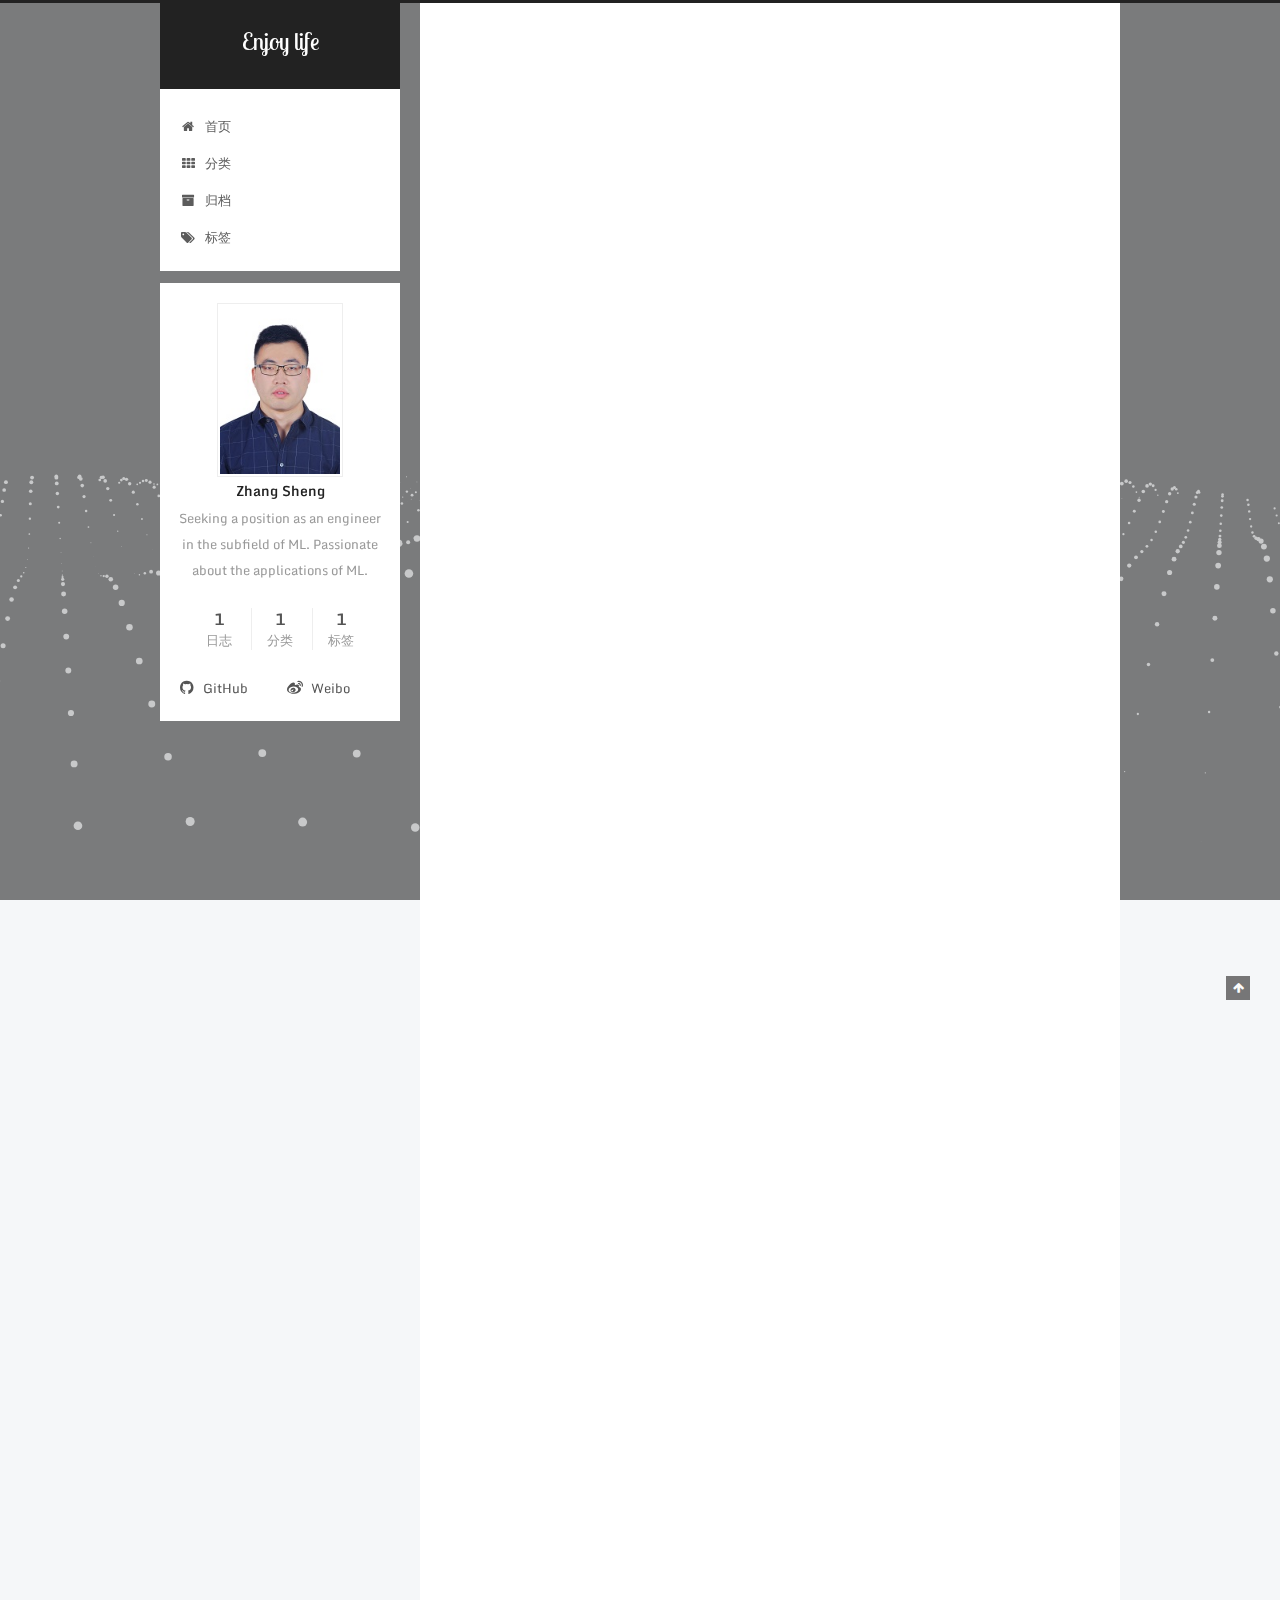
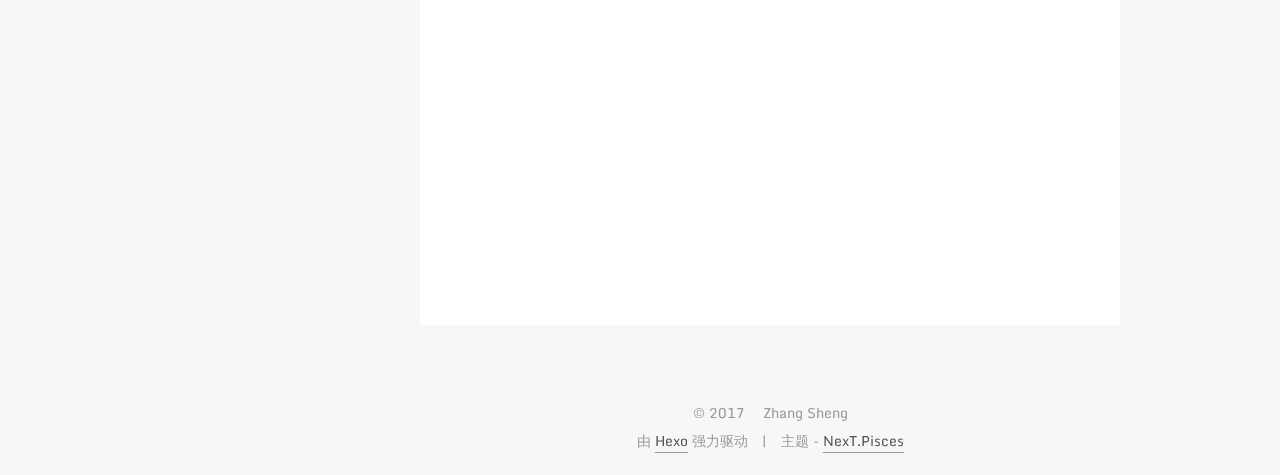
<file: index.html>
<!doctype html>



  


<html class="theme-next pisces use-motion" lang="zh-Hans">
<head>
  <meta charset="UTF-8"/>
<meta http-equiv="X-UA-Compatible" content="IE=edge" />
<meta name="viewport" content="width=device-width, initial-scale=1, maximum-scale=1"/>






<meta http-equiv="Cache-Control" content="no-transform" />
<meta http-equiv="Cache-Control" content="no-siteapp" />















  
  
  <link href="/lib/fancybox/source/jquery.fancybox.css?v=2.1.5" rel="stylesheet" type="text/css" />




  
  
  
  

  
    
    
  

  
    
      
    

    
  

  

  
    
      
    

    
  

  
    
      
    

    
  

  
    
    
    <link href="//fonts.googleapis.com/css?family=Monda:300,300italic,400,400italic,700,700italic|Roboto Slab:300,300italic,400,400italic,700,700italic|Lobster Two:300,300italic,400,400italic,700,700italic|PT Mono:300,300italic,400,400italic,700,700italic&subset=latin,latin-ext" rel="stylesheet" type="text/css">
  






<link href="/lib/font-awesome/css/font-awesome.min.css?v=4.6.2" rel="stylesheet" type="text/css" />

<link href="/css/main.css?v=5.1.1" rel="stylesheet" type="text/css" />


  <meta name="keywords" content="Hexo, NexT" />








  <link rel="shortcut icon" type="image/x-icon" href="/favicon.ico?v=5.1.1" />






<meta name="description" content="Seeking a position as an engineer in the subfield of ML. Passionate about the applications of ML.">
<meta property="og:type" content="website">
<meta property="og:title" content="Enjoy life">
<meta property="og:url" content="http://yoursite.com/index.html">
<meta property="og:site_name" content="Enjoy life">
<meta property="og:description" content="Seeking a position as an engineer in the subfield of ML. Passionate about the applications of ML.">
<meta name="twitter:card" content="summary">
<meta name="twitter:title" content="Enjoy life">
<meta name="twitter:description" content="Seeking a position as an engineer in the subfield of ML. Passionate about the applications of ML.">



<script type="text/javascript" id="hexo.configurations">
  var NexT = window.NexT || {};
  var CONFIG = {
    root: '/',
    scheme: 'Pisces',
    sidebar: {"position":"left","display":"post","offset":12,"offset_float":0,"b2t":false,"scrollpercent":false},
    fancybox: true,
    motion: true,
    duoshuo: {
      userId: '0',
      author: '博主'
    },
    algolia: {
      applicationID: '',
      apiKey: '',
      indexName: '',
      hits: {"per_page":10},
      labels: {"input_placeholder":"Search for Posts","hits_empty":"We didn't find any results for the search: ${query}","hits_stats":"${hits} results found in ${time} ms"}
    }
  };
</script>



  <link rel="canonical" href="http://yoursite.com/"/>





  <title>Enjoy life</title>
</head>

<body itemscope itemtype="http://schema.org/WebPage" lang="zh-Hans">

  















  
  
    
  

  <div class="container sidebar-position-left 
   page-home 
 ">
    <div class="headband"></div>

    <header id="header" class="header" itemscope itemtype="http://schema.org/WPHeader">
      <div class="header-inner"><div class="site-brand-wrapper">
  <div class="site-meta ">
    

    <div class="custom-logo-site-title">
      <a href="/"  class="brand" rel="start">
        <span class="logo-line-before"><i></i></span>
        <span class="site-title">Enjoy life</span>
        <span class="logo-line-after"><i></i></span>
      </a>
    </div>
      
        <p class="site-subtitle"></p>
      
  </div>

  <div class="site-nav-toggle">
    <button>
      <span class="btn-bar"></span>
      <span class="btn-bar"></span>
      <span class="btn-bar"></span>
    </button>
  </div>
</div>

<nav class="site-nav">
  

  
    <ul id="menu" class="menu">
      
        
        <li class="menu-item menu-item-home">
          <a href="/" rel="section">
            
              <i class="menu-item-icon fa fa-fw fa-home"></i> <br />
            
            首页
          </a>
        </li>
      
        
        <li class="menu-item menu-item-categories">
          <a href="/categories" rel="section">
            
              <i class="menu-item-icon fa fa-fw fa-th"></i> <br />
            
            分类
          </a>
        </li>
      
        
        <li class="menu-item menu-item-archives">
          <a href="/archives" rel="section">
            
              <i class="menu-item-icon fa fa-fw fa-archive"></i> <br />
            
            归档
          </a>
        </li>
      
        
        <li class="menu-item menu-item-tags">
          <a href="/tags" rel="section">
            
              <i class="menu-item-icon fa fa-fw fa-tags"></i> <br />
            
            标签
          </a>
        </li>
      

      
    </ul>
  

  
</nav>



 </div>
    </header>

    <main id="main" class="main">
      <div class="main-inner">
        <div class="content-wrap">
          <div id="content" class="content">
            
  <section id="posts" class="posts-expand">
    
      

  

  
  
  

  <article class="post post-type-normal " itemscope itemtype="http://schema.org/Article">
    <link itemprop="mainEntityOfPage" href="http://yoursite.com/2017/05/20/regularization/">

    <span hidden itemprop="author" itemscope itemtype="http://schema.org/Person">
      <meta itemprop="name" content="Zhang Sheng">
      <meta itemprop="description" content="">
      <meta itemprop="image" content="/uploads/DSC_0007.JPG">
    </span>

    <span hidden itemprop="publisher" itemscope itemtype="http://schema.org/Organization">
      <meta itemprop="name" content="Enjoy life">
    </span>

    
      <header class="post-header">

        
        
          <h1 class="post-title" itemprop="name headline">
                
                <a class="post-title-link" href="/2017/05/20/regularization/" itemprop="url">regularization & over-fitting</a></h1>
        

        <div class="post-meta">
          <span class="post-time">
            
              <span class="post-meta-item-icon">
                <i class="fa fa-calendar-o"></i>
              </span>
              
                <span class="post-meta-item-text">发表于</span>
              
              <time title="创建于" itemprop="dateCreated datePublished" datetime="2017-05-20T10:52:56+08:00">
                2017-05-20
              </time>
            

            

            
          </span>

          
            <span class="post-category" >
            
              <span class="post-meta-divider">|</span>
            
              <span class="post-meta-item-icon">
                <i class="fa fa-folder-o"></i>
              </span>
              
                <span class="post-meta-item-text">分类于</span>
              
              
                <span itemprop="about" itemscope itemtype="http://schema.org/Thing">
                  <a href="/categories/ML-learning-theory/" itemprop="url" rel="index">
                    <span itemprop="name">ML learning theory</span>
                  </a>
                </span>

                
                
              
            </span>
          

          
            
              <span class="post-comments-count">
                <span class="post-meta-divider">|</span>
                <span class="post-meta-item-icon">
                  <i class="fa fa-comment-o"></i>
                </span>
                <a href="/2017/05/20/regularization/#comments" itemprop="discussionUrl">
                  <span class="post-comments-count disqus-comment-count"
                        data-disqus-identifier="2017/05/20/regularization/" itemprop="commentCount"></span>
                </a>
              </span>
            
          

          
          

          

          

          

        </div>
      </header>
    

    <div class="post-body" itemprop="articleBody">

      
      

      
        
          
            <p>正则化作为机器学习模型训练的重要手段，在实际工程中有十分广泛的应用，下面将从以下几个方面对正则化理解进而引申到模型的过拟合问题和解决方法。</p>
<h2 id="正则化的理解"><a href="#正则化的理解" class="headerlink" title="正则化的理解"></a>正则化的理解</h2><p>从参数似然估计的角度来看，可以看做是对模型参数的先验估计。<br>$$ p(\theta|S) = p(S|\theta)p(\theta) / p(S)$$<br>其中$S={(x0,y0), (x1,y1),…}$为训练数据集。$\theta$为带估计模型参数，$p(\theta)$为模型关于参数的先验估计，即为正则化部分。<br>例如L2正则，即假设模型的参数服从高斯分布化简而来。此时模型的损失函数也由经验风险最小化转化为结构风险最小化模型。</p>
<h2 id="正则化的作用"><a href="#正则化的作用" class="headerlink" title="正则化的作用"></a>正则化的作用</h2><ul>
<li>正则化使得模型在数值上更容易求解。</li>
<li>模型系数越小，模型约简单，泛华能力越强。</li>
<li>可以看作是模型系数的先验概率分布。 </li>
</ul>
<h2 id="L1正则与L2正则的区别"><a href="#L1正则与L2正则的区别" class="headerlink" title="L1正则与L2正则的区别"></a>L1正则与L2正则的区别</h2><h3 id="L1正则"><a href="#L1正则" class="headerlink" title="L1正则"></a>L1正则</h3><p>L1正则使特征系数变得稀疏，可以进行特征选择，由于L1正则求导困难，利用次梯度即符号函数来代替。<br>$$L_1 = L0 + \frac{k}{n}\sum{|w|_1}$$<br>对$w$求导得到<br>$$w := w - \eta\frac{\partial L0}{\partial w} - \eta\frac{k}{n}sign(w)$$<br>当$w$为正时，更新$w$变小，当$w$为负时更新$w$变大。最终结果为$w$靠近0，使得$w$变得稀疏。</p>
<h3 id="L2正则"><a href="#L2正则" class="headerlink" title="L2正则"></a>L2正则</h3><p>L2正则可以防止模型过拟合。<br>$$L_2 = L0 + \frac{k}{2n}\sum{|w|_2}$$<br>对$w$求导得到<br>$$w := w - \eta\frac{\partial L0}{\partial w} - \eta\frac{k}{n}w$$<br>因为$\eta\frac{k}{n} &lt; 1$，导致$w$是衰减的。当$w$很大时，训练数据很小的变化就会导致结果的很大的变化，所以小的$w$可以防止过拟合。</p>
<h4 id="w-大为何会过拟合的理解"><a href="#w-大为何会过拟合的理解" class="headerlink" title="$w$大为何会过拟合的理解"></a>$w$大为何会过拟合的理解</h4><p>过拟合往往使得拟合函数波动很大，因为拟合函数要顾及到每一个点，导致$w$非常大，所以使得$w$小可以防止过拟合。</p>
<h2 id="造成过拟合原因"><a href="#造成过拟合原因" class="headerlink" title="造成过拟合原因"></a>造成过拟合原因</h2><ul>
<li>过拟合其中一个可能的成因就是模型的vc维过高，使用了过于复杂的模型。</li>
<li>还有一个原因是数据中的噪声，造成了如果完全拟合的话，也许与真实情景的偏差更大。因为噪声的加入会使得模型更加拟合数据，带来了更复杂的模型，内在因素是噪声加入后会使得数据的不确定性更大，信息熵也就更大，所以对付模型来说就需要付出更大的代价来学习，也就是增大了模型的复杂度。</li>
<li>最后还有一个原因是数据量有限，这使得模型无法真正了解整个数据的真实分布。</li>
</ul>
<h2 id="解决过拟合的方法"><a href="#解决过拟合的方法" class="headerlink" title="解决过拟合的方法"></a>解决过拟合的方法</h2><ul>
<li>early stopping：在每一个epoch结束时（一个epoch即对所有训练数据的一轮遍历）计算 validation data的accuracy，当accuracy不再提高时，就停止训练。</li>
<li>正则化方法：$L_2$正则</li>
<li>dropout</li>
<li>数据集扩增</li>
<li>选择bagging类的增强方法（随机森林）。</li>
</ul>

          
        
      
    </div>

    <div>
      
    </div>

    <div>
      
    </div>

    <div>
      
    </div>

    <footer class="post-footer">
      

      

      

      
      
        <div class="post-eof"></div>
      
    </footer>
  </article>


    
  </section>

  


          </div>
          


          

        </div>
        
          
  
  <div class="sidebar-toggle">
    <div class="sidebar-toggle-line-wrap">
      <span class="sidebar-toggle-line sidebar-toggle-line-first"></span>
      <span class="sidebar-toggle-line sidebar-toggle-line-middle"></span>
      <span class="sidebar-toggle-line sidebar-toggle-line-last"></span>
    </div>
  </div>

  <aside id="sidebar" class="sidebar">
    <div class="sidebar-inner">

      

      

      <section class="site-overview sidebar-panel sidebar-panel-active">
        <div class="site-author motion-element" itemprop="author" itemscope itemtype="http://schema.org/Person">
          <img class="site-author-image" itemprop="image"
               src="/uploads/DSC_0007.JPG"
               alt="Zhang Sheng" />
          <p class="site-author-name" itemprop="name">Zhang Sheng</p>
           
              <p class="site-description motion-element" itemprop="description">Seeking a position as an engineer in the subfield of ML. Passionate about the applications of ML.</p>
          
        </div>
        <nav class="site-state motion-element">

          
            <div class="site-state-item site-state-posts">
              <a href="/archives">
                <span class="site-state-item-count">1</span>
                <span class="site-state-item-name">日志</span>
              </a>
            </div>
          

          
            
            
            <div class="site-state-item site-state-categories">
              <a href="/categories/index.html">
                <span class="site-state-item-count">1</span>
                <span class="site-state-item-name">分类</span>
              </a>
            </div>
          

          
            
            
            <div class="site-state-item site-state-tags">
              <a href="/tags/index.html">
                <span class="site-state-item-count">1</span>
                <span class="site-state-item-name">标签</span>
              </a>
            </div>
          

        </nav>

        

        <div class="links-of-author motion-element">
          
            
              <span class="links-of-author-item">
                <a href="https://github.com/zhangsheng327" target="_blank" title="GitHub">
                  
                    <i class="fa fa-fw fa-github"></i>
                  
                  GitHub
                </a>
              </span>
            
              <span class="links-of-author-item">
                <a href="http://weibo.com/u/2638841875" target="_blank" title="Weibo">
                  
                    <i class="fa fa-fw fa-weibo"></i>
                  
                  Weibo
                </a>
              </span>
            
          
        </div>

        
        

        
        

        


      </section>

      

      

    </div>
  </aside>


        
      </div>
    </main>

    <footer id="footer" class="footer">
      <div class="footer-inner">
        <div class="copyright" >
  
  &copy; 
  <span itemprop="copyrightYear">2017</span>
  <span class="with-love">
    <i class="fa fa-zhangsheng"></i>
  </span>
  <span class="author" itemprop="copyrightHolder">Zhang Sheng</span>
</div>


<div class="powered-by">
  由 <a class="theme-link" href="https://hexo.io">Hexo</a> 强力驱动
</div>

<div class="theme-info">
  主题 -
  <a class="theme-link" href="https://github.com/iissnan/hexo-theme-next">
    NexT.Pisces
  </a>
</div>


        

        
      </div>
    </footer>

    
      <div class="back-to-top">
        <i class="fa fa-arrow-up"></i>
        
      </div>
    

  </div>

  

<script type="text/javascript">
  if (Object.prototype.toString.call(window.Promise) !== '[object Function]') {
    window.Promise = null;
  }
</script>









  




  
  









  
  <script type="text/javascript" src="/lib/jquery/index.js?v=2.1.3"></script>

  
  <script type="text/javascript" src="/lib/fastclick/lib/fastclick.min.js?v=1.0.6"></script>

  
  <script type="text/javascript" src="/lib/jquery_lazyload/jquery.lazyload.js?v=1.9.7"></script>

  
  <script type="text/javascript" src="/lib/velocity/velocity.min.js?v=1.2.1"></script>

  
  <script type="text/javascript" src="/lib/velocity/velocity.ui.min.js?v=1.2.1"></script>

  
  <script type="text/javascript" src="/lib/fancybox/source/jquery.fancybox.pack.js?v=2.1.5"></script>

  
  <script type="text/javascript" src="/lib/three/three.min.js"></script>

  
  <script type="text/javascript" src="/lib/three/three-waves.min.js"></script>


  


  <script type="text/javascript" src="/js/src/utils.js?v=5.1.1"></script>

  <script type="text/javascript" src="/js/src/motion.js?v=5.1.1"></script>



  
  


  <script type="text/javascript" src="/js/src/affix.js?v=5.1.1"></script>

  <script type="text/javascript" src="/js/src/schemes/pisces.js?v=5.1.1"></script>



  

  


  <script type="text/javascript" src="/js/src/bootstrap.js?v=5.1.1"></script>



  


  

    
      <script id="dsq-count-scr" src="https://.disqus.com/count.js" async></script>
    

    

  




	





  





  





  






  





  

  

  
  
    <script type="text/x-mathjax-config">
      MathJax.Hub.Config({
        tex2jax: {
          inlineMath: [ ['$','$'], ["\\(","\\)"]  ],
          processEscapes: true,
          skipTags: ['script', 'noscript', 'style', 'textarea', 'pre', 'code']
        }
      });
    </script>

    <script type="text/x-mathjax-config">
      MathJax.Hub.Queue(function() {
        var all = MathJax.Hub.getAllJax(), i;
        for (i=0; i < all.length; i += 1) {
          all[i].SourceElement().parentNode.className += ' has-jax';
        }
      });
    </script>
    <script type="text/javascript" src="//cdn.mathjax.org/mathjax/latest/MathJax.js?config=TeX-AMS-MML_HTMLorMML"></script>
  


  

  

</body>
</html>
</file>
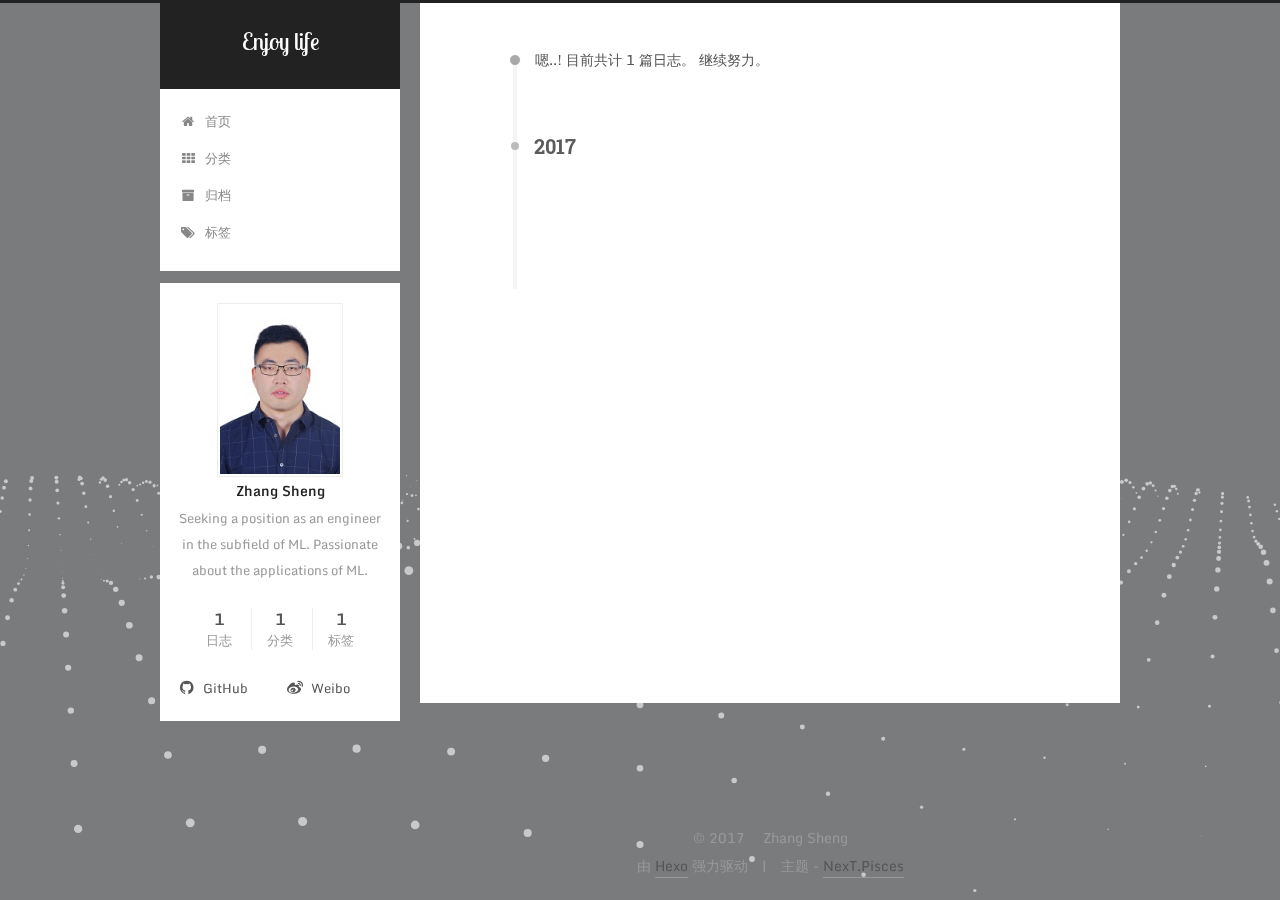
<file: archives/index.html>
<!doctype html>



  


<html class="theme-next pisces use-motion" lang="zh-Hans">
<head>
  <meta charset="UTF-8"/>
<meta http-equiv="X-UA-Compatible" content="IE=edge" />
<meta name="viewport" content="width=device-width, initial-scale=1, maximum-scale=1"/>






<meta http-equiv="Cache-Control" content="no-transform" />
<meta http-equiv="Cache-Control" content="no-siteapp" />















  
  
  <link href="/lib/fancybox/source/jquery.fancybox.css?v=2.1.5" rel="stylesheet" type="text/css" />




  
  
  
  

  
    
    
  

  
    
      
    

    
  

  

  
    
      
    

    
  

  
    
      
    

    
  

  
    
    
    <link href="//fonts.googleapis.com/css?family=Monda:300,300italic,400,400italic,700,700italic|Roboto Slab:300,300italic,400,400italic,700,700italic|Lobster Two:300,300italic,400,400italic,700,700italic|PT Mono:300,300italic,400,400italic,700,700italic&subset=latin,latin-ext" rel="stylesheet" type="text/css">
  






<link href="/lib/font-awesome/css/font-awesome.min.css?v=4.6.2" rel="stylesheet" type="text/css" />

<link href="/css/main.css?v=5.1.1" rel="stylesheet" type="text/css" />


  <meta name="keywords" content="Hexo, NexT" />








  <link rel="shortcut icon" type="image/x-icon" href="/favicon.ico?v=5.1.1" />






<meta name="description" content="Seeking a position as an engineer in the subfield of ML. Passionate about the applications of ML.">
<meta property="og:type" content="website">
<meta property="og:title" content="Enjoy life">
<meta property="og:url" content="http://yoursite.com/archives/index.html">
<meta property="og:site_name" content="Enjoy life">
<meta property="og:description" content="Seeking a position as an engineer in the subfield of ML. Passionate about the applications of ML.">
<meta name="twitter:card" content="summary">
<meta name="twitter:title" content="Enjoy life">
<meta name="twitter:description" content="Seeking a position as an engineer in the subfield of ML. Passionate about the applications of ML.">



<script type="text/javascript" id="hexo.configurations">
  var NexT = window.NexT || {};
  var CONFIG = {
    root: '/',
    scheme: 'Pisces',
    sidebar: {"position":"left","display":"post","offset":12,"offset_float":0,"b2t":false,"scrollpercent":false},
    fancybox: true,
    motion: true,
    duoshuo: {
      userId: '0',
      author: '博主'
    },
    algolia: {
      applicationID: '',
      apiKey: '',
      indexName: '',
      hits: {"per_page":10},
      labels: {"input_placeholder":"Search for Posts","hits_empty":"We didn't find any results for the search: ${query}","hits_stats":"${hits} results found in ${time} ms"}
    }
  };
</script>



  <link rel="canonical" href="http://yoursite.com/archives/"/>





  <title>归档 | Enjoy life</title>
</head>

<body itemscope itemtype="http://schema.org/WebPage" lang="zh-Hans">

  















  
  
    
  

  <div class="container sidebar-position-left  page-archive  ">
    <div class="headband"></div>

    <header id="header" class="header" itemscope itemtype="http://schema.org/WPHeader">
      <div class="header-inner"><div class="site-brand-wrapper">
  <div class="site-meta ">
    

    <div class="custom-logo-site-title">
      <a href="/"  class="brand" rel="start">
        <span class="logo-line-before"><i></i></span>
        <span class="site-title">Enjoy life</span>
        <span class="logo-line-after"><i></i></span>
      </a>
    </div>
      
        <p class="site-subtitle"></p>
      
  </div>

  <div class="site-nav-toggle">
    <button>
      <span class="btn-bar"></span>
      <span class="btn-bar"></span>
      <span class="btn-bar"></span>
    </button>
  </div>
</div>

<nav class="site-nav">
  

  
    <ul id="menu" class="menu">
      
        
        <li class="menu-item menu-item-home">
          <a href="/" rel="section">
            
              <i class="menu-item-icon fa fa-fw fa-home"></i> <br />
            
            首页
          </a>
        </li>
      
        
        <li class="menu-item menu-item-categories">
          <a href="/categories" rel="section">
            
              <i class="menu-item-icon fa fa-fw fa-th"></i> <br />
            
            分类
          </a>
        </li>
      
        
        <li class="menu-item menu-item-archives">
          <a href="/archives" rel="section">
            
              <i class="menu-item-icon fa fa-fw fa-archive"></i> <br />
            
            归档
          </a>
        </li>
      
        
        <li class="menu-item menu-item-tags">
          <a href="/tags" rel="section">
            
              <i class="menu-item-icon fa fa-fw fa-tags"></i> <br />
            
            标签
          </a>
        </li>
      

      
    </ul>
  

  
</nav>



 </div>
    </header>

    <main id="main" class="main">
      <div class="main-inner">
        <div class="content-wrap">
          <div id="content" class="content">
            

  <section id="posts" class="posts-collapse">
    <span class="archive-move-on"></span>

    <span class="archive-page-counter">
      
      
      
        
      
      嗯..! 目前共计 1 篇日志。 继续努力。
    </span>

    

      
      
      

      
        
        <div class="collection-title">
          <h2 class="archive-year motion-element" id="archive-year-2017">2017</h2>
        </div>
      
      

      

  <article class="post post-type-normal" itemscope itemtype="http://schema.org/Article">
    <header class="post-header">

      <h2 class="post-title">
        
            <a class="post-title-link" href="/2017/05/20/regularization/" itemprop="url">
              
                <span itemprop="name">regularization & over-fitting</span>
              
            </a>
        
      </h2>

      <div class="post-meta">
        <time class="post-time" itemprop="dateCreated"
              datetime="2017-05-20T10:52:56+08:00"
              content="2017-05-20" >
          05-20
        </time>
      </div>

    </header>
  </article>



    

  </section>

  



          </div>
          


          

        </div>
        
          
  
  <div class="sidebar-toggle">
    <div class="sidebar-toggle-line-wrap">
      <span class="sidebar-toggle-line sidebar-toggle-line-first"></span>
      <span class="sidebar-toggle-line sidebar-toggle-line-middle"></span>
      <span class="sidebar-toggle-line sidebar-toggle-line-last"></span>
    </div>
  </div>

  <aside id="sidebar" class="sidebar">
    <div class="sidebar-inner">

      

      

      <section class="site-overview sidebar-panel sidebar-panel-active">
        <div class="site-author motion-element" itemprop="author" itemscope itemtype="http://schema.org/Person">
          <img class="site-author-image" itemprop="image"
               src="/uploads/DSC_0007.JPG"
               alt="Zhang Sheng" />
          <p class="site-author-name" itemprop="name">Zhang Sheng</p>
           
              <p class="site-description motion-element" itemprop="description">Seeking a position as an engineer in the subfield of ML. Passionate about the applications of ML.</p>
          
        </div>
        <nav class="site-state motion-element">

          
            <div class="site-state-item site-state-posts">
              <a href="/archives">
                <span class="site-state-item-count">1</span>
                <span class="site-state-item-name">日志</span>
              </a>
            </div>
          

          
            
            
            <div class="site-state-item site-state-categories">
              <a href="/categories/index.html">
                <span class="site-state-item-count">1</span>
                <span class="site-state-item-name">分类</span>
              </a>
            </div>
          

          
            
            
            <div class="site-state-item site-state-tags">
              <a href="/tags/index.html">
                <span class="site-state-item-count">1</span>
                <span class="site-state-item-name">标签</span>
              </a>
            </div>
          

        </nav>

        

        <div class="links-of-author motion-element">
          
            
              <span class="links-of-author-item">
                <a href="https://github.com/zhangsheng327" target="_blank" title="GitHub">
                  
                    <i class="fa fa-fw fa-github"></i>
                  
                  GitHub
                </a>
              </span>
            
              <span class="links-of-author-item">
                <a href="http://weibo.com/u/2638841875" target="_blank" title="Weibo">
                  
                    <i class="fa fa-fw fa-weibo"></i>
                  
                  Weibo
                </a>
              </span>
            
          
        </div>

        
        

        
        

        


      </section>

      

      

    </div>
  </aside>


        
      </div>
    </main>

    <footer id="footer" class="footer">
      <div class="footer-inner">
        <div class="copyright" >
  
  &copy; 
  <span itemprop="copyrightYear">2017</span>
  <span class="with-love">
    <i class="fa fa-zhangsheng"></i>
  </span>
  <span class="author" itemprop="copyrightHolder">Zhang Sheng</span>
</div>


<div class="powered-by">
  由 <a class="theme-link" href="https://hexo.io">Hexo</a> 强力驱动
</div>

<div class="theme-info">
  主题 -
  <a class="theme-link" href="https://github.com/iissnan/hexo-theme-next">
    NexT.Pisces
  </a>
</div>


        

        
      </div>
    </footer>

    
      <div class="back-to-top">
        <i class="fa fa-arrow-up"></i>
        
      </div>
    

  </div>

  

<script type="text/javascript">
  if (Object.prototype.toString.call(window.Promise) !== '[object Function]') {
    window.Promise = null;
  }
</script>









  




  
  









  
  <script type="text/javascript" src="/lib/jquery/index.js?v=2.1.3"></script>

  
  <script type="text/javascript" src="/lib/fastclick/lib/fastclick.min.js?v=1.0.6"></script>

  
  <script type="text/javascript" src="/lib/jquery_lazyload/jquery.lazyload.js?v=1.9.7"></script>

  
  <script type="text/javascript" src="/lib/velocity/velocity.min.js?v=1.2.1"></script>

  
  <script type="text/javascript" src="/lib/velocity/velocity.ui.min.js?v=1.2.1"></script>

  
  <script type="text/javascript" src="/lib/fancybox/source/jquery.fancybox.pack.js?v=2.1.5"></script>

  
  <script type="text/javascript" src="/lib/three/three.min.js"></script>

  
  <script type="text/javascript" src="/lib/three/three-waves.min.js"></script>


  


  <script type="text/javascript" src="/js/src/utils.js?v=5.1.1"></script>

  <script type="text/javascript" src="/js/src/motion.js?v=5.1.1"></script>



  
  


  <script type="text/javascript" src="/js/src/affix.js?v=5.1.1"></script>

  <script type="text/javascript" src="/js/src/schemes/pisces.js?v=5.1.1"></script>



  
  
    <script type="text/javascript" id="motion.page.archive">
      $('.archive-year').velocity('transition.slideLeftIn');
    </script>
  


  


  <script type="text/javascript" src="/js/src/bootstrap.js?v=5.1.1"></script>



  


  

    
      <script id="dsq-count-scr" src="https://.disqus.com/count.js" async></script>
    

    

  




	





  





  





  






  





  

  

  
  
    <script type="text/x-mathjax-config">
      MathJax.Hub.Config({
        tex2jax: {
          inlineMath: [ ['$','$'], ["\\(","\\)"]  ],
          processEscapes: true,
          skipTags: ['script', 'noscript', 'style', 'textarea', 'pre', 'code']
        }
      });
    </script>

    <script type="text/x-mathjax-config">
      MathJax.Hub.Queue(function() {
        var all = MathJax.Hub.getAllJax(), i;
        for (i=0; i < all.length; i += 1) {
          all[i].SourceElement().parentNode.className += ' has-jax';
        }
      });
    </script>
    <script type="text/javascript" src="//cdn.mathjax.org/mathjax/latest/MathJax.js?config=TeX-AMS-MML_HTMLorMML"></script>
  


  

  

</body>
</html>
</file>
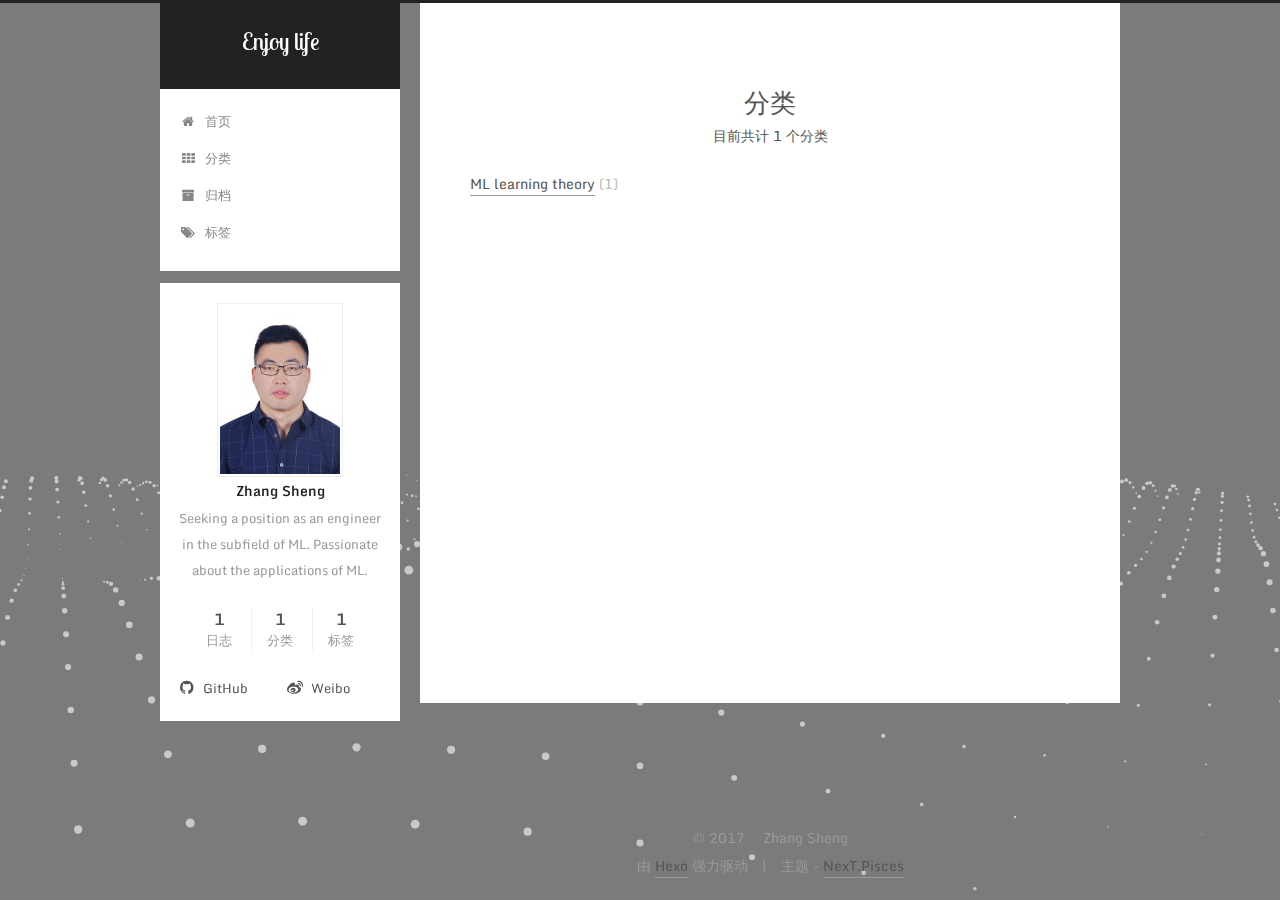
<file: categories/index.html>
<!doctype html>



  


<html class="theme-next pisces use-motion" lang="zh-Hans">
<head>
  <meta charset="UTF-8"/>
<meta http-equiv="X-UA-Compatible" content="IE=edge" />
<meta name="viewport" content="width=device-width, initial-scale=1, maximum-scale=1"/>






<meta http-equiv="Cache-Control" content="no-transform" />
<meta http-equiv="Cache-Control" content="no-siteapp" />















  
  
  <link href="/lib/fancybox/source/jquery.fancybox.css?v=2.1.5" rel="stylesheet" type="text/css" />




  
  
  
  

  
    
    
  

  
    
      
    

    
  

  

  
    
      
    

    
  

  
    
      
    

    
  

  
    
    
    <link href="//fonts.googleapis.com/css?family=Monda:300,300italic,400,400italic,700,700italic|Roboto Slab:300,300italic,400,400italic,700,700italic|Lobster Two:300,300italic,400,400italic,700,700italic|PT Mono:300,300italic,400,400italic,700,700italic&subset=latin,latin-ext" rel="stylesheet" type="text/css">
  






<link href="/lib/font-awesome/css/font-awesome.min.css?v=4.6.2" rel="stylesheet" type="text/css" />

<link href="/css/main.css?v=5.1.1" rel="stylesheet" type="text/css" />


  <meta name="keywords" content="Hexo, NexT" />








  <link rel="shortcut icon" type="image/x-icon" href="/favicon.ico?v=5.1.1" />






<meta name="description" content="Seeking a position as an engineer in the subfield of ML. Passionate about the applications of ML.">
<meta property="og:type" content="website">
<meta property="og:title" content="分类">
<meta property="og:url" content="http://yoursite.com/categories/index.html">
<meta property="og:site_name" content="Enjoy life">
<meta property="og:description" content="Seeking a position as an engineer in the subfield of ML. Passionate about the applications of ML.">
<meta property="og:updated_time" content="2017-05-20T02:50:58.649Z">
<meta name="twitter:card" content="summary">
<meta name="twitter:title" content="分类">
<meta name="twitter:description" content="Seeking a position as an engineer in the subfield of ML. Passionate about the applications of ML.">



<script type="text/javascript" id="hexo.configurations">
  var NexT = window.NexT || {};
  var CONFIG = {
    root: '/',
    scheme: 'Pisces',
    sidebar: {"position":"left","display":"post","offset":12,"offset_float":0,"b2t":false,"scrollpercent":false},
    fancybox: true,
    motion: true,
    duoshuo: {
      userId: '0',
      author: '博主'
    },
    algolia: {
      applicationID: '',
      apiKey: '',
      indexName: '',
      hits: {"per_page":10},
      labels: {"input_placeholder":"Search for Posts","hits_empty":"We didn't find any results for the search: ${query}","hits_stats":"${hits} results found in ${time} ms"}
    }
  };
</script>



  <link rel="canonical" href="http://yoursite.com/categories/"/>





  <title>分类 | Enjoy life</title>
</head>

<body itemscope itemtype="http://schema.org/WebPage" lang="zh-Hans">

  















  
  
    
  

  <div class="container sidebar-position-left  ">
    <div class="headband"></div>

    <header id="header" class="header" itemscope itemtype="http://schema.org/WPHeader">
      <div class="header-inner"><div class="site-brand-wrapper">
  <div class="site-meta ">
    

    <div class="custom-logo-site-title">
      <a href="/"  class="brand" rel="start">
        <span class="logo-line-before"><i></i></span>
        <span class="site-title">Enjoy life</span>
        <span class="logo-line-after"><i></i></span>
      </a>
    </div>
      
        <p class="site-subtitle"></p>
      
  </div>

  <div class="site-nav-toggle">
    <button>
      <span class="btn-bar"></span>
      <span class="btn-bar"></span>
      <span class="btn-bar"></span>
    </button>
  </div>
</div>

<nav class="site-nav">
  

  
    <ul id="menu" class="menu">
      
        
        <li class="menu-item menu-item-home">
          <a href="/" rel="section">
            
              <i class="menu-item-icon fa fa-fw fa-home"></i> <br />
            
            首页
          </a>
        </li>
      
        
        <li class="menu-item menu-item-categories">
          <a href="/categories" rel="section">
            
              <i class="menu-item-icon fa fa-fw fa-th"></i> <br />
            
            分类
          </a>
        </li>
      
        
        <li class="menu-item menu-item-archives">
          <a href="/archives" rel="section">
            
              <i class="menu-item-icon fa fa-fw fa-archive"></i> <br />
            
            归档
          </a>
        </li>
      
        
        <li class="menu-item menu-item-tags">
          <a href="/tags" rel="section">
            
              <i class="menu-item-icon fa fa-fw fa-tags"></i> <br />
            
            标签
          </a>
        </li>
      

      
    </ul>
  

  
</nav>



 </div>
    </header>

    <main id="main" class="main">
      <div class="main-inner">
        <div class="content-wrap">
          <div id="content" class="content">
            

  <div id="posts" class="posts-expand">
  <header class="post-header">

	<h1 class="post-title" itemprop="name headline">分类</h1>



</header>

    
    
      <div class="category-all-page">
        <div class="category-all-title">
            目前共计 1 个分类
        </div>
        <div class="category-all">
          <ul class="category-list"><li class="category-list-item"><a class="category-list-link" href="/categories/ML-learning-theory/">ML learning theory</a><span class="category-list-count">1</span></li></ul>
        </div>
      </div>
    
  </div>


          </div>
          


          
  <div class="comments" id="comments">
    
      <div id="disqus_thread">
        <noscript>
          Please enable JavaScript to view the
          <a href="https://disqus.com/?ref_noscript">comments powered by Disqus.</a>
        </noscript>
      </div>
    
  </div>


        </div>
        
          
  
  <div class="sidebar-toggle">
    <div class="sidebar-toggle-line-wrap">
      <span class="sidebar-toggle-line sidebar-toggle-line-first"></span>
      <span class="sidebar-toggle-line sidebar-toggle-line-middle"></span>
      <span class="sidebar-toggle-line sidebar-toggle-line-last"></span>
    </div>
  </div>

  <aside id="sidebar" class="sidebar">
    <div class="sidebar-inner">

      

      

      <section class="site-overview sidebar-panel sidebar-panel-active">
        <div class="site-author motion-element" itemprop="author" itemscope itemtype="http://schema.org/Person">
          <img class="site-author-image" itemprop="image"
               src="/uploads/DSC_0007.JPG"
               alt="Zhang Sheng" />
          <p class="site-author-name" itemprop="name">Zhang Sheng</p>
           
              <p class="site-description motion-element" itemprop="description">Seeking a position as an engineer in the subfield of ML. Passionate about the applications of ML.</p>
          
        </div>
        <nav class="site-state motion-element">

          
            <div class="site-state-item site-state-posts">
              <a href="/archives">
                <span class="site-state-item-count">1</span>
                <span class="site-state-item-name">日志</span>
              </a>
            </div>
          

          
            
            
            <div class="site-state-item site-state-categories">
              <a href="/categories/index.html">
                <span class="site-state-item-count">1</span>
                <span class="site-state-item-name">分类</span>
              </a>
            </div>
          

          
            
            
            <div class="site-state-item site-state-tags">
              <a href="/tags/index.html">
                <span class="site-state-item-count">1</span>
                <span class="site-state-item-name">标签</span>
              </a>
            </div>
          

        </nav>

        

        <div class="links-of-author motion-element">
          
            
              <span class="links-of-author-item">
                <a href="https://github.com/zhangsheng327" target="_blank" title="GitHub">
                  
                    <i class="fa fa-fw fa-github"></i>
                  
                  GitHub
                </a>
              </span>
            
              <span class="links-of-author-item">
                <a href="http://weibo.com/u/2638841875" target="_blank" title="Weibo">
                  
                    <i class="fa fa-fw fa-weibo"></i>
                  
                  Weibo
                </a>
              </span>
            
          
        </div>

        
        

        
        

        


      </section>

      

      

    </div>
  </aside>


        
      </div>
    </main>

    <footer id="footer" class="footer">
      <div class="footer-inner">
        <div class="copyright" >
  
  &copy; 
  <span itemprop="copyrightYear">2017</span>
  <span class="with-love">
    <i class="fa fa-zhangsheng"></i>
  </span>
  <span class="author" itemprop="copyrightHolder">Zhang Sheng</span>
</div>


<div class="powered-by">
  由 <a class="theme-link" href="https://hexo.io">Hexo</a> 强力驱动
</div>

<div class="theme-info">
  主题 -
  <a class="theme-link" href="https://github.com/iissnan/hexo-theme-next">
    NexT.Pisces
  </a>
</div>


        

        
      </div>
    </footer>

    
      <div class="back-to-top">
        <i class="fa fa-arrow-up"></i>
        
      </div>
    

  </div>

  

<script type="text/javascript">
  if (Object.prototype.toString.call(window.Promise) !== '[object Function]') {
    window.Promise = null;
  }
</script>









  




  
  









  
  <script type="text/javascript" src="/lib/jquery/index.js?v=2.1.3"></script>

  
  <script type="text/javascript" src="/lib/fastclick/lib/fastclick.min.js?v=1.0.6"></script>

  
  <script type="text/javascript" src="/lib/jquery_lazyload/jquery.lazyload.js?v=1.9.7"></script>

  
  <script type="text/javascript" src="/lib/velocity/velocity.min.js?v=1.2.1"></script>

  
  <script type="text/javascript" src="/lib/velocity/velocity.ui.min.js?v=1.2.1"></script>

  
  <script type="text/javascript" src="/lib/fancybox/source/jquery.fancybox.pack.js?v=2.1.5"></script>

  
  <script type="text/javascript" src="/lib/three/three.min.js"></script>

  
  <script type="text/javascript" src="/lib/three/three-waves.min.js"></script>


  


  <script type="text/javascript" src="/js/src/utils.js?v=5.1.1"></script>

  <script type="text/javascript" src="/js/src/motion.js?v=5.1.1"></script>



  
  


  <script type="text/javascript" src="/js/src/affix.js?v=5.1.1"></script>

  <script type="text/javascript" src="/js/src/schemes/pisces.js?v=5.1.1"></script>



  

  


  <script type="text/javascript" src="/js/src/bootstrap.js?v=5.1.1"></script>



  


  

    
      <script id="dsq-count-scr" src="https://.disqus.com/count.js" async></script>
    

    
      <script type="text/javascript">
        var disqus_config = function () {
          this.page.url = 'http://yoursite.com/categories/index.html';
          this.page.identifier = 'categories/index.html';
          this.page.title = '分类';
        };
        var d = document, s = d.createElement('script');
        s.src = 'https://.disqus.com/embed.js';
        s.setAttribute('data-timestamp', '' + +new Date());
        (d.head || d.body).appendChild(s);
      </script>
    

  




	





  





  





  






  





  

  

  
  
    <script type="text/x-mathjax-config">
      MathJax.Hub.Config({
        tex2jax: {
          inlineMath: [ ['$','$'], ["\\(","\\)"]  ],
          processEscapes: true,
          skipTags: ['script', 'noscript', 'style', 'textarea', 'pre', 'code']
        }
      });
    </script>

    <script type="text/x-mathjax-config">
      MathJax.Hub.Queue(function() {
        var all = MathJax.Hub.getAllJax(), i;
        for (i=0; i < all.length; i += 1) {
          all[i].SourceElement().parentNode.className += ' has-jax';
        }
      });
    </script>
    <script type="text/javascript" src="//cdn.mathjax.org/mathjax/latest/MathJax.js?config=TeX-AMS-MML_HTMLorMML"></script>
  


  

  

</body>
</html>
</file>
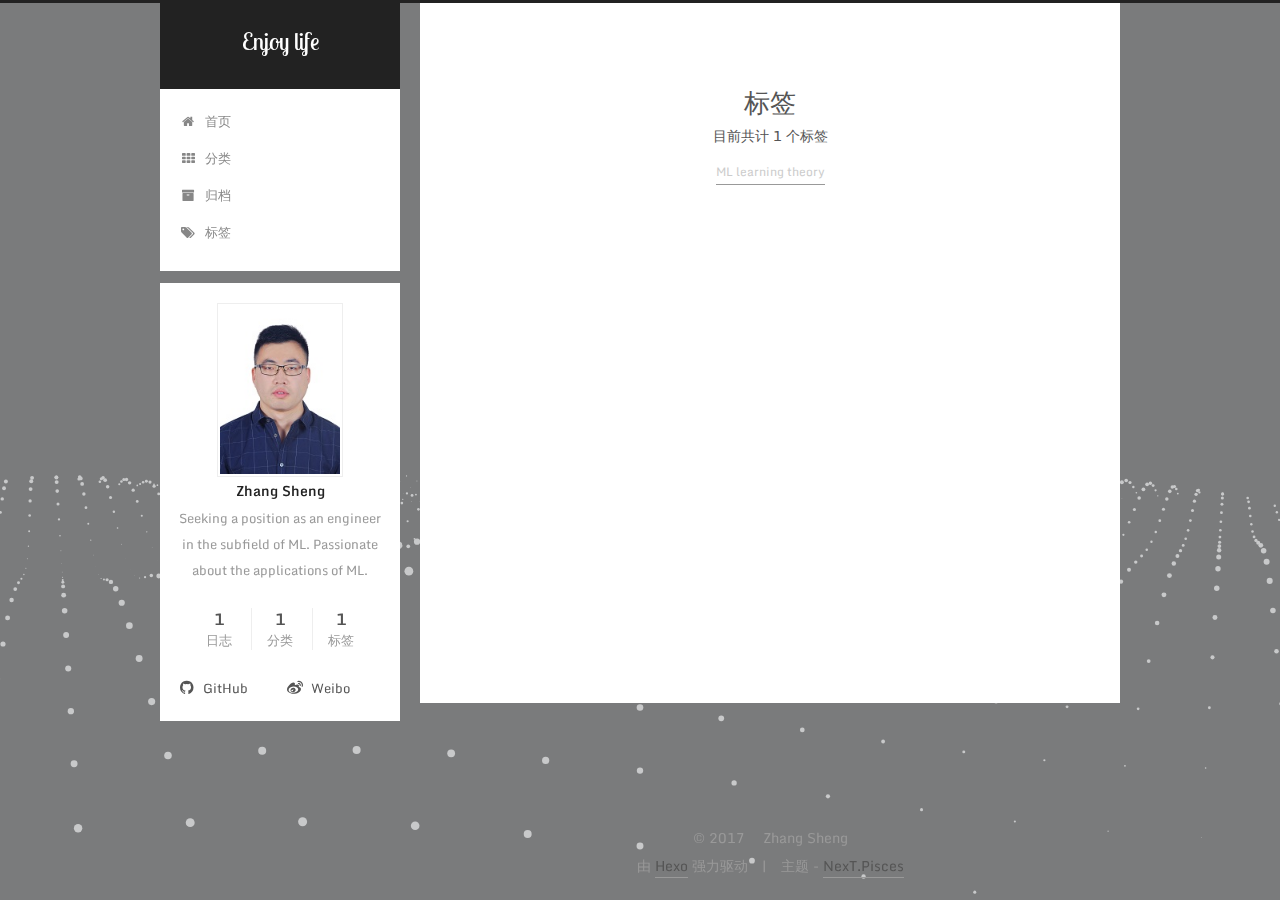
<file: tags/index.html>
<!doctype html>



  


<html class="theme-next pisces use-motion" lang="zh-Hans">
<head>
  <meta charset="UTF-8"/>
<meta http-equiv="X-UA-Compatible" content="IE=edge" />
<meta name="viewport" content="width=device-width, initial-scale=1, maximum-scale=1"/>






<meta http-equiv="Cache-Control" content="no-transform" />
<meta http-equiv="Cache-Control" content="no-siteapp" />















  
  
  <link href="/lib/fancybox/source/jquery.fancybox.css?v=2.1.5" rel="stylesheet" type="text/css" />




  
  
  
  

  
    
    
  

  
    
      
    

    
  

  

  
    
      
    

    
  

  
    
      
    

    
  

  
    
    
    <link href="//fonts.googleapis.com/css?family=Monda:300,300italic,400,400italic,700,700italic|Roboto Slab:300,300italic,400,400italic,700,700italic|Lobster Two:300,300italic,400,400italic,700,700italic|PT Mono:300,300italic,400,400italic,700,700italic&subset=latin,latin-ext" rel="stylesheet" type="text/css">
  






<link href="/lib/font-awesome/css/font-awesome.min.css?v=4.6.2" rel="stylesheet" type="text/css" />

<link href="/css/main.css?v=5.1.1" rel="stylesheet" type="text/css" />


  <meta name="keywords" content=",,,,," />








  <link rel="shortcut icon" type="image/x-icon" href="/favicon.ico?v=5.1.1" />






<meta name="description" content="Seeking a position as an engineer in the subfield of ML. Passionate about the applications of ML.">
<meta name="keywords" content="ML algorithm,ML learning theory,算法与数据结构,C++,python">
<meta property="og:type" content="website">
<meta property="og:title" content="标签">
<meta property="og:url" content="http://yoursite.com/tags/index.html">
<meta property="og:site_name" content="Enjoy life">
<meta property="og:description" content="Seeking a position as an engineer in the subfield of ML. Passionate about the applications of ML.">
<meta property="og:updated_time" content="2017-05-20T02:53:43.918Z">
<meta name="twitter:card" content="summary">
<meta name="twitter:title" content="标签">
<meta name="twitter:description" content="Seeking a position as an engineer in the subfield of ML. Passionate about the applications of ML.">



<script type="text/javascript" id="hexo.configurations">
  var NexT = window.NexT || {};
  var CONFIG = {
    root: '/',
    scheme: 'Pisces',
    sidebar: {"position":"left","display":"post","offset":12,"offset_float":0,"b2t":false,"scrollpercent":false},
    fancybox: true,
    motion: true,
    duoshuo: {
      userId: '0',
      author: '博主'
    },
    algolia: {
      applicationID: '',
      apiKey: '',
      indexName: '',
      hits: {"per_page":10},
      labels: {"input_placeholder":"Search for Posts","hits_empty":"We didn't find any results for the search: ${query}","hits_stats":"${hits} results found in ${time} ms"}
    }
  };
</script>



  <link rel="canonical" href="http://yoursite.com/tags/"/>





  <title>标签 | Enjoy life</title>
</head>

<body itemscope itemtype="http://schema.org/WebPage" lang="zh-Hans">

  















  
  
    
  

  <div class="container sidebar-position-left  ">
    <div class="headband"></div>

    <header id="header" class="header" itemscope itemtype="http://schema.org/WPHeader">
      <div class="header-inner"><div class="site-brand-wrapper">
  <div class="site-meta ">
    

    <div class="custom-logo-site-title">
      <a href="/"  class="brand" rel="start">
        <span class="logo-line-before"><i></i></span>
        <span class="site-title">Enjoy life</span>
        <span class="logo-line-after"><i></i></span>
      </a>
    </div>
      
        <p class="site-subtitle"></p>
      
  </div>

  <div class="site-nav-toggle">
    <button>
      <span class="btn-bar"></span>
      <span class="btn-bar"></span>
      <span class="btn-bar"></span>
    </button>
  </div>
</div>

<nav class="site-nav">
  

  
    <ul id="menu" class="menu">
      
        
        <li class="menu-item menu-item-home">
          <a href="/" rel="section">
            
              <i class="menu-item-icon fa fa-fw fa-home"></i> <br />
            
            首页
          </a>
        </li>
      
        
        <li class="menu-item menu-item-categories">
          <a href="/categories" rel="section">
            
              <i class="menu-item-icon fa fa-fw fa-th"></i> <br />
            
            分类
          </a>
        </li>
      
        
        <li class="menu-item menu-item-archives">
          <a href="/archives" rel="section">
            
              <i class="menu-item-icon fa fa-fw fa-archive"></i> <br />
            
            归档
          </a>
        </li>
      
        
        <li class="menu-item menu-item-tags">
          <a href="/tags" rel="section">
            
              <i class="menu-item-icon fa fa-fw fa-tags"></i> <br />
            
            标签
          </a>
        </li>
      

      
    </ul>
  

  
</nav>



 </div>
    </header>

    <main id="main" class="main">
      <div class="main-inner">
        <div class="content-wrap">
          <div id="content" class="content">
            

  <div id="posts" class="posts-expand">
  <header class="post-header">

	<h1 class="post-title" itemprop="name headline">标签</h1>



</header>

    
    
      <div class="tag-cloud">
        <div class="tag-cloud-title">
            目前共计 1 个标签
        </div>
        <div class="tag-cloud-tags">
          <a href="/tags/ML-learning-theory/" style="font-size: 12px; color: #ccc">ML learning theory</a>
        </div>
      </div>
    
  </div>


          </div>
          


          
  <div class="comments" id="comments">
    
      <div id="disqus_thread">
        <noscript>
          Please enable JavaScript to view the
          <a href="https://disqus.com/?ref_noscript">comments powered by Disqus.</a>
        </noscript>
      </div>
    
  </div>


        </div>
        
          
  
  <div class="sidebar-toggle">
    <div class="sidebar-toggle-line-wrap">
      <span class="sidebar-toggle-line sidebar-toggle-line-first"></span>
      <span class="sidebar-toggle-line sidebar-toggle-line-middle"></span>
      <span class="sidebar-toggle-line sidebar-toggle-line-last"></span>
    </div>
  </div>

  <aside id="sidebar" class="sidebar">
    <div class="sidebar-inner">

      

      

      <section class="site-overview sidebar-panel sidebar-panel-active">
        <div class="site-author motion-element" itemprop="author" itemscope itemtype="http://schema.org/Person">
          <img class="site-author-image" itemprop="image"
               src="/uploads/DSC_0007.JPG"
               alt="Zhang Sheng" />
          <p class="site-author-name" itemprop="name">Zhang Sheng</p>
           
              <p class="site-description motion-element" itemprop="description">Seeking a position as an engineer in the subfield of ML. Passionate about the applications of ML.</p>
          
        </div>
        <nav class="site-state motion-element">

          
            <div class="site-state-item site-state-posts">
              <a href="/archives">
                <span class="site-state-item-count">1</span>
                <span class="site-state-item-name">日志</span>
              </a>
            </div>
          

          
            
            
            <div class="site-state-item site-state-categories">
              <a href="/categories/index.html">
                <span class="site-state-item-count">1</span>
                <span class="site-state-item-name">分类</span>
              </a>
            </div>
          

          
            
            
            <div class="site-state-item site-state-tags">
              <a href="/tags/index.html">
                <span class="site-state-item-count">1</span>
                <span class="site-state-item-name">标签</span>
              </a>
            </div>
          

        </nav>

        

        <div class="links-of-author motion-element">
          
            
              <span class="links-of-author-item">
                <a href="https://github.com/zhangsheng327" target="_blank" title="GitHub">
                  
                    <i class="fa fa-fw fa-github"></i>
                  
                  GitHub
                </a>
              </span>
            
              <span class="links-of-author-item">
                <a href="http://weibo.com/u/2638841875" target="_blank" title="Weibo">
                  
                    <i class="fa fa-fw fa-weibo"></i>
                  
                  Weibo
                </a>
              </span>
            
          
        </div>

        
        

        
        

        


      </section>

      

      

    </div>
  </aside>


        
      </div>
    </main>

    <footer id="footer" class="footer">
      <div class="footer-inner">
        <div class="copyright" >
  
  &copy; 
  <span itemprop="copyrightYear">2017</span>
  <span class="with-love">
    <i class="fa fa-zhangsheng"></i>
  </span>
  <span class="author" itemprop="copyrightHolder">Zhang Sheng</span>
</div>


<div class="powered-by">
  由 <a class="theme-link" href="https://hexo.io">Hexo</a> 强力驱动
</div>

<div class="theme-info">
  主题 -
  <a class="theme-link" href="https://github.com/iissnan/hexo-theme-next">
    NexT.Pisces
  </a>
</div>


        

        
      </div>
    </footer>

    
      <div class="back-to-top">
        <i class="fa fa-arrow-up"></i>
        
      </div>
    

  </div>

  

<script type="text/javascript">
  if (Object.prototype.toString.call(window.Promise) !== '[object Function]') {
    window.Promise = null;
  }
</script>









  




  
  









  
  <script type="text/javascript" src="/lib/jquery/index.js?v=2.1.3"></script>

  
  <script type="text/javascript" src="/lib/fastclick/lib/fastclick.min.js?v=1.0.6"></script>

  
  <script type="text/javascript" src="/lib/jquery_lazyload/jquery.lazyload.js?v=1.9.7"></script>

  
  <script type="text/javascript" src="/lib/velocity/velocity.min.js?v=1.2.1"></script>

  
  <script type="text/javascript" src="/lib/velocity/velocity.ui.min.js?v=1.2.1"></script>

  
  <script type="text/javascript" src="/lib/fancybox/source/jquery.fancybox.pack.js?v=2.1.5"></script>

  
  <script type="text/javascript" src="/lib/three/three.min.js"></script>

  
  <script type="text/javascript" src="/lib/three/three-waves.min.js"></script>


  


  <script type="text/javascript" src="/js/src/utils.js?v=5.1.1"></script>

  <script type="text/javascript" src="/js/src/motion.js?v=5.1.1"></script>



  
  


  <script type="text/javascript" src="/js/src/affix.js?v=5.1.1"></script>

  <script type="text/javascript" src="/js/src/schemes/pisces.js?v=5.1.1"></script>



  

  


  <script type="text/javascript" src="/js/src/bootstrap.js?v=5.1.1"></script>



  


  

    
      <script id="dsq-count-scr" src="https://.disqus.com/count.js" async></script>
    

    
      <script type="text/javascript">
        var disqus_config = function () {
          this.page.url = 'http://yoursite.com/tags/index.html';
          this.page.identifier = 'tags/index.html';
          this.page.title = '标签';
        };
        var d = document, s = d.createElement('script');
        s.src = 'https://.disqus.com/embed.js';
        s.setAttribute('data-timestamp', '' + +new Date());
        (d.head || d.body).appendChild(s);
      </script>
    

  




	





  





  





  






  





  

  

  
  
    <script type="text/x-mathjax-config">
      MathJax.Hub.Config({
        tex2jax: {
          inlineMath: [ ['$','$'], ["\\(","\\)"]  ],
          processEscapes: true,
          skipTags: ['script', 'noscript', 'style', 'textarea', 'pre', 'code']
        }
      });
    </script>

    <script type="text/x-mathjax-config">
      MathJax.Hub.Queue(function() {
        var all = MathJax.Hub.getAllJax(), i;
        for (i=0; i < all.length; i += 1) {
          all[i].SourceElement().parentNode.className += ' has-jax';
        }
      });
    </script>
    <script type="text/javascript" src="//cdn.mathjax.org/mathjax/latest/MathJax.js?config=TeX-AMS-MML_HTMLorMML"></script>
  


  

  

</body>
</html>
</file>
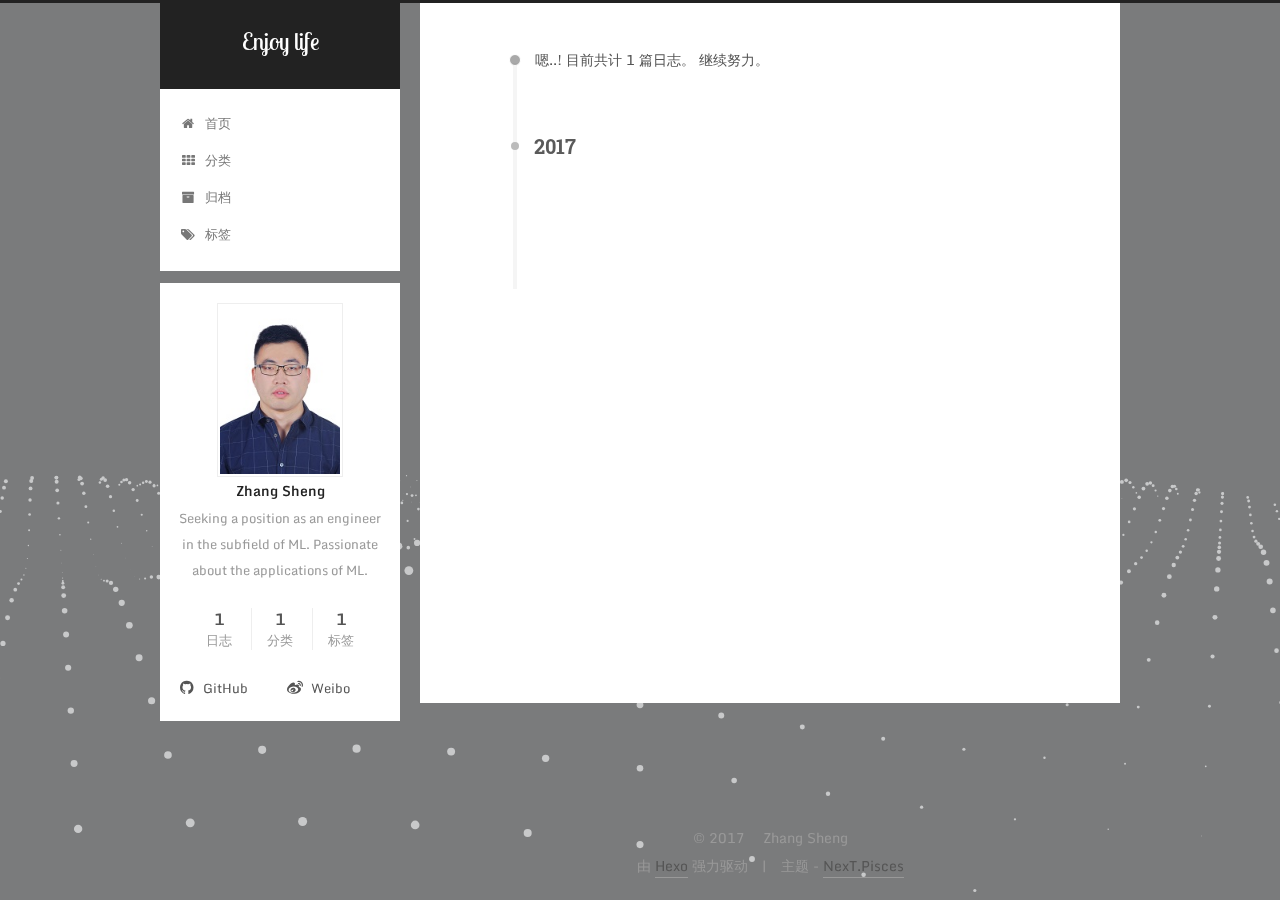
<file: archives/2017/index.html>
<!doctype html>



  


<html class="theme-next pisces use-motion" lang="zh-Hans">
<head>
  <meta charset="UTF-8"/>
<meta http-equiv="X-UA-Compatible" content="IE=edge" />
<meta name="viewport" content="width=device-width, initial-scale=1, maximum-scale=1"/>






<meta http-equiv="Cache-Control" content="no-transform" />
<meta http-equiv="Cache-Control" content="no-siteapp" />















  
  
  <link href="/lib/fancybox/source/jquery.fancybox.css?v=2.1.5" rel="stylesheet" type="text/css" />




  
  
  
  

  
    
    
  

  
    
      
    

    
  

  

  
    
      
    

    
  

  
    
      
    

    
  

  
    
    
    <link href="//fonts.googleapis.com/css?family=Monda:300,300italic,400,400italic,700,700italic|Roboto Slab:300,300italic,400,400italic,700,700italic|Lobster Two:300,300italic,400,400italic,700,700italic|PT Mono:300,300italic,400,400italic,700,700italic&subset=latin,latin-ext" rel="stylesheet" type="text/css">
  






<link href="/lib/font-awesome/css/font-awesome.min.css?v=4.6.2" rel="stylesheet" type="text/css" />

<link href="/css/main.css?v=5.1.1" rel="stylesheet" type="text/css" />


  <meta name="keywords" content="Hexo, NexT" />








  <link rel="shortcut icon" type="image/x-icon" href="/favicon.ico?v=5.1.1" />






<meta name="description" content="Seeking a position as an engineer in the subfield of ML. Passionate about the applications of ML.">
<meta property="og:type" content="website">
<meta property="og:title" content="Enjoy life">
<meta property="og:url" content="http://yoursite.com/archives/2017/index.html">
<meta property="og:site_name" content="Enjoy life">
<meta property="og:description" content="Seeking a position as an engineer in the subfield of ML. Passionate about the applications of ML.">
<meta name="twitter:card" content="summary">
<meta name="twitter:title" content="Enjoy life">
<meta name="twitter:description" content="Seeking a position as an engineer in the subfield of ML. Passionate about the applications of ML.">



<script type="text/javascript" id="hexo.configurations">
  var NexT = window.NexT || {};
  var CONFIG = {
    root: '/',
    scheme: 'Pisces',
    sidebar: {"position":"left","display":"post","offset":12,"offset_float":0,"b2t":false,"scrollpercent":false},
    fancybox: true,
    motion: true,
    duoshuo: {
      userId: '0',
      author: '博主'
    },
    algolia: {
      applicationID: '',
      apiKey: '',
      indexName: '',
      hits: {"per_page":10},
      labels: {"input_placeholder":"Search for Posts","hits_empty":"We didn't find any results for the search: ${query}","hits_stats":"${hits} results found in ${time} ms"}
    }
  };
</script>



  <link rel="canonical" href="http://yoursite.com/archives/2017/"/>





  <title>归档 | Enjoy life</title>
</head>

<body itemscope itemtype="http://schema.org/WebPage" lang="zh-Hans">

  















  
  
    
  

  <div class="container sidebar-position-left  page-archive  ">
    <div class="headband"></div>

    <header id="header" class="header" itemscope itemtype="http://schema.org/WPHeader">
      <div class="header-inner"><div class="site-brand-wrapper">
  <div class="site-meta ">
    

    <div class="custom-logo-site-title">
      <a href="/"  class="brand" rel="start">
        <span class="logo-line-before"><i></i></span>
        <span class="site-title">Enjoy life</span>
        <span class="logo-line-after"><i></i></span>
      </a>
    </div>
      
        <p class="site-subtitle"></p>
      
  </div>

  <div class="site-nav-toggle">
    <button>
      <span class="btn-bar"></span>
      <span class="btn-bar"></span>
      <span class="btn-bar"></span>
    </button>
  </div>
</div>

<nav class="site-nav">
  

  
    <ul id="menu" class="menu">
      
        
        <li class="menu-item menu-item-home">
          <a href="/" rel="section">
            
              <i class="menu-item-icon fa fa-fw fa-home"></i> <br />
            
            首页
          </a>
        </li>
      
        
        <li class="menu-item menu-item-categories">
          <a href="/categories" rel="section">
            
              <i class="menu-item-icon fa fa-fw fa-th"></i> <br />
            
            分类
          </a>
        </li>
      
        
        <li class="menu-item menu-item-archives">
          <a href="/archives" rel="section">
            
              <i class="menu-item-icon fa fa-fw fa-archive"></i> <br />
            
            归档
          </a>
        </li>
      
        
        <li class="menu-item menu-item-tags">
          <a href="/tags" rel="section">
            
              <i class="menu-item-icon fa fa-fw fa-tags"></i> <br />
            
            标签
          </a>
        </li>
      

      
    </ul>
  

  
</nav>



 </div>
    </header>

    <main id="main" class="main">
      <div class="main-inner">
        <div class="content-wrap">
          <div id="content" class="content">
            

  <section id="posts" class="posts-collapse">
    <span class="archive-move-on"></span>

    <span class="archive-page-counter">
      
      
      
        
      
      嗯..! 目前共计 1 篇日志。 继续努力。
    </span>

    

      
      
      

      
        
        <div class="collection-title">
          <h2 class="archive-year motion-element" id="archive-year-2017">2017</h2>
        </div>
      
      

      

  <article class="post post-type-normal" itemscope itemtype="http://schema.org/Article">
    <header class="post-header">

      <h2 class="post-title">
        
            <a class="post-title-link" href="/2017/05/20/regularization/" itemprop="url">
              
                <span itemprop="name">regularization & over-fitting</span>
              
            </a>
        
      </h2>

      <div class="post-meta">
        <time class="post-time" itemprop="dateCreated"
              datetime="2017-05-20T10:52:56+08:00"
              content="2017-05-20" >
          05-20
        </time>
      </div>

    </header>
  </article>



    

  </section>

  



          </div>
          


          

        </div>
        
          
  
  <div class="sidebar-toggle">
    <div class="sidebar-toggle-line-wrap">
      <span class="sidebar-toggle-line sidebar-toggle-line-first"></span>
      <span class="sidebar-toggle-line sidebar-toggle-line-middle"></span>
      <span class="sidebar-toggle-line sidebar-toggle-line-last"></span>
    </div>
  </div>

  <aside id="sidebar" class="sidebar">
    <div class="sidebar-inner">

      

      

      <section class="site-overview sidebar-panel sidebar-panel-active">
        <div class="site-author motion-element" itemprop="author" itemscope itemtype="http://schema.org/Person">
          <img class="site-author-image" itemprop="image"
               src="/uploads/DSC_0007.JPG"
               alt="Zhang Sheng" />
          <p class="site-author-name" itemprop="name">Zhang Sheng</p>
           
              <p class="site-description motion-element" itemprop="description">Seeking a position as an engineer in the subfield of ML. Passionate about the applications of ML.</p>
          
        </div>
        <nav class="site-state motion-element">

          
            <div class="site-state-item site-state-posts">
              <a href="/archives">
                <span class="site-state-item-count">1</span>
                <span class="site-state-item-name">日志</span>
              </a>
            </div>
          

          
            
            
            <div class="site-state-item site-state-categories">
              <a href="/categories/index.html">
                <span class="site-state-item-count">1</span>
                <span class="site-state-item-name">分类</span>
              </a>
            </div>
          

          
            
            
            <div class="site-state-item site-state-tags">
              <a href="/tags/index.html">
                <span class="site-state-item-count">1</span>
                <span class="site-state-item-name">标签</span>
              </a>
            </div>
          

        </nav>

        

        <div class="links-of-author motion-element">
          
            
              <span class="links-of-author-item">
                <a href="https://github.com/zhangsheng327" target="_blank" title="GitHub">
                  
                    <i class="fa fa-fw fa-github"></i>
                  
                  GitHub
                </a>
              </span>
            
              <span class="links-of-author-item">
                <a href="http://weibo.com/u/2638841875" target="_blank" title="Weibo">
                  
                    <i class="fa fa-fw fa-weibo"></i>
                  
                  Weibo
                </a>
              </span>
            
          
        </div>

        
        

        
        

        


      </section>

      

      

    </div>
  </aside>


        
      </div>
    </main>

    <footer id="footer" class="footer">
      <div class="footer-inner">
        <div class="copyright" >
  
  &copy; 
  <span itemprop="copyrightYear">2017</span>
  <span class="with-love">
    <i class="fa fa-zhangsheng"></i>
  </span>
  <span class="author" itemprop="copyrightHolder">Zhang Sheng</span>
</div>


<div class="powered-by">
  由 <a class="theme-link" href="https://hexo.io">Hexo</a> 强力驱动
</div>

<div class="theme-info">
  主题 -
  <a class="theme-link" href="https://github.com/iissnan/hexo-theme-next">
    NexT.Pisces
  </a>
</div>


        

        
      </div>
    </footer>

    
      <div class="back-to-top">
        <i class="fa fa-arrow-up"></i>
        
      </div>
    

  </div>

  

<script type="text/javascript">
  if (Object.prototype.toString.call(window.Promise) !== '[object Function]') {
    window.Promise = null;
  }
</script>









  




  
  









  
  <script type="text/javascript" src="/lib/jquery/index.js?v=2.1.3"></script>

  
  <script type="text/javascript" src="/lib/fastclick/lib/fastclick.min.js?v=1.0.6"></script>

  
  <script type="text/javascript" src="/lib/jquery_lazyload/jquery.lazyload.js?v=1.9.7"></script>

  
  <script type="text/javascript" src="/lib/velocity/velocity.min.js?v=1.2.1"></script>

  
  <script type="text/javascript" src="/lib/velocity/velocity.ui.min.js?v=1.2.1"></script>

  
  <script type="text/javascript" src="/lib/fancybox/source/jquery.fancybox.pack.js?v=2.1.5"></script>

  
  <script type="text/javascript" src="/lib/three/three.min.js"></script>

  
  <script type="text/javascript" src="/lib/three/three-waves.min.js"></script>


  


  <script type="text/javascript" src="/js/src/utils.js?v=5.1.1"></script>

  <script type="text/javascript" src="/js/src/motion.js?v=5.1.1"></script>



  
  


  <script type="text/javascript" src="/js/src/affix.js?v=5.1.1"></script>

  <script type="text/javascript" src="/js/src/schemes/pisces.js?v=5.1.1"></script>



  
  
    <script type="text/javascript" id="motion.page.archive">
      $('.archive-year').velocity('transition.slideLeftIn');
    </script>
  


  


  <script type="text/javascript" src="/js/src/bootstrap.js?v=5.1.1"></script>



  


  

    
      <script id="dsq-count-scr" src="https://.disqus.com/count.js" async></script>
    

    

  




	





  





  





  






  





  

  

  
  
    <script type="text/x-mathjax-config">
      MathJax.Hub.Config({
        tex2jax: {
          inlineMath: [ ['$','$'], ["\\(","\\)"]  ],
          processEscapes: true,
          skipTags: ['script', 'noscript', 'style', 'textarea', 'pre', 'code']
        }
      });
    </script>

    <script type="text/x-mathjax-config">
      MathJax.Hub.Queue(function() {
        var all = MathJax.Hub.getAllJax(), i;
        for (i=0; i < all.length; i += 1) {
          all[i].SourceElement().parentNode.className += ' has-jax';
        }
      });
    </script>
    <script type="text/javascript" src="//cdn.mathjax.org/mathjax/latest/MathJax.js?config=TeX-AMS-MML_HTMLorMML"></script>
  


  

  

</body>
</html>
</file>
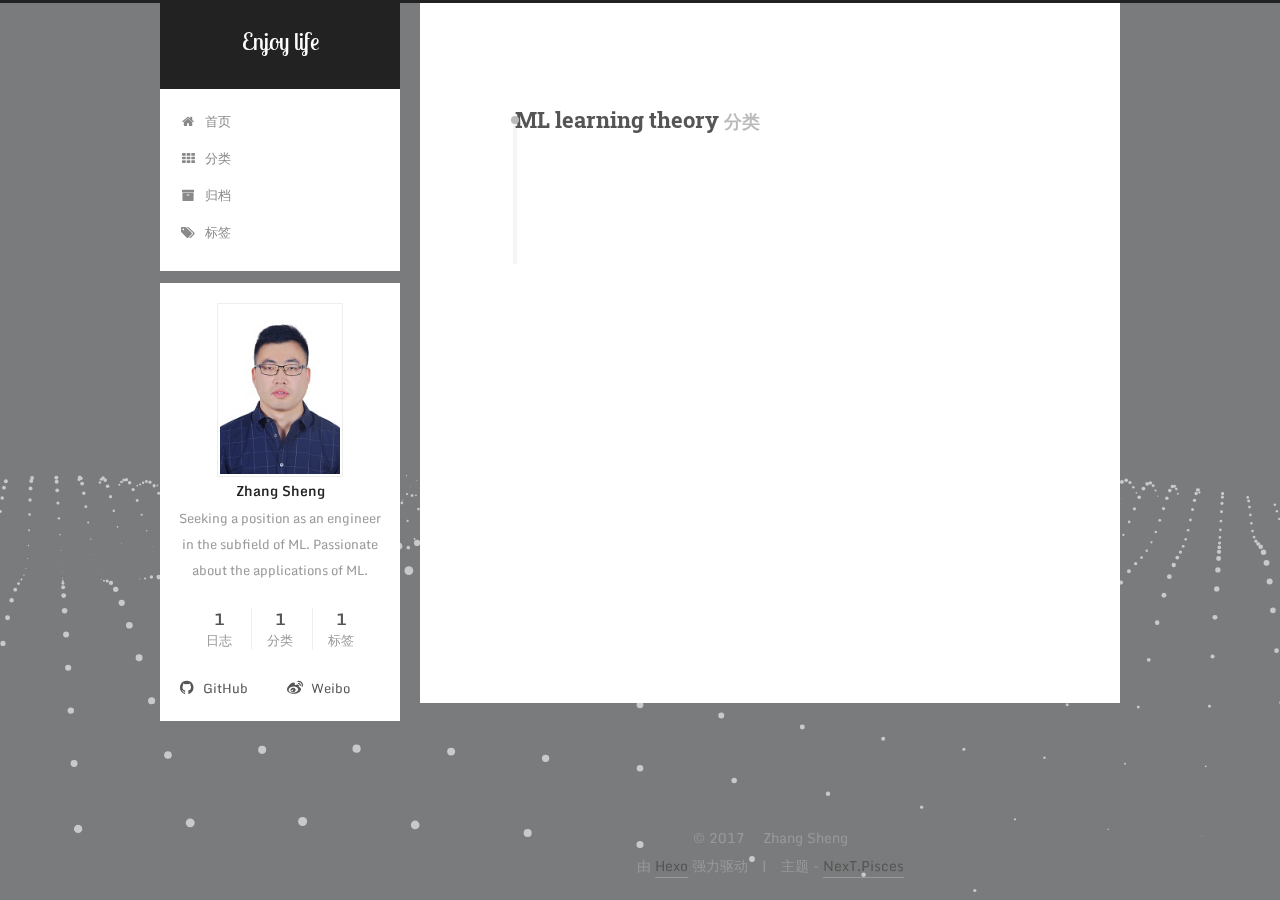
<file: categories/ML-learning-theory/index.html>
<!doctype html>



  


<html class="theme-next pisces use-motion" lang="zh-Hans">
<head>
  <meta charset="UTF-8"/>
<meta http-equiv="X-UA-Compatible" content="IE=edge" />
<meta name="viewport" content="width=device-width, initial-scale=1, maximum-scale=1"/>






<meta http-equiv="Cache-Control" content="no-transform" />
<meta http-equiv="Cache-Control" content="no-siteapp" />















  
  
  <link href="/lib/fancybox/source/jquery.fancybox.css?v=2.1.5" rel="stylesheet" type="text/css" />




  
  
  
  

  
    
    
  

  
    
      
    

    
  

  

  
    
      
    

    
  

  
    
      
    

    
  

  
    
    
    <link href="//fonts.googleapis.com/css?family=Monda:300,300italic,400,400italic,700,700italic|Roboto Slab:300,300italic,400,400italic,700,700italic|Lobster Two:300,300italic,400,400italic,700,700italic|PT Mono:300,300italic,400,400italic,700,700italic&subset=latin,latin-ext" rel="stylesheet" type="text/css">
  






<link href="/lib/font-awesome/css/font-awesome.min.css?v=4.6.2" rel="stylesheet" type="text/css" />

<link href="/css/main.css?v=5.1.1" rel="stylesheet" type="text/css" />


  <meta name="keywords" content="Hexo, NexT" />








  <link rel="shortcut icon" type="image/x-icon" href="/favicon.ico?v=5.1.1" />






<meta name="description" content="Seeking a position as an engineer in the subfield of ML. Passionate about the applications of ML.">
<meta property="og:type" content="website">
<meta property="og:title" content="Enjoy life">
<meta property="og:url" content="http://yoursite.com/categories/ML-learning-theory/index.html">
<meta property="og:site_name" content="Enjoy life">
<meta property="og:description" content="Seeking a position as an engineer in the subfield of ML. Passionate about the applications of ML.">
<meta name="twitter:card" content="summary">
<meta name="twitter:title" content="Enjoy life">
<meta name="twitter:description" content="Seeking a position as an engineer in the subfield of ML. Passionate about the applications of ML.">



<script type="text/javascript" id="hexo.configurations">
  var NexT = window.NexT || {};
  var CONFIG = {
    root: '/',
    scheme: 'Pisces',
    sidebar: {"position":"left","display":"post","offset":12,"offset_float":0,"b2t":false,"scrollpercent":false},
    fancybox: true,
    motion: true,
    duoshuo: {
      userId: '0',
      author: '博主'
    },
    algolia: {
      applicationID: '',
      apiKey: '',
      indexName: '',
      hits: {"per_page":10},
      labels: {"input_placeholder":"Search for Posts","hits_empty":"We didn't find any results for the search: ${query}","hits_stats":"${hits} results found in ${time} ms"}
    }
  };
</script>



  <link rel="canonical" href="http://yoursite.com/categories/ML-learning-theory/"/>





  <title>分类: ML learning theory | Enjoy life</title>
</head>

<body itemscope itemtype="http://schema.org/WebPage" lang="zh-Hans">

  















  
  
    
  

  <div class="container sidebar-position-left  ">
    <div class="headband"></div>

    <header id="header" class="header" itemscope itemtype="http://schema.org/WPHeader">
      <div class="header-inner"><div class="site-brand-wrapper">
  <div class="site-meta ">
    

    <div class="custom-logo-site-title">
      <a href="/"  class="brand" rel="start">
        <span class="logo-line-before"><i></i></span>
        <span class="site-title">Enjoy life</span>
        <span class="logo-line-after"><i></i></span>
      </a>
    </div>
      
        <p class="site-subtitle"></p>
      
  </div>

  <div class="site-nav-toggle">
    <button>
      <span class="btn-bar"></span>
      <span class="btn-bar"></span>
      <span class="btn-bar"></span>
    </button>
  </div>
</div>

<nav class="site-nav">
  

  
    <ul id="menu" class="menu">
      
        
        <li class="menu-item menu-item-home">
          <a href="/" rel="section">
            
              <i class="menu-item-icon fa fa-fw fa-home"></i> <br />
            
            首页
          </a>
        </li>
      
        
        <li class="menu-item menu-item-categories">
          <a href="/categories" rel="section">
            
              <i class="menu-item-icon fa fa-fw fa-th"></i> <br />
            
            分类
          </a>
        </li>
      
        
        <li class="menu-item menu-item-archives">
          <a href="/archives" rel="section">
            
              <i class="menu-item-icon fa fa-fw fa-archive"></i> <br />
            
            归档
          </a>
        </li>
      
        
        <li class="menu-item menu-item-tags">
          <a href="/tags" rel="section">
            
              <i class="menu-item-icon fa fa-fw fa-tags"></i> <br />
            
            标签
          </a>
        </li>
      

      
    </ul>
  

  
</nav>



 </div>
    </header>

    <main id="main" class="main">
      <div class="main-inner">
        <div class="content-wrap">
          <div id="content" class="content">
            

  <section id="posts" class="posts-collapse">
    <div class="collection-title">
      <h1>ML learning theory<small>分类</small>
      </h1>
    </div>

    
      

  <article class="post post-type-normal" itemscope itemtype="http://schema.org/Article">
    <header class="post-header">

      <h2 class="post-title">
        
            <a class="post-title-link" href="/2017/05/20/regularization/" itemprop="url">
              
                <span itemprop="name">regularization & over-fitting</span>
              
            </a>
        
      </h2>

      <div class="post-meta">
        <time class="post-time" itemprop="dateCreated"
              datetime="2017-05-20T10:52:56+08:00"
              content="2017-05-20" >
          05-20
        </time>
      </div>

    </header>
  </article>


    
  </section>

  



          </div>
          


          

        </div>
        
          
  
  <div class="sidebar-toggle">
    <div class="sidebar-toggle-line-wrap">
      <span class="sidebar-toggle-line sidebar-toggle-line-first"></span>
      <span class="sidebar-toggle-line sidebar-toggle-line-middle"></span>
      <span class="sidebar-toggle-line sidebar-toggle-line-last"></span>
    </div>
  </div>

  <aside id="sidebar" class="sidebar">
    <div class="sidebar-inner">

      

      

      <section class="site-overview sidebar-panel sidebar-panel-active">
        <div class="site-author motion-element" itemprop="author" itemscope itemtype="http://schema.org/Person">
          <img class="site-author-image" itemprop="image"
               src="/uploads/DSC_0007.JPG"
               alt="Zhang Sheng" />
          <p class="site-author-name" itemprop="name">Zhang Sheng</p>
           
              <p class="site-description motion-element" itemprop="description">Seeking a position as an engineer in the subfield of ML. Passionate about the applications of ML.</p>
          
        </div>
        <nav class="site-state motion-element">

          
            <div class="site-state-item site-state-posts">
              <a href="/archives">
                <span class="site-state-item-count">1</span>
                <span class="site-state-item-name">日志</span>
              </a>
            </div>
          

          
            
            
            <div class="site-state-item site-state-categories">
              <a href="/categories/index.html">
                <span class="site-state-item-count">1</span>
                <span class="site-state-item-name">分类</span>
              </a>
            </div>
          

          
            
            
            <div class="site-state-item site-state-tags">
              <a href="/tags/index.html">
                <span class="site-state-item-count">1</span>
                <span class="site-state-item-name">标签</span>
              </a>
            </div>
          

        </nav>

        

        <div class="links-of-author motion-element">
          
            
              <span class="links-of-author-item">
                <a href="https://github.com/zhangsheng327" target="_blank" title="GitHub">
                  
                    <i class="fa fa-fw fa-github"></i>
                  
                  GitHub
                </a>
              </span>
            
              <span class="links-of-author-item">
                <a href="http://weibo.com/u/2638841875" target="_blank" title="Weibo">
                  
                    <i class="fa fa-fw fa-weibo"></i>
                  
                  Weibo
                </a>
              </span>
            
          
        </div>

        
        

        
        

        


      </section>

      

      

    </div>
  </aside>


        
      </div>
    </main>

    <footer id="footer" class="footer">
      <div class="footer-inner">
        <div class="copyright" >
  
  &copy; 
  <span itemprop="copyrightYear">2017</span>
  <span class="with-love">
    <i class="fa fa-zhangsheng"></i>
  </span>
  <span class="author" itemprop="copyrightHolder">Zhang Sheng</span>
</div>


<div class="powered-by">
  由 <a class="theme-link" href="https://hexo.io">Hexo</a> 强力驱动
</div>

<div class="theme-info">
  主题 -
  <a class="theme-link" href="https://github.com/iissnan/hexo-theme-next">
    NexT.Pisces
  </a>
</div>


        

        
      </div>
    </footer>

    
      <div class="back-to-top">
        <i class="fa fa-arrow-up"></i>
        
      </div>
    

  </div>

  

<script type="text/javascript">
  if (Object.prototype.toString.call(window.Promise) !== '[object Function]') {
    window.Promise = null;
  }
</script>









  




  
  









  
  <script type="text/javascript" src="/lib/jquery/index.js?v=2.1.3"></script>

  
  <script type="text/javascript" src="/lib/fastclick/lib/fastclick.min.js?v=1.0.6"></script>

  
  <script type="text/javascript" src="/lib/jquery_lazyload/jquery.lazyload.js?v=1.9.7"></script>

  
  <script type="text/javascript" src="/lib/velocity/velocity.min.js?v=1.2.1"></script>

  
  <script type="text/javascript" src="/lib/velocity/velocity.ui.min.js?v=1.2.1"></script>

  
  <script type="text/javascript" src="/lib/fancybox/source/jquery.fancybox.pack.js?v=2.1.5"></script>

  
  <script type="text/javascript" src="/lib/three/three.min.js"></script>

  
  <script type="text/javascript" src="/lib/three/three-waves.min.js"></script>


  


  <script type="text/javascript" src="/js/src/utils.js?v=5.1.1"></script>

  <script type="text/javascript" src="/js/src/motion.js?v=5.1.1"></script>



  
  


  <script type="text/javascript" src="/js/src/affix.js?v=5.1.1"></script>

  <script type="text/javascript" src="/js/src/schemes/pisces.js?v=5.1.1"></script>



  

  


  <script type="text/javascript" src="/js/src/bootstrap.js?v=5.1.1"></script>



  


  

    
      <script id="dsq-count-scr" src="https://.disqus.com/count.js" async></script>
    

    

  




	





  





  





  






  





  

  

  
  
    <script type="text/x-mathjax-config">
      MathJax.Hub.Config({
        tex2jax: {
          inlineMath: [ ['$','$'], ["\\(","\\)"]  ],
          processEscapes: true,
          skipTags: ['script', 'noscript', 'style', 'textarea', 'pre', 'code']
        }
      });
    </script>

    <script type="text/x-mathjax-config">
      MathJax.Hub.Queue(function() {
        var all = MathJax.Hub.getAllJax(), i;
        for (i=0; i < all.length; i += 1) {
          all[i].SourceElement().parentNode.className += ' has-jax';
        }
      });
    </script>
    <script type="text/javascript" src="//cdn.mathjax.org/mathjax/latest/MathJax.js?config=TeX-AMS-MML_HTMLorMML"></script>
  


  

  

</body>
</html>
</file>
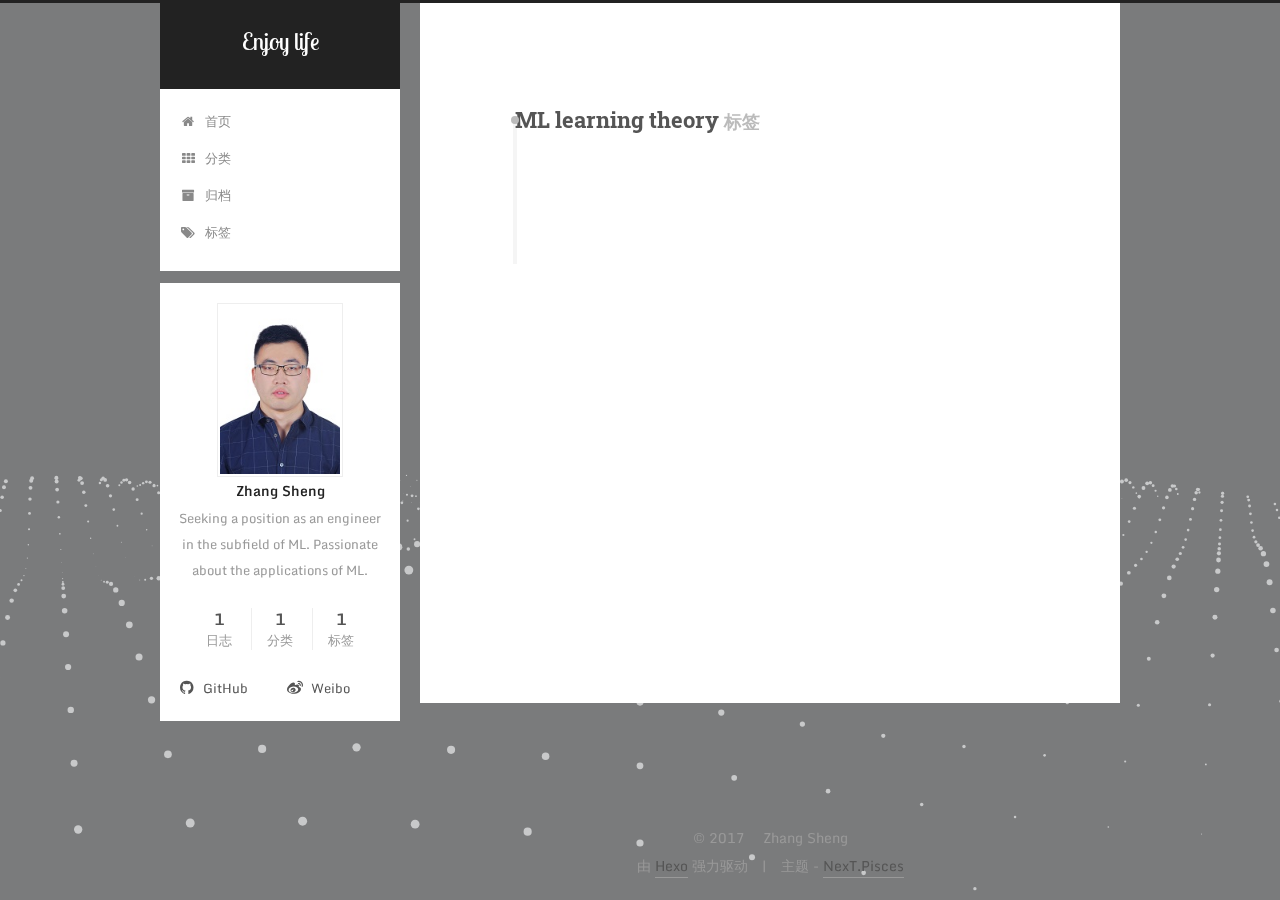
<file: tags/ML-learning-theory/index.html>
<!doctype html>



  


<html class="theme-next pisces use-motion" lang="zh-Hans">
<head>
  <meta charset="UTF-8"/>
<meta http-equiv="X-UA-Compatible" content="IE=edge" />
<meta name="viewport" content="width=device-width, initial-scale=1, maximum-scale=1"/>






<meta http-equiv="Cache-Control" content="no-transform" />
<meta http-equiv="Cache-Control" content="no-siteapp" />















  
  
  <link href="/lib/fancybox/source/jquery.fancybox.css?v=2.1.5" rel="stylesheet" type="text/css" />




  
  
  
  

  
    
    
  

  
    
      
    

    
  

  

  
    
      
    

    
  

  
    
      
    

    
  

  
    
    
    <link href="//fonts.googleapis.com/css?family=Monda:300,300italic,400,400italic,700,700italic|Roboto Slab:300,300italic,400,400italic,700,700italic|Lobster Two:300,300italic,400,400italic,700,700italic|PT Mono:300,300italic,400,400italic,700,700italic&subset=latin,latin-ext" rel="stylesheet" type="text/css">
  






<link href="/lib/font-awesome/css/font-awesome.min.css?v=4.6.2" rel="stylesheet" type="text/css" />

<link href="/css/main.css?v=5.1.1" rel="stylesheet" type="text/css" />


  <meta name="keywords" content="Hexo, NexT" />








  <link rel="shortcut icon" type="image/x-icon" href="/favicon.ico?v=5.1.1" />






<meta name="description" content="Seeking a position as an engineer in the subfield of ML. Passionate about the applications of ML.">
<meta property="og:type" content="website">
<meta property="og:title" content="Enjoy life">
<meta property="og:url" content="http://yoursite.com/tags/ML-learning-theory/index.html">
<meta property="og:site_name" content="Enjoy life">
<meta property="og:description" content="Seeking a position as an engineer in the subfield of ML. Passionate about the applications of ML.">
<meta name="twitter:card" content="summary">
<meta name="twitter:title" content="Enjoy life">
<meta name="twitter:description" content="Seeking a position as an engineer in the subfield of ML. Passionate about the applications of ML.">



<script type="text/javascript" id="hexo.configurations">
  var NexT = window.NexT || {};
  var CONFIG = {
    root: '/',
    scheme: 'Pisces',
    sidebar: {"position":"left","display":"post","offset":12,"offset_float":0,"b2t":false,"scrollpercent":false},
    fancybox: true,
    motion: true,
    duoshuo: {
      userId: '0',
      author: '博主'
    },
    algolia: {
      applicationID: '',
      apiKey: '',
      indexName: '',
      hits: {"per_page":10},
      labels: {"input_placeholder":"Search for Posts","hits_empty":"We didn't find any results for the search: ${query}","hits_stats":"${hits} results found in ${time} ms"}
    }
  };
</script>



  <link rel="canonical" href="http://yoursite.com/tags/ML-learning-theory/"/>





  <title>标签: ML learning theory | Enjoy life</title>
</head>

<body itemscope itemtype="http://schema.org/WebPage" lang="zh-Hans">

  















  
  
    
  

  <div class="container sidebar-position-left  ">
    <div class="headband"></div>

    <header id="header" class="header" itemscope itemtype="http://schema.org/WPHeader">
      <div class="header-inner"><div class="site-brand-wrapper">
  <div class="site-meta ">
    

    <div class="custom-logo-site-title">
      <a href="/"  class="brand" rel="start">
        <span class="logo-line-before"><i></i></span>
        <span class="site-title">Enjoy life</span>
        <span class="logo-line-after"><i></i></span>
      </a>
    </div>
      
        <p class="site-subtitle"></p>
      
  </div>

  <div class="site-nav-toggle">
    <button>
      <span class="btn-bar"></span>
      <span class="btn-bar"></span>
      <span class="btn-bar"></span>
    </button>
  </div>
</div>

<nav class="site-nav">
  

  
    <ul id="menu" class="menu">
      
        
        <li class="menu-item menu-item-home">
          <a href="/" rel="section">
            
              <i class="menu-item-icon fa fa-fw fa-home"></i> <br />
            
            首页
          </a>
        </li>
      
        
        <li class="menu-item menu-item-categories">
          <a href="/categories" rel="section">
            
              <i class="menu-item-icon fa fa-fw fa-th"></i> <br />
            
            分类
          </a>
        </li>
      
        
        <li class="menu-item menu-item-archives">
          <a href="/archives" rel="section">
            
              <i class="menu-item-icon fa fa-fw fa-archive"></i> <br />
            
            归档
          </a>
        </li>
      
        
        <li class="menu-item menu-item-tags">
          <a href="/tags" rel="section">
            
              <i class="menu-item-icon fa fa-fw fa-tags"></i> <br />
            
            标签
          </a>
        </li>
      

      
    </ul>
  

  
</nav>



 </div>
    </header>

    <main id="main" class="main">
      <div class="main-inner">
        <div class="content-wrap">
          <div id="content" class="content">
            

  <div id="posts" class="posts-collapse">
    <div class="collection-title">
      <h1>ML learning theory<small>标签</small>
      </h1>
    </div>

    
      

  <article class="post post-type-normal" itemscope itemtype="http://schema.org/Article">
    <header class="post-header">

      <h2 class="post-title">
        
            <a class="post-title-link" href="/2017/05/20/regularization/" itemprop="url">
              
                <span itemprop="name">regularization & over-fitting</span>
              
            </a>
        
      </h2>

      <div class="post-meta">
        <time class="post-time" itemprop="dateCreated"
              datetime="2017-05-20T10:52:56+08:00"
              content="2017-05-20" >
          05-20
        </time>
      </div>

    </header>
  </article>


    
  </div>

  


          </div>
          


          

        </div>
        
          
  
  <div class="sidebar-toggle">
    <div class="sidebar-toggle-line-wrap">
      <span class="sidebar-toggle-line sidebar-toggle-line-first"></span>
      <span class="sidebar-toggle-line sidebar-toggle-line-middle"></span>
      <span class="sidebar-toggle-line sidebar-toggle-line-last"></span>
    </div>
  </div>

  <aside id="sidebar" class="sidebar">
    <div class="sidebar-inner">

      

      

      <section class="site-overview sidebar-panel sidebar-panel-active">
        <div class="site-author motion-element" itemprop="author" itemscope itemtype="http://schema.org/Person">
          <img class="site-author-image" itemprop="image"
               src="/uploads/DSC_0007.JPG"
               alt="Zhang Sheng" />
          <p class="site-author-name" itemprop="name">Zhang Sheng</p>
           
              <p class="site-description motion-element" itemprop="description">Seeking a position as an engineer in the subfield of ML. Passionate about the applications of ML.</p>
          
        </div>
        <nav class="site-state motion-element">

          
            <div class="site-state-item site-state-posts">
              <a href="/archives">
                <span class="site-state-item-count">1</span>
                <span class="site-state-item-name">日志</span>
              </a>
            </div>
          

          
            
            
            <div class="site-state-item site-state-categories">
              <a href="/categories/index.html">
                <span class="site-state-item-count">1</span>
                <span class="site-state-item-name">分类</span>
              </a>
            </div>
          

          
            
            
            <div class="site-state-item site-state-tags">
              <a href="/tags/index.html">
                <span class="site-state-item-count">1</span>
                <span class="site-state-item-name">标签</span>
              </a>
            </div>
          

        </nav>

        

        <div class="links-of-author motion-element">
          
            
              <span class="links-of-author-item">
                <a href="https://github.com/zhangsheng327" target="_blank" title="GitHub">
                  
                    <i class="fa fa-fw fa-github"></i>
                  
                  GitHub
                </a>
              </span>
            
              <span class="links-of-author-item">
                <a href="http://weibo.com/u/2638841875" target="_blank" title="Weibo">
                  
                    <i class="fa fa-fw fa-weibo"></i>
                  
                  Weibo
                </a>
              </span>
            
          
        </div>

        
        

        
        

        


      </section>

      

      

    </div>
  </aside>


        
      </div>
    </main>

    <footer id="footer" class="footer">
      <div class="footer-inner">
        <div class="copyright" >
  
  &copy; 
  <span itemprop="copyrightYear">2017</span>
  <span class="with-love">
    <i class="fa fa-zhangsheng"></i>
  </span>
  <span class="author" itemprop="copyrightHolder">Zhang Sheng</span>
</div>


<div class="powered-by">
  由 <a class="theme-link" href="https://hexo.io">Hexo</a> 强力驱动
</div>

<div class="theme-info">
  主题 -
  <a class="theme-link" href="https://github.com/iissnan/hexo-theme-next">
    NexT.Pisces
  </a>
</div>


        

        
      </div>
    </footer>

    
      <div class="back-to-top">
        <i class="fa fa-arrow-up"></i>
        
      </div>
    

  </div>

  

<script type="text/javascript">
  if (Object.prototype.toString.call(window.Promise) !== '[object Function]') {
    window.Promise = null;
  }
</script>









  




  
  









  
  <script type="text/javascript" src="/lib/jquery/index.js?v=2.1.3"></script>

  
  <script type="text/javascript" src="/lib/fastclick/lib/fastclick.min.js?v=1.0.6"></script>

  
  <script type="text/javascript" src="/lib/jquery_lazyload/jquery.lazyload.js?v=1.9.7"></script>

  
  <script type="text/javascript" src="/lib/velocity/velocity.min.js?v=1.2.1"></script>

  
  <script type="text/javascript" src="/lib/velocity/velocity.ui.min.js?v=1.2.1"></script>

  
  <script type="text/javascript" src="/lib/fancybox/source/jquery.fancybox.pack.js?v=2.1.5"></script>

  
  <script type="text/javascript" src="/lib/three/three.min.js"></script>

  
  <script type="text/javascript" src="/lib/three/three-waves.min.js"></script>


  


  <script type="text/javascript" src="/js/src/utils.js?v=5.1.1"></script>

  <script type="text/javascript" src="/js/src/motion.js?v=5.1.1"></script>



  
  


  <script type="text/javascript" src="/js/src/affix.js?v=5.1.1"></script>

  <script type="text/javascript" src="/js/src/schemes/pisces.js?v=5.1.1"></script>



  

  


  <script type="text/javascript" src="/js/src/bootstrap.js?v=5.1.1"></script>



  


  

    
      <script id="dsq-count-scr" src="https://.disqus.com/count.js" async></script>
    

    

  




	





  





  





  






  





  

  

  
  
    <script type="text/x-mathjax-config">
      MathJax.Hub.Config({
        tex2jax: {
          inlineMath: [ ['$','$'], ["\\(","\\)"]  ],
          processEscapes: true,
          skipTags: ['script', 'noscript', 'style', 'textarea', 'pre', 'code']
        }
      });
    </script>

    <script type="text/x-mathjax-config">
      MathJax.Hub.Queue(function() {
        var all = MathJax.Hub.getAllJax(), i;
        for (i=0; i < all.length; i += 1) {
          all[i].SourceElement().parentNode.className += ' has-jax';
        }
      });
    </script>
    <script type="text/javascript" src="//cdn.mathjax.org/mathjax/latest/MathJax.js?config=TeX-AMS-MML_HTMLorMML"></script>
  


  

  

</body>
</html>
</file>
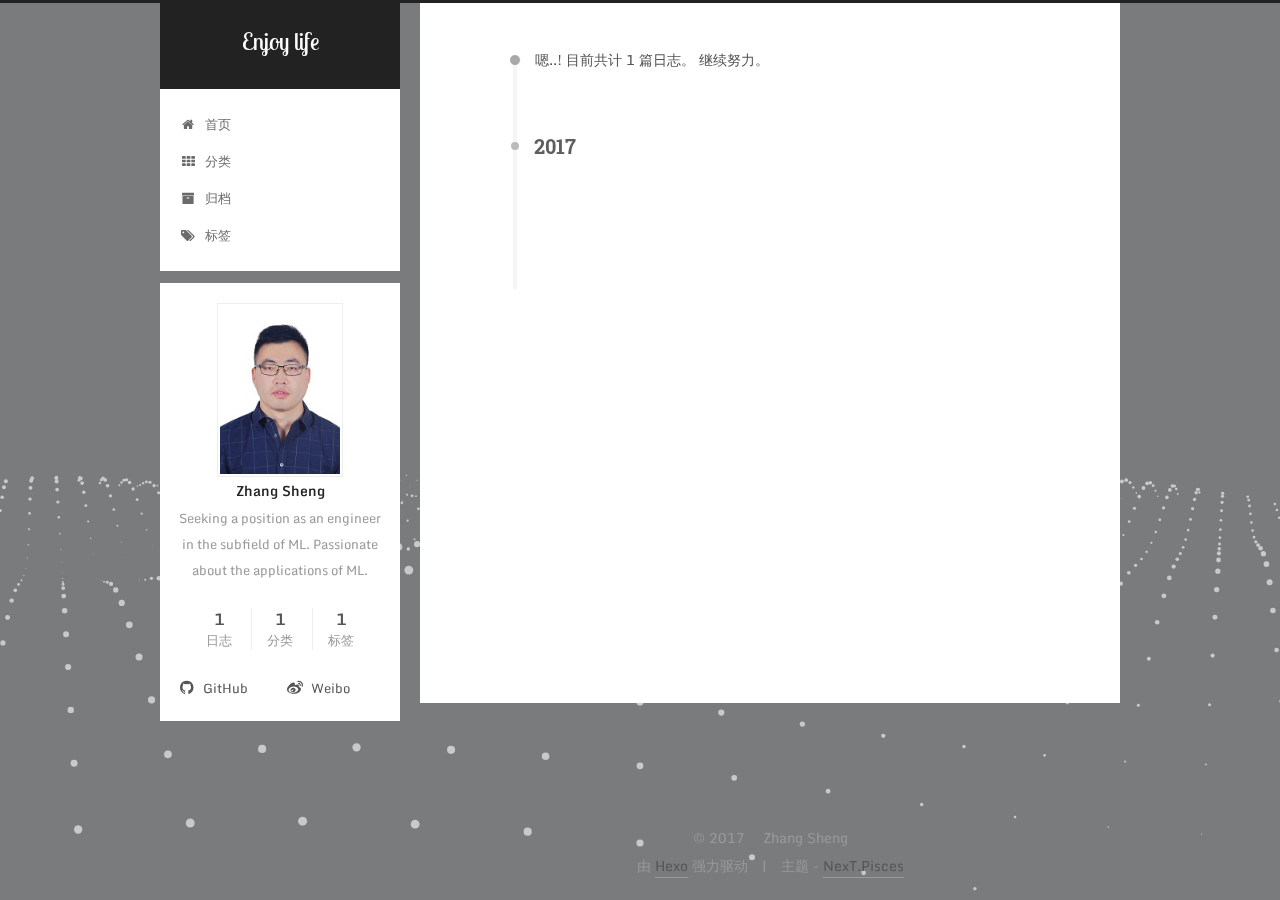
<file: archives/2017/05/index.html>
<!doctype html>



  


<html class="theme-next pisces use-motion" lang="zh-Hans">
<head>
  <meta charset="UTF-8"/>
<meta http-equiv="X-UA-Compatible" content="IE=edge" />
<meta name="viewport" content="width=device-width, initial-scale=1, maximum-scale=1"/>






<meta http-equiv="Cache-Control" content="no-transform" />
<meta http-equiv="Cache-Control" content="no-siteapp" />















  
  
  <link href="/lib/fancybox/source/jquery.fancybox.css?v=2.1.5" rel="stylesheet" type="text/css" />




  
  
  
  

  
    
    
  

  
    
      
    

    
  

  

  
    
      
    

    
  

  
    
      
    

    
  

  
    
    
    <link href="//fonts.googleapis.com/css?family=Monda:300,300italic,400,400italic,700,700italic|Roboto Slab:300,300italic,400,400italic,700,700italic|Lobster Two:300,300italic,400,400italic,700,700italic|PT Mono:300,300italic,400,400italic,700,700italic&subset=latin,latin-ext" rel="stylesheet" type="text/css">
  






<link href="/lib/font-awesome/css/font-awesome.min.css?v=4.6.2" rel="stylesheet" type="text/css" />

<link href="/css/main.css?v=5.1.1" rel="stylesheet" type="text/css" />


  <meta name="keywords" content="Hexo, NexT" />








  <link rel="shortcut icon" type="image/x-icon" href="/favicon.ico?v=5.1.1" />






<meta name="description" content="Seeking a position as an engineer in the subfield of ML. Passionate about the applications of ML.">
<meta property="og:type" content="website">
<meta property="og:title" content="Enjoy life">
<meta property="og:url" content="http://yoursite.com/archives/2017/05/index.html">
<meta property="og:site_name" content="Enjoy life">
<meta property="og:description" content="Seeking a position as an engineer in the subfield of ML. Passionate about the applications of ML.">
<meta name="twitter:card" content="summary">
<meta name="twitter:title" content="Enjoy life">
<meta name="twitter:description" content="Seeking a position as an engineer in the subfield of ML. Passionate about the applications of ML.">



<script type="text/javascript" id="hexo.configurations">
  var NexT = window.NexT || {};
  var CONFIG = {
    root: '/',
    scheme: 'Pisces',
    sidebar: {"position":"left","display":"post","offset":12,"offset_float":0,"b2t":false,"scrollpercent":false},
    fancybox: true,
    motion: true,
    duoshuo: {
      userId: '0',
      author: '博主'
    },
    algolia: {
      applicationID: '',
      apiKey: '',
      indexName: '',
      hits: {"per_page":10},
      labels: {"input_placeholder":"Search for Posts","hits_empty":"We didn't find any results for the search: ${query}","hits_stats":"${hits} results found in ${time} ms"}
    }
  };
</script>



  <link rel="canonical" href="http://yoursite.com/archives/2017/05/"/>





  <title>归档 | Enjoy life</title>
</head>

<body itemscope itemtype="http://schema.org/WebPage" lang="zh-Hans">

  















  
  
    
  

  <div class="container sidebar-position-left  page-archive  ">
    <div class="headband"></div>

    <header id="header" class="header" itemscope itemtype="http://schema.org/WPHeader">
      <div class="header-inner"><div class="site-brand-wrapper">
  <div class="site-meta ">
    

    <div class="custom-logo-site-title">
      <a href="/"  class="brand" rel="start">
        <span class="logo-line-before"><i></i></span>
        <span class="site-title">Enjoy life</span>
        <span class="logo-line-after"><i></i></span>
      </a>
    </div>
      
        <p class="site-subtitle"></p>
      
  </div>

  <div class="site-nav-toggle">
    <button>
      <span class="btn-bar"></span>
      <span class="btn-bar"></span>
      <span class="btn-bar"></span>
    </button>
  </div>
</div>

<nav class="site-nav">
  

  
    <ul id="menu" class="menu">
      
        
        <li class="menu-item menu-item-home">
          <a href="/" rel="section">
            
              <i class="menu-item-icon fa fa-fw fa-home"></i> <br />
            
            首页
          </a>
        </li>
      
        
        <li class="menu-item menu-item-categories">
          <a href="/categories" rel="section">
            
              <i class="menu-item-icon fa fa-fw fa-th"></i> <br />
            
            分类
          </a>
        </li>
      
        
        <li class="menu-item menu-item-archives">
          <a href="/archives" rel="section">
            
              <i class="menu-item-icon fa fa-fw fa-archive"></i> <br />
            
            归档
          </a>
        </li>
      
        
        <li class="menu-item menu-item-tags">
          <a href="/tags" rel="section">
            
              <i class="menu-item-icon fa fa-fw fa-tags"></i> <br />
            
            标签
          </a>
        </li>
      

      
    </ul>
  

  
</nav>



 </div>
    </header>

    <main id="main" class="main">
      <div class="main-inner">
        <div class="content-wrap">
          <div id="content" class="content">
            

  <section id="posts" class="posts-collapse">
    <span class="archive-move-on"></span>

    <span class="archive-page-counter">
      
      
      
        
      
      嗯..! 目前共计 1 篇日志。 继续努力。
    </span>

    

      
      
      

      
        
        <div class="collection-title">
          <h2 class="archive-year motion-element" id="archive-year-2017">2017</h2>
        </div>
      
      

      

  <article class="post post-type-normal" itemscope itemtype="http://schema.org/Article">
    <header class="post-header">

      <h2 class="post-title">
        
            <a class="post-title-link" href="/2017/05/20/regularization/" itemprop="url">
              
                <span itemprop="name">regularization & over-fitting</span>
              
            </a>
        
      </h2>

      <div class="post-meta">
        <time class="post-time" itemprop="dateCreated"
              datetime="2017-05-20T10:52:56+08:00"
              content="2017-05-20" >
          05-20
        </time>
      </div>

    </header>
  </article>



    

  </section>

  



          </div>
          


          

        </div>
        
          
  
  <div class="sidebar-toggle">
    <div class="sidebar-toggle-line-wrap">
      <span class="sidebar-toggle-line sidebar-toggle-line-first"></span>
      <span class="sidebar-toggle-line sidebar-toggle-line-middle"></span>
      <span class="sidebar-toggle-line sidebar-toggle-line-last"></span>
    </div>
  </div>

  <aside id="sidebar" class="sidebar">
    <div class="sidebar-inner">

      

      

      <section class="site-overview sidebar-panel sidebar-panel-active">
        <div class="site-author motion-element" itemprop="author" itemscope itemtype="http://schema.org/Person">
          <img class="site-author-image" itemprop="image"
               src="/uploads/DSC_0007.JPG"
               alt="Zhang Sheng" />
          <p class="site-author-name" itemprop="name">Zhang Sheng</p>
           
              <p class="site-description motion-element" itemprop="description">Seeking a position as an engineer in the subfield of ML. Passionate about the applications of ML.</p>
          
        </div>
        <nav class="site-state motion-element">

          
            <div class="site-state-item site-state-posts">
              <a href="/archives">
                <span class="site-state-item-count">1</span>
                <span class="site-state-item-name">日志</span>
              </a>
            </div>
          

          
            
            
            <div class="site-state-item site-state-categories">
              <a href="/categories/index.html">
                <span class="site-state-item-count">1</span>
                <span class="site-state-item-name">分类</span>
              </a>
            </div>
          

          
            
            
            <div class="site-state-item site-state-tags">
              <a href="/tags/index.html">
                <span class="site-state-item-count">1</span>
                <span class="site-state-item-name">标签</span>
              </a>
            </div>
          

        </nav>

        

        <div class="links-of-author motion-element">
          
            
              <span class="links-of-author-item">
                <a href="https://github.com/zhangsheng327" target="_blank" title="GitHub">
                  
                    <i class="fa fa-fw fa-github"></i>
                  
                  GitHub
                </a>
              </span>
            
              <span class="links-of-author-item">
                <a href="http://weibo.com/u/2638841875" target="_blank" title="Weibo">
                  
                    <i class="fa fa-fw fa-weibo"></i>
                  
                  Weibo
                </a>
              </span>
            
          
        </div>

        
        

        
        

        


      </section>

      

      

    </div>
  </aside>


        
      </div>
    </main>

    <footer id="footer" class="footer">
      <div class="footer-inner">
        <div class="copyright" >
  
  &copy; 
  <span itemprop="copyrightYear">2017</span>
  <span class="with-love">
    <i class="fa fa-zhangsheng"></i>
  </span>
  <span class="author" itemprop="copyrightHolder">Zhang Sheng</span>
</div>


<div class="powered-by">
  由 <a class="theme-link" href="https://hexo.io">Hexo</a> 强力驱动
</div>

<div class="theme-info">
  主题 -
  <a class="theme-link" href="https://github.com/iissnan/hexo-theme-next">
    NexT.Pisces
  </a>
</div>


        

        
      </div>
    </footer>

    
      <div class="back-to-top">
        <i class="fa fa-arrow-up"></i>
        
      </div>
    

  </div>

  

<script type="text/javascript">
  if (Object.prototype.toString.call(window.Promise) !== '[object Function]') {
    window.Promise = null;
  }
</script>









  




  
  









  
  <script type="text/javascript" src="/lib/jquery/index.js?v=2.1.3"></script>

  
  <script type="text/javascript" src="/lib/fastclick/lib/fastclick.min.js?v=1.0.6"></script>

  
  <script type="text/javascript" src="/lib/jquery_lazyload/jquery.lazyload.js?v=1.9.7"></script>

  
  <script type="text/javascript" src="/lib/velocity/velocity.min.js?v=1.2.1"></script>

  
  <script type="text/javascript" src="/lib/velocity/velocity.ui.min.js?v=1.2.1"></script>

  
  <script type="text/javascript" src="/lib/fancybox/source/jquery.fancybox.pack.js?v=2.1.5"></script>

  
  <script type="text/javascript" src="/lib/three/three.min.js"></script>

  
  <script type="text/javascript" src="/lib/three/three-waves.min.js"></script>


  


  <script type="text/javascript" src="/js/src/utils.js?v=5.1.1"></script>

  <script type="text/javascript" src="/js/src/motion.js?v=5.1.1"></script>



  
  


  <script type="text/javascript" src="/js/src/affix.js?v=5.1.1"></script>

  <script type="text/javascript" src="/js/src/schemes/pisces.js?v=5.1.1"></script>



  
  
    <script type="text/javascript" id="motion.page.archive">
      $('.archive-year').velocity('transition.slideLeftIn');
    </script>
  


  


  <script type="text/javascript" src="/js/src/bootstrap.js?v=5.1.1"></script>



  


  

    
      <script id="dsq-count-scr" src="https://.disqus.com/count.js" async></script>
    

    

  




	





  





  





  






  





  

  

  
  
    <script type="text/x-mathjax-config">
      MathJax.Hub.Config({
        tex2jax: {
          inlineMath: [ ['$','$'], ["\\(","\\)"]  ],
          processEscapes: true,
          skipTags: ['script', 'noscript', 'style', 'textarea', 'pre', 'code']
        }
      });
    </script>

    <script type="text/x-mathjax-config">
      MathJax.Hub.Queue(function() {
        var all = MathJax.Hub.getAllJax(), i;
        for (i=0; i < all.length; i += 1) {
          all[i].SourceElement().parentNode.className += ' has-jax';
        }
      });
    </script>
    <script type="text/javascript" src="//cdn.mathjax.org/mathjax/latest/MathJax.js?config=TeX-AMS-MML_HTMLorMML"></script>
  


  

  

</body>
</html>
</file>
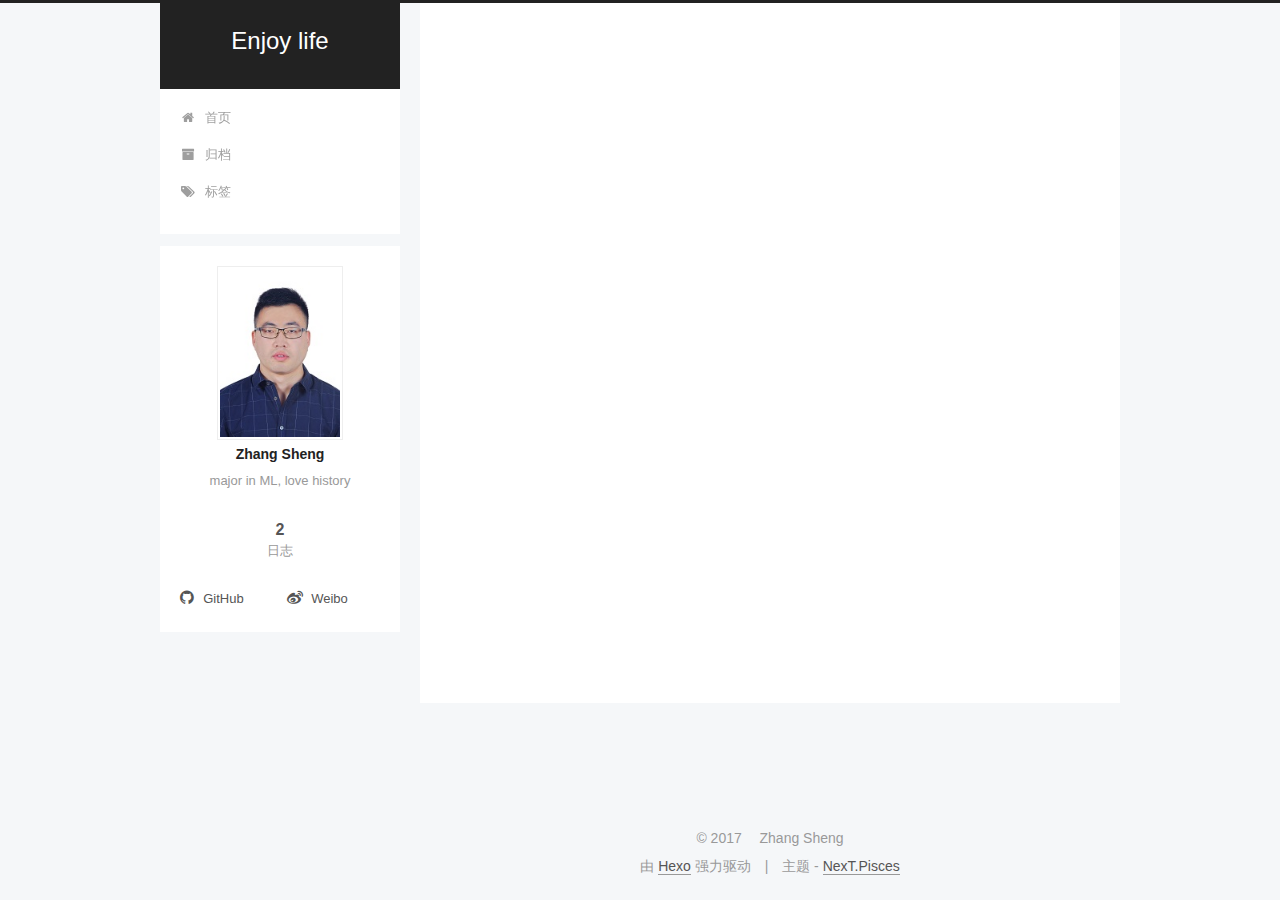
<file: 2017/05/19/article-title/index.html>
<!doctype html>



  


<html class="theme-next pisces use-motion" lang="zh-Hans">
<head>
  <meta charset="UTF-8"/>
<meta http-equiv="X-UA-Compatible" content="IE=edge" />
<meta name="viewport" content="width=device-width, initial-scale=1, maximum-scale=1"/>






<meta http-equiv="Cache-Control" content="no-transform" />
<meta http-equiv="Cache-Control" content="no-siteapp" />















  
  
  <link href="/lib/fancybox/source/jquery.fancybox.css?v=2.1.5" rel="stylesheet" type="text/css" />




  
  
  
  

  
    
    
  

  

  

  

  

  
    
    
    <link href="//fonts.googleapis.com/css?family=Lato:300,300italic,400,400italic,700,700italic&subset=latin,latin-ext" rel="stylesheet" type="text/css">
  






<link href="/lib/font-awesome/css/font-awesome.min.css?v=4.6.2" rel="stylesheet" type="text/css" />

<link href="/css/main.css?v=5.1.1" rel="stylesheet" type="text/css" />


  <meta name="keywords" content="Hexo, NexT" />








  <link rel="shortcut icon" type="image/x-icon" href="/favicon.ico?v=5.1.1" />






<meta name="description" content="major in ML, love history">
<meta property="og:type" content="article">
<meta property="og:title" content="article title">
<meta property="og:url" content="http://yoursite.com/2017/05/19/article-title/index.html">
<meta property="og:site_name" content="Enjoy life">
<meta property="og:description" content="major in ML, love history">
<meta property="og:updated_time" content="2017-05-19T03:35:38.845Z">
<meta name="twitter:card" content="summary">
<meta name="twitter:title" content="article title">
<meta name="twitter:description" content="major in ML, love history">



<script type="text/javascript" id="hexo.configurations">
  var NexT = window.NexT || {};
  var CONFIG = {
    root: '/',
    scheme: 'Pisces',
    sidebar: {"position":"left","display":"post","offset":12,"offset_float":0,"b2t":false,"scrollpercent":false},
    fancybox: true,
    motion: true,
    duoshuo: {
      userId: '0',
      author: '博主'
    },
    algolia: {
      applicationID: '',
      apiKey: '',
      indexName: '',
      hits: {"per_page":10},
      labels: {"input_placeholder":"Search for Posts","hits_empty":"We didn't find any results for the search: ${query}","hits_stats":"${hits} results found in ${time} ms"}
    }
  };
</script>



  <link rel="canonical" href="http://yoursite.com/2017/05/19/article-title/"/>





  <title>article title | Enjoy life</title>
</head>

<body itemscope itemtype="http://schema.org/WebPage" lang="zh-Hans">

  















  
  
    
  

  <div class="container sidebar-position-left page-post-detail ">
    <div class="headband"></div>

    <header id="header" class="header" itemscope itemtype="http://schema.org/WPHeader">
      <div class="header-inner"><div class="site-brand-wrapper">
  <div class="site-meta ">
    

    <div class="custom-logo-site-title">
      <a href="/"  class="brand" rel="start">
        <span class="logo-line-before"><i></i></span>
        <span class="site-title">Enjoy life</span>
        <span class="logo-line-after"><i></i></span>
      </a>
    </div>
      
        <p class="site-subtitle"></p>
      
  </div>

  <div class="site-nav-toggle">
    <button>
      <span class="btn-bar"></span>
      <span class="btn-bar"></span>
      <span class="btn-bar"></span>
    </button>
  </div>
</div>

<nav class="site-nav">
  

  
    <ul id="menu" class="menu">
      
        
        <li class="menu-item menu-item-home">
          <a href="/" rel="section">
            
              <i class="menu-item-icon fa fa-fw fa-home"></i> <br />
            
            首页
          </a>
        </li>
      
        
        <li class="menu-item menu-item-archives">
          <a href="/archives" rel="section">
            
              <i class="menu-item-icon fa fa-fw fa-archive"></i> <br />
            
            归档
          </a>
        </li>
      
        
        <li class="menu-item menu-item-tags">
          <a href="/tags" rel="section">
            
              <i class="menu-item-icon fa fa-fw fa-tags"></i> <br />
            
            标签
          </a>
        </li>
      

      
    </ul>
  

  
</nav>



 </div>
    </header>

    <main id="main" class="main">
      <div class="main-inner">
        <div class="content-wrap">
          <div id="content" class="content">
            

  <div id="posts" class="posts-expand">
    

  

  
  
  

  <article class="post post-type-normal " itemscope itemtype="http://schema.org/Article">
    <link itemprop="mainEntityOfPage" href="http://yoursite.com/2017/05/19/article-title/">

    <span hidden itemprop="author" itemscope itemtype="http://schema.org/Person">
      <meta itemprop="name" content="Zhang Sheng">
      <meta itemprop="description" content="">
      <meta itemprop="image" content="/uploads/DSC_0007.JPG">
    </span>

    <span hidden itemprop="publisher" itemscope itemtype="http://schema.org/Organization">
      <meta itemprop="name" content="Enjoy life">
    </span>

    
      <header class="post-header">

        
        
          <h1 class="post-title" itemprop="name headline">article title</h1>
        

        <div class="post-meta">
          <span class="post-time">
            
              <span class="post-meta-item-icon">
                <i class="fa fa-calendar-o"></i>
              </span>
              
                <span class="post-meta-item-text">发表于</span>
              
              <time title="创建于" itemprop="dateCreated datePublished" datetime="2017-05-19T11:35:38+08:00">
                2017-05-19
              </time>
            

            

            
          </span>

          

          
            
          

          
          

          

          

          

        </div>
      </header>
    

    <div class="post-body" itemprop="articleBody">

      
      

      
        
      
    </div>

    <div>
      
        

      
    </div>

    <div>
      
        

      
    </div>

    <div>
      
        

      
    </div>

    <footer class="post-footer">
      

      
        
      

      
        <div class="post-nav">
          <div class="post-nav-next post-nav-item">
            
              <a href="/2017/05/19/hello-world/" rel="next" title="Hello World">
                <i class="fa fa-chevron-left"></i> Hello World
              </a>
            
          </div>

          <span class="post-nav-divider"></span>

          <div class="post-nav-prev post-nav-item">
            
          </div>
        </div>
      

      
      
    </footer>
  </article>



    <div class="post-spread">
      
    </div>
  </div>


          </div>
          


          
  <div class="comments" id="comments">
    
  </div>


        </div>
        
          
  
  <div class="sidebar-toggle">
    <div class="sidebar-toggle-line-wrap">
      <span class="sidebar-toggle-line sidebar-toggle-line-first"></span>
      <span class="sidebar-toggle-line sidebar-toggle-line-middle"></span>
      <span class="sidebar-toggle-line sidebar-toggle-line-last"></span>
    </div>
  </div>

  <aside id="sidebar" class="sidebar">
    <div class="sidebar-inner">

      

      

      <section class="site-overview sidebar-panel sidebar-panel-active">
        <div class="site-author motion-element" itemprop="author" itemscope itemtype="http://schema.org/Person">
          <img class="site-author-image" itemprop="image"
               src="/uploads/DSC_0007.JPG"
               alt="Zhang Sheng" />
          <p class="site-author-name" itemprop="name">Zhang Sheng</p>
           
              <p class="site-description motion-element" itemprop="description">major in ML, love history</p>
          
        </div>
        <nav class="site-state motion-element">

          
            <div class="site-state-item site-state-posts">
              <a href="/archives">
                <span class="site-state-item-count">2</span>
                <span class="site-state-item-name">日志</span>
              </a>
            </div>
          

          

          

        </nav>

        

        <div class="links-of-author motion-element">
          
            
              <span class="links-of-author-item">
                <a href="https://github.com/zhangsheng327" target="_blank" title="GitHub">
                  
                    <i class="fa fa-fw fa-github"></i>
                  
                  GitHub
                </a>
              </span>
            
              <span class="links-of-author-item">
                <a href="http://weibo.com/u/2638841875" target="_blank" title="Weibo">
                  
                    <i class="fa fa-fw fa-weibo"></i>
                  
                  Weibo
                </a>
              </span>
            
          
        </div>

        
        

        
        

        


      </section>

      

      

    </div>
  </aside>


        
      </div>
    </main>

    <footer id="footer" class="footer">
      <div class="footer-inner">
        <div class="copyright" >
  
  &copy; 
  <span itemprop="copyrightYear">2017</span>
  <span class="with-love">
    <i class="fa fa-zhangsheng"></i>
  </span>
  <span class="author" itemprop="copyrightHolder">Zhang Sheng</span>
</div>


<div class="powered-by">
  由 <a class="theme-link" href="https://hexo.io">Hexo</a> 强力驱动
</div>

<div class="theme-info">
  主题 -
  <a class="theme-link" href="https://github.com/iissnan/hexo-theme-next">
    NexT.Pisces
  </a>
</div>


        

        
      </div>
    </footer>

    
      <div class="back-to-top">
        <i class="fa fa-arrow-up"></i>
        
      </div>
    

  </div>

  

<script type="text/javascript">
  if (Object.prototype.toString.call(window.Promise) !== '[object Function]') {
    window.Promise = null;
  }
</script>









  












  
  <script type="text/javascript" src="/lib/jquery/index.js?v=2.1.3"></script>

  
  <script type="text/javascript" src="/lib/fastclick/lib/fastclick.min.js?v=1.0.6"></script>

  
  <script type="text/javascript" src="/lib/jquery_lazyload/jquery.lazyload.js?v=1.9.7"></script>

  
  <script type="text/javascript" src="/lib/velocity/velocity.min.js?v=1.2.1"></script>

  
  <script type="text/javascript" src="/lib/velocity/velocity.ui.min.js?v=1.2.1"></script>

  
  <script type="text/javascript" src="/lib/fancybox/source/jquery.fancybox.pack.js?v=2.1.5"></script>


  


  <script type="text/javascript" src="/js/src/utils.js?v=5.1.1"></script>

  <script type="text/javascript" src="/js/src/motion.js?v=5.1.1"></script>



  
  


  <script type="text/javascript" src="/js/src/affix.js?v=5.1.1"></script>

  <script type="text/javascript" src="/js/src/schemes/pisces.js?v=5.1.1"></script>



  
  <script type="text/javascript" src="/js/src/scrollspy.js?v=5.1.1"></script>
<script type="text/javascript" src="/js/src/post-details.js?v=5.1.1"></script>



  


  <script type="text/javascript" src="/js/src/bootstrap.js?v=5.1.1"></script>



  


  




	





  





  





  






  





  

  

  

  

  

</body>
</html>
</file>
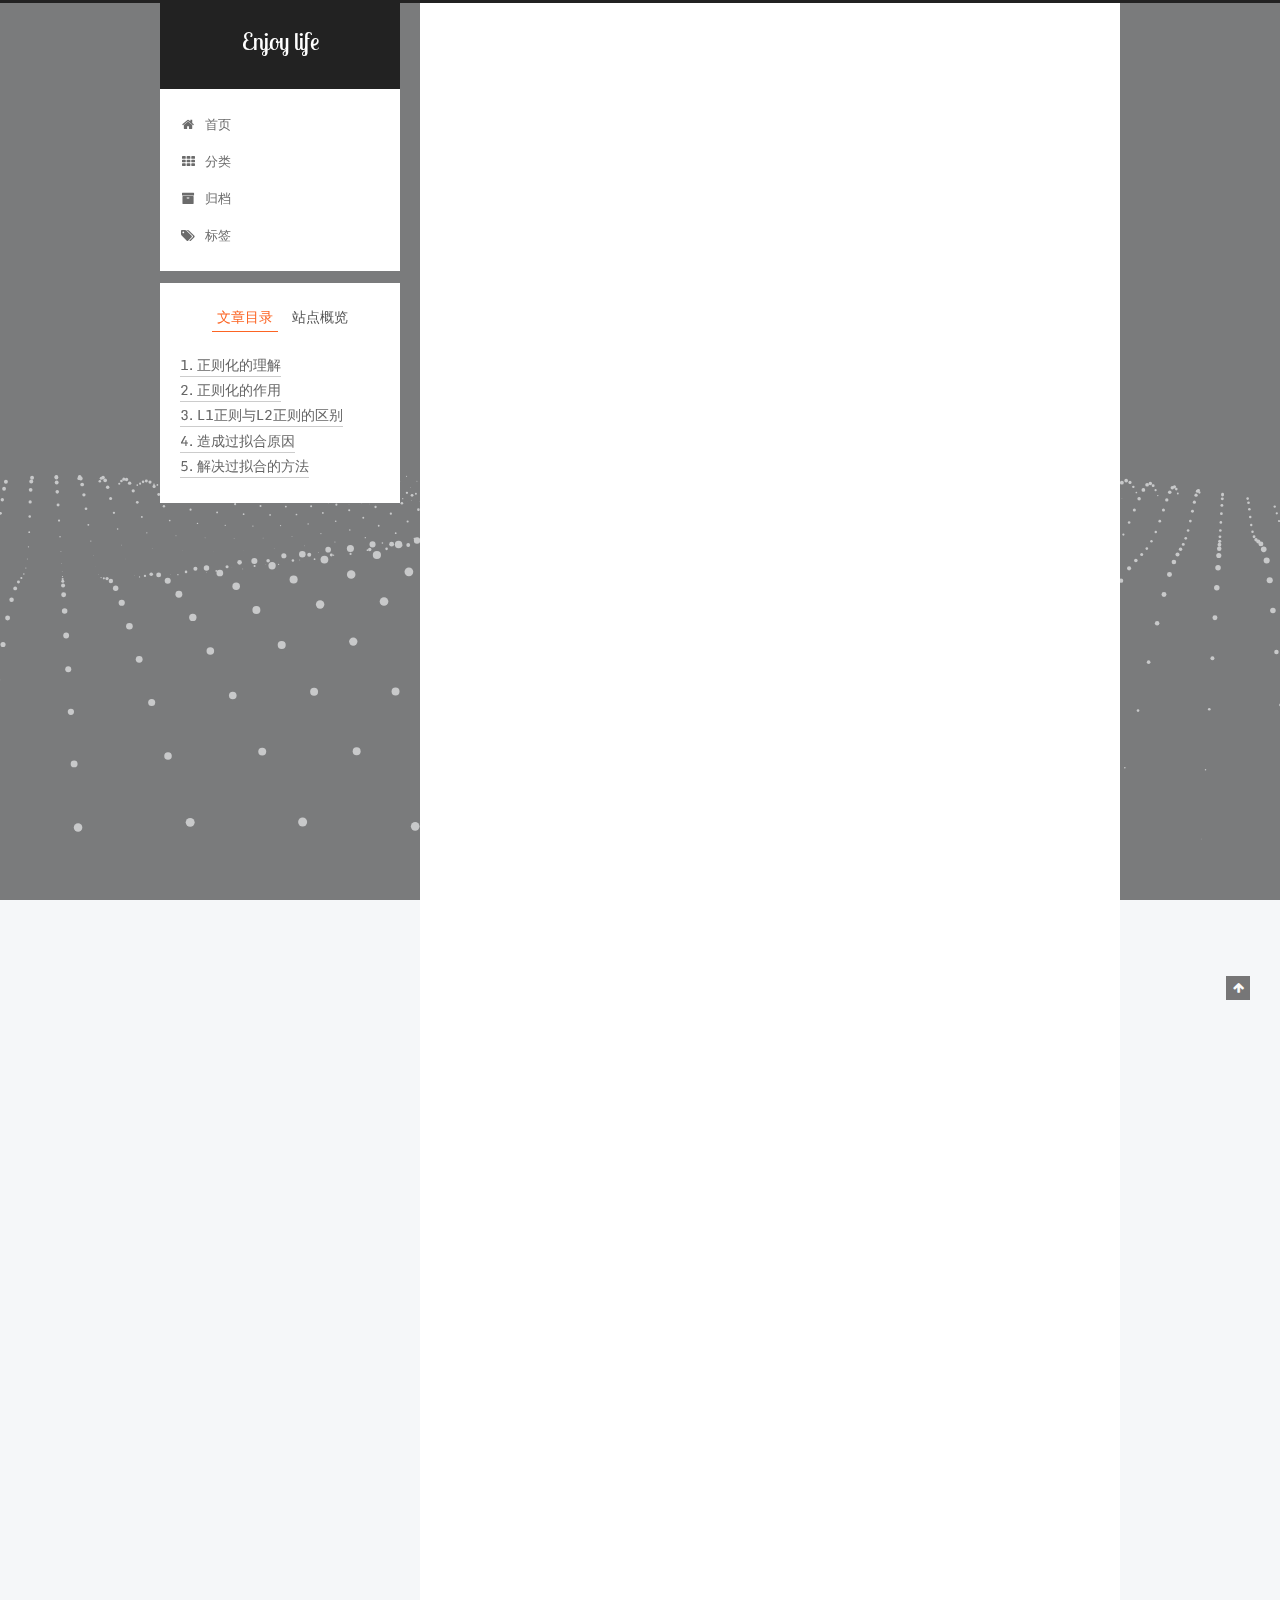
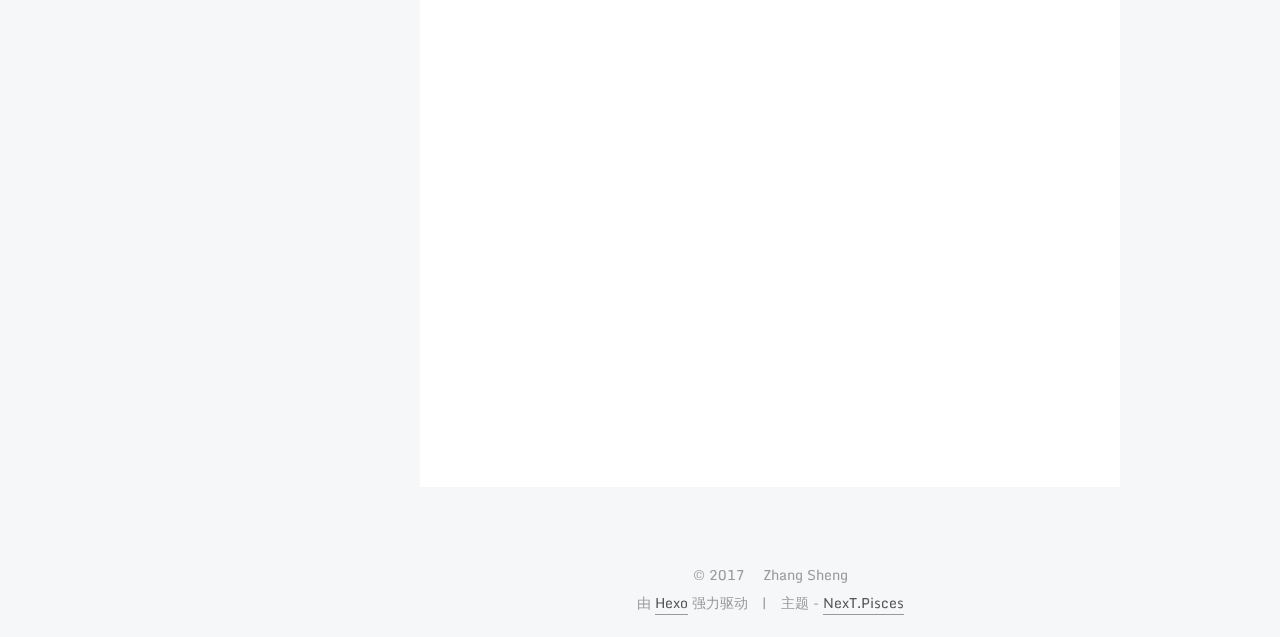
<file: 2017/05/20/regularization/index.html>
<!doctype html>



  


<html class="theme-next pisces use-motion" lang="zh-Hans">
<head>
  <meta charset="UTF-8"/>
<meta http-equiv="X-UA-Compatible" content="IE=edge" />
<meta name="viewport" content="width=device-width, initial-scale=1, maximum-scale=1"/>






<meta http-equiv="Cache-Control" content="no-transform" />
<meta http-equiv="Cache-Control" content="no-siteapp" />















  
  
  <link href="/lib/fancybox/source/jquery.fancybox.css?v=2.1.5" rel="stylesheet" type="text/css" />




  
  
  
  

  
    
    
  

  
    
      
    

    
  

  

  
    
      
    

    
  

  
    
      
    

    
  

  
    
    
    <link href="//fonts.googleapis.com/css?family=Monda:300,300italic,400,400italic,700,700italic|Roboto Slab:300,300italic,400,400italic,700,700italic|Lobster Two:300,300italic,400,400italic,700,700italic|PT Mono:300,300italic,400,400italic,700,700italic&subset=latin,latin-ext" rel="stylesheet" type="text/css">
  






<link href="/lib/font-awesome/css/font-awesome.min.css?v=4.6.2" rel="stylesheet" type="text/css" />

<link href="/css/main.css?v=5.1.1" rel="stylesheet" type="text/css" />


  <meta name="keywords" content="ML learning theory," />








  <link rel="shortcut icon" type="image/x-icon" href="/favicon.ico?v=5.1.1" />






<meta name="description" content="正则化作为机器学习模型训练的重要手段，在实际工程中有十分广泛的应用，下面将从以下几个方面对正则化理解进而引申到模型的过拟合问题和解决方法。 正则化的理解从参数似然估计的角度来看，可以看做是对模型参数的先验估计。$$ p(\theta|S) = p(S|\theta)p(\theta) / p(S)$$其中$S={(x0,y0), (x1,y1),…}$为训练数据集。$\theta$为带估计模型参数">
<meta name="keywords" content="ML learning theory">
<meta property="og:type" content="article">
<meta property="og:title" content="regularization &amp; over-fitting">
<meta property="og:url" content="http://yoursite.com/2017/05/20/regularization/index.html">
<meta property="og:site_name" content="Enjoy life">
<meta property="og:description" content="正则化作为机器学习模型训练的重要手段，在实际工程中有十分广泛的应用，下面将从以下几个方面对正则化理解进而引申到模型的过拟合问题和解决方法。 正则化的理解从参数似然估计的角度来看，可以看做是对模型参数的先验估计。$$ p(\theta|S) = p(S|\theta)p(\theta) / p(S)$$其中$S={(x0,y0), (x1,y1),…}$为训练数据集。$\theta$为带估计模型参数">
<meta property="og:updated_time" content="2017-05-20T04:07:56.993Z">
<meta name="twitter:card" content="summary">
<meta name="twitter:title" content="regularization &amp; over-fitting">
<meta name="twitter:description" content="正则化作为机器学习模型训练的重要手段，在实际工程中有十分广泛的应用，下面将从以下几个方面对正则化理解进而引申到模型的过拟合问题和解决方法。 正则化的理解从参数似然估计的角度来看，可以看做是对模型参数的先验估计。$$ p(\theta|S) = p(S|\theta)p(\theta) / p(S)$$其中$S={(x0,y0), (x1,y1),…}$为训练数据集。$\theta$为带估计模型参数">



<script type="text/javascript" id="hexo.configurations">
  var NexT = window.NexT || {};
  var CONFIG = {
    root: '/',
    scheme: 'Pisces',
    sidebar: {"position":"left","display":"post","offset":12,"offset_float":0,"b2t":false,"scrollpercent":false},
    fancybox: true,
    motion: true,
    duoshuo: {
      userId: '0',
      author: '博主'
    },
    algolia: {
      applicationID: '',
      apiKey: '',
      indexName: '',
      hits: {"per_page":10},
      labels: {"input_placeholder":"Search for Posts","hits_empty":"We didn't find any results for the search: ${query}","hits_stats":"${hits} results found in ${time} ms"}
    }
  };
</script>



  <link rel="canonical" href="http://yoursite.com/2017/05/20/regularization/"/>





  <title>regularization & over-fitting | Enjoy life</title>
</head>

<body itemscope itemtype="http://schema.org/WebPage" lang="zh-Hans">

  















  
  
    
  

  <div class="container sidebar-position-left page-post-detail ">
    <div class="headband"></div>

    <header id="header" class="header" itemscope itemtype="http://schema.org/WPHeader">
      <div class="header-inner"><div class="site-brand-wrapper">
  <div class="site-meta ">
    

    <div class="custom-logo-site-title">
      <a href="/"  class="brand" rel="start">
        <span class="logo-line-before"><i></i></span>
        <span class="site-title">Enjoy life</span>
        <span class="logo-line-after"><i></i></span>
      </a>
    </div>
      
        <p class="site-subtitle"></p>
      
  </div>

  <div class="site-nav-toggle">
    <button>
      <span class="btn-bar"></span>
      <span class="btn-bar"></span>
      <span class="btn-bar"></span>
    </button>
  </div>
</div>

<nav class="site-nav">
  

  
    <ul id="menu" class="menu">
      
        
        <li class="menu-item menu-item-home">
          <a href="/" rel="section">
            
              <i class="menu-item-icon fa fa-fw fa-home"></i> <br />
            
            首页
          </a>
        </li>
      
        
        <li class="menu-item menu-item-categories">
          <a href="/categories" rel="section">
            
              <i class="menu-item-icon fa fa-fw fa-th"></i> <br />
            
            分类
          </a>
        </li>
      
        
        <li class="menu-item menu-item-archives">
          <a href="/archives" rel="section">
            
              <i class="menu-item-icon fa fa-fw fa-archive"></i> <br />
            
            归档
          </a>
        </li>
      
        
        <li class="menu-item menu-item-tags">
          <a href="/tags" rel="section">
            
              <i class="menu-item-icon fa fa-fw fa-tags"></i> <br />
            
            标签
          </a>
        </li>
      

      
    </ul>
  

  
</nav>



 </div>
    </header>

    <main id="main" class="main">
      <div class="main-inner">
        <div class="content-wrap">
          <div id="content" class="content">
            

  <div id="posts" class="posts-expand">
    

  

  
  
  

  <article class="post post-type-normal " itemscope itemtype="http://schema.org/Article">
    <link itemprop="mainEntityOfPage" href="http://yoursite.com/2017/05/20/regularization/">

    <span hidden itemprop="author" itemscope itemtype="http://schema.org/Person">
      <meta itemprop="name" content="Zhang Sheng">
      <meta itemprop="description" content="">
      <meta itemprop="image" content="/uploads/DSC_0007.JPG">
    </span>

    <span hidden itemprop="publisher" itemscope itemtype="http://schema.org/Organization">
      <meta itemprop="name" content="Enjoy life">
    </span>

    
      <header class="post-header">

        
        
          <h1 class="post-title" itemprop="name headline">regularization & over-fitting</h1>
        

        <div class="post-meta">
          <span class="post-time">
            
              <span class="post-meta-item-icon">
                <i class="fa fa-calendar-o"></i>
              </span>
              
                <span class="post-meta-item-text">发表于</span>
              
              <time title="创建于" itemprop="dateCreated datePublished" datetime="2017-05-20T10:52:56+08:00">
                2017-05-20
              </time>
            

            

            
          </span>

          
            <span class="post-category" >
            
              <span class="post-meta-divider">|</span>
            
              <span class="post-meta-item-icon">
                <i class="fa fa-folder-o"></i>
              </span>
              
                <span class="post-meta-item-text">分类于</span>
              
              
                <span itemprop="about" itemscope itemtype="http://schema.org/Thing">
                  <a href="/categories/ML-learning-theory/" itemprop="url" rel="index">
                    <span itemprop="name">ML learning theory</span>
                  </a>
                </span>

                
                
              
            </span>
          

          
            
              <span class="post-comments-count">
                <span class="post-meta-divider">|</span>
                <span class="post-meta-item-icon">
                  <i class="fa fa-comment-o"></i>
                </span>
                <a href="/2017/05/20/regularization/#comments" itemprop="discussionUrl">
                  <span class="post-comments-count disqus-comment-count"
                        data-disqus-identifier="2017/05/20/regularization/" itemprop="commentCount"></span>
                </a>
              </span>
            
          

          
          

          

          

          

        </div>
      </header>
    

    <div class="post-body" itemprop="articleBody">

      
      

      
        <p>正则化作为机器学习模型训练的重要手段，在实际工程中有十分广泛的应用，下面将从以下几个方面对正则化理解进而引申到模型的过拟合问题和解决方法。</p>
<h2 id="正则化的理解"><a href="#正则化的理解" class="headerlink" title="正则化的理解"></a>正则化的理解</h2><p>从参数似然估计的角度来看，可以看做是对模型参数的先验估计。<br>$$ p(\theta|S) = p(S|\theta)p(\theta) / p(S)$$<br>其中$S={(x0,y0), (x1,y1),…}$为训练数据集。$\theta$为带估计模型参数，$p(\theta)$为模型关于参数的先验估计，即为正则化部分。<br>例如L2正则，即假设模型的参数服从高斯分布化简而来。此时模型的损失函数也由经验风险最小化转化为结构风险最小化模型。</p>
<h2 id="正则化的作用"><a href="#正则化的作用" class="headerlink" title="正则化的作用"></a>正则化的作用</h2><ul>
<li>正则化使得模型在数值上更容易求解。</li>
<li>模型系数越小，模型约简单，泛华能力越强。</li>
<li>可以看作是模型系数的先验概率分布。 </li>
</ul>
<h2 id="L1正则与L2正则的区别"><a href="#L1正则与L2正则的区别" class="headerlink" title="L1正则与L2正则的区别"></a>L1正则与L2正则的区别</h2><h3 id="L1正则"><a href="#L1正则" class="headerlink" title="L1正则"></a>L1正则</h3><p>L1正则使特征系数变得稀疏，可以进行特征选择，由于L1正则求导困难，利用次梯度即符号函数来代替。<br>$$L_1 = L0 + \frac{k}{n}\sum{|w|_1}$$<br>对$w$求导得到<br>$$w := w - \eta\frac{\partial L0}{\partial w} - \eta\frac{k}{n}sign(w)$$<br>当$w$为正时，更新$w$变小，当$w$为负时更新$w$变大。最终结果为$w$靠近0，使得$w$变得稀疏。</p>
<h3 id="L2正则"><a href="#L2正则" class="headerlink" title="L2正则"></a>L2正则</h3><p>L2正则可以防止模型过拟合。<br>$$L_2 = L0 + \frac{k}{2n}\sum{|w|_2}$$<br>对$w$求导得到<br>$$w := w - \eta\frac{\partial L0}{\partial w} - \eta\frac{k}{n}w$$<br>因为$\eta\frac{k}{n} &lt; 1$，导致$w$是衰减的。当$w$很大时，训练数据很小的变化就会导致结果的很大的变化，所以小的$w$可以防止过拟合。</p>
<h4 id="w-大为何会过拟合的理解"><a href="#w-大为何会过拟合的理解" class="headerlink" title="$w$大为何会过拟合的理解"></a>$w$大为何会过拟合的理解</h4><p>过拟合往往使得拟合函数波动很大，因为拟合函数要顾及到每一个点，导致$w$非常大，所以使得$w$小可以防止过拟合。</p>
<h2 id="造成过拟合原因"><a href="#造成过拟合原因" class="headerlink" title="造成过拟合原因"></a>造成过拟合原因</h2><ul>
<li>过拟合其中一个可能的成因就是模型的vc维过高，使用了过于复杂的模型。</li>
<li>还有一个原因是数据中的噪声，造成了如果完全拟合的话，也许与真实情景的偏差更大。因为噪声的加入会使得模型更加拟合数据，带来了更复杂的模型，内在因素是噪声加入后会使得数据的不确定性更大，信息熵也就更大，所以对付模型来说就需要付出更大的代价来学习，也就是增大了模型的复杂度。</li>
<li>最后还有一个原因是数据量有限，这使得模型无法真正了解整个数据的真实分布。</li>
</ul>
<h2 id="解决过拟合的方法"><a href="#解决过拟合的方法" class="headerlink" title="解决过拟合的方法"></a>解决过拟合的方法</h2><ul>
<li>early stopping：在每一个epoch结束时（一个epoch即对所有训练数据的一轮遍历）计算 validation data的accuracy，当accuracy不再提高时，就停止训练。</li>
<li>正则化方法：$L_2$正则</li>
<li>dropout</li>
<li>数据集扩增</li>
<li>选择bagging类的增强方法（随机森林）。</li>
</ul>

      
    </div>

    <div>
      
        

      
    </div>

    <div>
      
        

      
    </div>

    <div>
      
        

      
    </div>

    <footer class="post-footer">
      
        <div class="post-tags">
          
            <a href="/tags/ML-learning-theory/" rel="tag"># ML learning theory</a>
          
        </div>
      

      
        
      

      

      
      
    </footer>
  </article>



    <div class="post-spread">
      
        <!-- JiaThis Button BEGIN -->
<div class="jiathis_style">
  <a class="jiathis_button_tsina"></a>
  <a class="jiathis_button_tqq"></a>
  <a class="jiathis_button_weixin"></a>
  <a class="jiathis_button_cqq"></a>
  <a class="jiathis_button_douban"></a>
  <a class="jiathis_button_renren"></a>
  <a class="jiathis_button_qzone"></a>
  <a class="jiathis_button_kaixin001"></a>
  <a class="jiathis_button_copy"></a>
  <a href="http://www.jiathis.com/share" class="jiathis jiathis_txt jiathis_separator jtico jtico_jiathis" target="_blank"></a>
  <a class="jiathis_counter_style"></a>
</div>
<script type="text/javascript" >
  var jiathis_config={
    hideMore:false
  }
</script>
<script type="text/javascript" src="http://v3.jiathis.com/code/jia.js" charset="utf-8"></script>
<!-- JiaThis Button END -->

      
    </div>
  </div>


          </div>
          


          
  <div class="comments" id="comments">
    
      <div id="disqus_thread">
        <noscript>
          Please enable JavaScript to view the
          <a href="https://disqus.com/?ref_noscript">comments powered by Disqus.</a>
        </noscript>
      </div>
    
  </div>


        </div>
        
          
  
  <div class="sidebar-toggle">
    <div class="sidebar-toggle-line-wrap">
      <span class="sidebar-toggle-line sidebar-toggle-line-first"></span>
      <span class="sidebar-toggle-line sidebar-toggle-line-middle"></span>
      <span class="sidebar-toggle-line sidebar-toggle-line-last"></span>
    </div>
  </div>

  <aside id="sidebar" class="sidebar">
    <div class="sidebar-inner">

      

      
        <ul class="sidebar-nav motion-element">
          <li class="sidebar-nav-toc sidebar-nav-active" data-target="post-toc-wrap" >
            文章目录
          </li>
          <li class="sidebar-nav-overview" data-target="site-overview">
            站点概览
          </li>
        </ul>
      

      <section class="site-overview sidebar-panel">
        <div class="site-author motion-element" itemprop="author" itemscope itemtype="http://schema.org/Person">
          <img class="site-author-image" itemprop="image"
               src="/uploads/DSC_0007.JPG"
               alt="Zhang Sheng" />
          <p class="site-author-name" itemprop="name">Zhang Sheng</p>
           
              <p class="site-description motion-element" itemprop="description">Seeking a position as an engineer in the subfield of ML. Passionate about the applications of ML.</p>
          
        </div>
        <nav class="site-state motion-element">

          
            <div class="site-state-item site-state-posts">
              <a href="/archives">
                <span class="site-state-item-count">1</span>
                <span class="site-state-item-name">日志</span>
              </a>
            </div>
          

          
            
            
            <div class="site-state-item site-state-categories">
              <a href="/categories/index.html">
                <span class="site-state-item-count">1</span>
                <span class="site-state-item-name">分类</span>
              </a>
            </div>
          

          
            
            
            <div class="site-state-item site-state-tags">
              <a href="/tags/index.html">
                <span class="site-state-item-count">1</span>
                <span class="site-state-item-name">标签</span>
              </a>
            </div>
          

        </nav>

        

        <div class="links-of-author motion-element">
          
            
              <span class="links-of-author-item">
                <a href="https://github.com/zhangsheng327" target="_blank" title="GitHub">
                  
                    <i class="fa fa-fw fa-github"></i>
                  
                  GitHub
                </a>
              </span>
            
              <span class="links-of-author-item">
                <a href="http://weibo.com/u/2638841875" target="_blank" title="Weibo">
                  
                    <i class="fa fa-fw fa-weibo"></i>
                  
                  Weibo
                </a>
              </span>
            
          
        </div>

        
        

        
        

        


      </section>

      
      <!--noindex-->
        <section class="post-toc-wrap motion-element sidebar-panel sidebar-panel-active">
          <div class="post-toc">

            
              
            

            
              <div class="post-toc-content"><ol class="nav"><li class="nav-item nav-level-2"><a class="nav-link" href="#正则化的理解"><span class="nav-number">1.</span> <span class="nav-text">正则化的理解</span></a></li><li class="nav-item nav-level-2"><a class="nav-link" href="#正则化的作用"><span class="nav-number">2.</span> <span class="nav-text">正则化的作用</span></a></li><li class="nav-item nav-level-2"><a class="nav-link" href="#L1正则与L2正则的区别"><span class="nav-number">3.</span> <span class="nav-text">L1正则与L2正则的区别</span></a><ol class="nav-child"><li class="nav-item nav-level-3"><a class="nav-link" href="#L1正则"><span class="nav-number">3.1.</span> <span class="nav-text">L1正则</span></a></li><li class="nav-item nav-level-3"><a class="nav-link" href="#L2正则"><span class="nav-number">3.2.</span> <span class="nav-text">L2正则</span></a><ol class="nav-child"><li class="nav-item nav-level-4"><a class="nav-link" href="#w-大为何会过拟合的理解"><span class="nav-number">3.2.1.</span> <span class="nav-text">$w$大为何会过拟合的理解</span></a></li></ol></li></ol></li><li class="nav-item nav-level-2"><a class="nav-link" href="#造成过拟合原因"><span class="nav-number">4.</span> <span class="nav-text">造成过拟合原因</span></a></li><li class="nav-item nav-level-2"><a class="nav-link" href="#解决过拟合的方法"><span class="nav-number">5.</span> <span class="nav-text">解决过拟合的方法</span></a></li></ol></div>
            

          </div>
        </section>
      <!--/noindex-->
      

      

    </div>
  </aside>


        
      </div>
    </main>

    <footer id="footer" class="footer">
      <div class="footer-inner">
        <div class="copyright" >
  
  &copy; 
  <span itemprop="copyrightYear">2017</span>
  <span class="with-love">
    <i class="fa fa-zhangsheng"></i>
  </span>
  <span class="author" itemprop="copyrightHolder">Zhang Sheng</span>
</div>


<div class="powered-by">
  由 <a class="theme-link" href="https://hexo.io">Hexo</a> 强力驱动
</div>

<div class="theme-info">
  主题 -
  <a class="theme-link" href="https://github.com/iissnan/hexo-theme-next">
    NexT.Pisces
  </a>
</div>


        

        
      </div>
    </footer>

    
      <div class="back-to-top">
        <i class="fa fa-arrow-up"></i>
        
      </div>
    

  </div>

  

<script type="text/javascript">
  if (Object.prototype.toString.call(window.Promise) !== '[object Function]') {
    window.Promise = null;
  }
</script>









  




  
  









  
  <script type="text/javascript" src="/lib/jquery/index.js?v=2.1.3"></script>

  
  <script type="text/javascript" src="/lib/fastclick/lib/fastclick.min.js?v=1.0.6"></script>

  
  <script type="text/javascript" src="/lib/jquery_lazyload/jquery.lazyload.js?v=1.9.7"></script>

  
  <script type="text/javascript" src="/lib/velocity/velocity.min.js?v=1.2.1"></script>

  
  <script type="text/javascript" src="/lib/velocity/velocity.ui.min.js?v=1.2.1"></script>

  
  <script type="text/javascript" src="/lib/fancybox/source/jquery.fancybox.pack.js?v=2.1.5"></script>

  
  <script type="text/javascript" src="/lib/three/three.min.js"></script>

  
  <script type="text/javascript" src="/lib/three/three-waves.min.js"></script>


  


  <script type="text/javascript" src="/js/src/utils.js?v=5.1.1"></script>

  <script type="text/javascript" src="/js/src/motion.js?v=5.1.1"></script>



  
  


  <script type="text/javascript" src="/js/src/affix.js?v=5.1.1"></script>

  <script type="text/javascript" src="/js/src/schemes/pisces.js?v=5.1.1"></script>



  
  <script type="text/javascript" src="/js/src/scrollspy.js?v=5.1.1"></script>
<script type="text/javascript" src="/js/src/post-details.js?v=5.1.1"></script>



  


  <script type="text/javascript" src="/js/src/bootstrap.js?v=5.1.1"></script>



  


  

    
      <script id="dsq-count-scr" src="https://.disqus.com/count.js" async></script>
    

    
      <script type="text/javascript">
        var disqus_config = function () {
          this.page.url = 'http://yoursite.com/2017/05/20/regularization/';
          this.page.identifier = '2017/05/20/regularization/';
          this.page.title = 'regularization & over-fitting';
        };
        var d = document, s = d.createElement('script');
        s.src = 'https://.disqus.com/embed.js';
        s.setAttribute('data-timestamp', '' + +new Date());
        (d.head || d.body).appendChild(s);
      </script>
    

  




	





  





  





  






  





  

  

  
  
    <script type="text/x-mathjax-config">
      MathJax.Hub.Config({
        tex2jax: {
          inlineMath: [ ['$','$'], ["\\(","\\)"]  ],
          processEscapes: true,
          skipTags: ['script', 'noscript', 'style', 'textarea', 'pre', 'code']
        }
      });
    </script>

    <script type="text/x-mathjax-config">
      MathJax.Hub.Queue(function() {
        var all = MathJax.Hub.getAllJax(), i;
        for (i=0; i < all.length; i += 1) {
          all[i].SourceElement().parentNode.className += ' has-jax';
        }
      });
    </script>
    <script type="text/javascript" src="//cdn.mathjax.org/mathjax/latest/MathJax.js?config=TeX-AMS-MML_HTMLorMML"></script>
  


  

  

</body>
</html>
</file>
<file: css/main.css>
/* normalize.css v3.0.2 | MIT License | git.io/normalize */
html {
  font-family: sans-serif; /* 1 */
  -ms-text-size-adjust: 100%; /* 2 */
  -webkit-text-size-adjust: 100%; /* 2 */
}
body {
  margin: 0;
}
article,
aside,
details,
figcaption,
figure,
footer,
header,
hgroup,
main,
menu,
nav,
section,
summary {
  display: block;
}
audio,
canvas,
progress,
video {
  display: inline-block; /* 1 */
  vertical-align: baseline; /* 2 */
}
audio:not([controls]) {
  display: none;
  height: 0;
}
[hidden],
template {
  display: none;
}
a {
  background-color: transparent;
}
a:active,
a:hover {
  outline: 0;
}
abbr[title] {
  border-bottom: 1px dotted;
}
b,
strong {
  font-weight: bold;
}
dfn {
  font-style: italic;
}
h1 {
  font-size: 2em;
  margin: 0.67em 0;
}
mark {
  background: #ff0;
  color: #000;
}
small {
  font-size: 80%;
}
sub,
sup {
  font-size: 75%;
  line-height: 0;
  position: relative;
  vertical-align: baseline;
}
sup {
  top: -0.5em;
}
sub {
  bottom: -0.25em;
}
img {
  border: 0;
}
svg:not(:root) {
  overflow: hidden;
}
figure {
  margin: 1em 40px;
}
hr {
  -moz-box-sizing: content-box;
  box-sizing: content-box;
  height: 0;
}
pre {
  overflow: auto;
}
code,
kbd,
pre,
samp {
  font-family: monospace, monospace;
  font-size: 1em;
}
button,
input,
optgroup,
select,
textarea {
  color: inherit; /* 1 */
  font: inherit; /* 2 */
  margin: 0; /* 3 */
}
button {
  overflow: visible;
}
button,
select {
  text-transform: none;
}
button,
html input[type="button"],
input[type="reset"],
input[type="submit"] {
  -webkit-appearance: button; /* 2 */
  cursor: pointer; /* 3 */
}
button[disabled],
html input[disabled] {
  cursor: default;
}
button::-moz-focus-inner,
input::-moz-focus-inner {
  border: 0;
  padding: 0;
}
input {
  line-height: normal;
}
input[type="checkbox"],
input[type="radio"] {
  box-sizing: border-box; /* 1 */
  padding: 0; /* 2 */
}
input[type="number"]::-webkit-inner-spin-button,
input[type="number"]::-webkit-outer-spin-button {
  height: auto;
}
input[type="search"] {
  -webkit-appearance: textfield; /* 1 */
  -moz-box-sizing: content-box;
  -webkit-box-sizing: content-box; /* 2 */
  box-sizing: content-box;
}
input[type="search"]::-webkit-search-cancel-button,
input[type="search"]::-webkit-search-decoration {
  -webkit-appearance: none;
}
fieldset {
  border: 1px solid #c0c0c0;
  margin: 0 2px;
  padding: 0.35em 0.625em 0.75em;
}
legend {
  border: 0; /* 1 */
  padding: 0; /* 2 */
}
textarea {
  overflow: auto;
}
optgroup {
  font-weight: bold;
}
table {
  border-collapse: collapse;
  border-spacing: 0;
}
td,
th {
  padding: 0;
}
::selection {
  background: #262a30;
  color: #fff;
}
body {
  position: relative;
  font-family: 'Monda', "PingFang SC", "Microsoft YaHei", sans-serif;
  font-size: 14px;
  line-height: 2;
  color: #555;
  background: #f5f7f9;
}
@media (max-width: 767px) {
  body {
    padding-right: 0 !important;
  }
}
@media (min-width: 768px) and (max-width: 991px) {
  body {
    padding-right: 0 !important;
  }
}
@media (min-width: 1600px) {
  body {
    font-size: 16px;
  }
}
h1,
h2,
h3,
h4,
h5,
h6 {
  margin: 0;
  padding: 0;
  font-weight: bold;
  line-height: 1.5;
  font-family: 'Roboto Slab', 'Monda', "PingFang SC", "Microsoft YaHei", sans-serif;
}
h2,
h3,
h4,
h5,
h6 {
  margin: 20px 0 15px;
}
h1 {
  font-size: 22px;
}
@media (max-width: 767px) {
  h1 {
    font-size: 18px;
  }
}
h2 {
  font-size: 20px;
}
@media (max-width: 767px) {
  h2 {
    font-size: 16px;
  }
}
h3 {
  font-size: 18px;
}
@media (max-width: 767px) {
  h3 {
    font-size: 14px;
  }
}
h4 {
  font-size: 16px;
}
@media (max-width: 767px) {
  h4 {
    font-size: 12px;
  }
}
h5 {
  font-size: 14px;
}
@media (max-width: 767px) {
  h5 {
    font-size: 10px;
  }
}
h6 {
  font-size: 12px;
}
@media (max-width: 767px) {
  h6 {
    font-size: 8px;
  }
}
p {
  margin: 0 0 25px 0;
}
a {
  color: #555;
  text-decoration: none;
  border-bottom: 1px solid #999;
  word-wrap: break-word;
}
a:hover {
  color: #222;
  border-bottom-color: #222;
}
blockquote {
  margin: 0;
  padding: 0;
}
img {
  display: block;
  margin: auto;
  max-width: 100%;
  height: auto;
}
hr {
  margin: 40px 0;
  height: 3px;
  border: none;
  background-color: #ddd;
  background-image: repeating-linear-gradient(-45deg, #fff, #fff 4px, transparent 4px, transparent 8px);
}
blockquote {
  padding: 0 15px;
  color: #666;
  border-left: 4px solid #ddd;
}
blockquote cite::before {
  content: "-";
  padding: 0 5px;
}
dt {
  font-weight: 700;
}
dd {
  margin: 0;
  padding: 0;
}
.text-left {
  text-align: left;
}
.text-center {
  text-align: center;
}
.text-right {
  text-align: right;
}
.text-justify {
  text-align: justify;
}
.text-nowrap {
  white-space: nowrap;
}
.text-lowercase {
  text-transform: lowercase;
}
.text-uppercase {
  text-transform: uppercase;
}
.text-capitalize {
  text-transform: capitalize;
}
.center-block {
  display: block;
  margin-left: auto;
  margin-right: auto;
}
.clearfix:before,
.clearfix:after {
  content: " ";
  display: table;
}
.clearfix:after {
  clear: both;
}
.pullquote {
  width: 45%;
}
.pullquote.left {
  float: left;
  margin-left: 5px;
  margin-right: 10px;
}
.pullquote.right {
  float: right;
  margin-left: 10px;
  margin-right: 5px;
}
.affix.affix.affix {
  position: fixed;
}
.translation {
  margin-top: -20px;
  font-size: 14px;
  color: #999;
}
.scrollbar-measure {
  width: 100px;
  height: 100px;
  overflow: scroll;
  position: absolute;
  top: -9999px;
}
.use-motion .motion-element {
  opacity: 0;
}
table {
  margin: 20px 0;
  width: 100%;
  border-collapse: collapse;
  border-spacing: 0;
  border: 1px solid #ddd;
  font-size: 14px;
  table-layout: fixed;
  word-wrap: break-all;
}
table>tbody>tr:nth-of-type(odd) {
  background-color: #f9f9f9;
}
table>tbody>tr:hover {
  background-color: #f5f5f5;
}
caption,
th,
td {
  padding: 8px;
  text-align: left;
  vertical-align: middle;
  font-weight: normal;
}
th,
td {
  border-bottom: 3px solid #ddd;
  border-right: 1px solid #eee;
}
th {
  padding-bottom: 10px;
  font-weight: 700;
}
td {
  border-bottom-width: 1px;
}
html,
body {
  height: 100%;
}
.container {
  position: relative;
  min-height: 100%;
}
.header-inner {
  margin: 0 auto;
  padding: 100px 0 70px;
  width: 700px;
}
@media (min-width: 1600px) {
  .container .header-inner {
    width: 900px;
  }
}
.main {
  padding-bottom: 150px;
}
.main-inner {
  margin: 0 auto;
  width: 700px;
}
@media (min-width: 1600px) {
  .container .main-inner {
    width: 900px;
  }
}
.footer {
  position: absolute;
  left: 0;
  bottom: 0;
  width: 100%;
  min-height: 50px;
}
.footer-inner {
  box-sizing: border-box;
  margin: 20px auto;
  width: 700px;
}
@media (min-width: 1600px) {
  .container .footer-inner {
    width: 900px;
  }
}
pre,
.highlight {
  overflow: auto;
  margin: 20px 0;
  padding: 0;
  font-size: 13px;
  color: #eaeaea;
  background: #000;
  line-height: 1.6;
}
pre,
code {
  font-family: 'PT Mono', consolas, Menlo, "PingFang SC", "Microsoft YaHei", monospace;
}
code {
  padding: 2px 4px;
  word-wrap: break-word;
  color: #555;
  background: #eee;
  border-radius: 3px;
  font-size: 13px;
}
pre code {
  padding: 0;
  color: #eaeaea;
  background: none;
  text-shadow: none;
}
.highlight {
  border-radius: 1px;
}
.highlight pre {
  border: none;
  margin: 0;
  padding: 10px 0;
}
.highlight table {
  margin: 0;
  width: auto;
  border: none;
}
.highlight td {
  border: none;
  padding: 0;
}
.highlight figcaption {
  font-size: 1em;
  color: #eaeaea;
  line-height: 1em;
  margin-bottom: 1em;
}
.highlight figcaption:before,
.highlight figcaption:after {
  content: " ";
  display: table;
}
.highlight figcaption:after {
  clear: both;
}
.highlight figcaption a {
  float: right;
  color: #eaeaea;
}
.highlight figcaption a:hover {
  border-bottom-color: #eaeaea;
}
.highlight .gutter pre {
  padding-left: 10px;
  padding-right: 10px;
  color: #666;
  text-align: right;
  background-color: #292929;
}
.highlight .code pre {
  width: 100%;
  padding-left: 10px;
  padding-right: 10px;
  background-color: #000;
}
.highlight .line {
  height: 20px;
}
.gutter {
  -webkit-user-select: none;
  -moz-user-select: none;
  -ms-user-select: none;
  user-select: none;
}
.gist table {
  width: auto;
}
.gist table td {
  border: none;
}
pre .deletion {
  background: #008000;
}
pre .addition {
  background: #800000;
}
pre .meta {
  color: #c397d8;
}
pre .comment {
  color: #969896;
}
pre .variable,
pre .attribute,
pre .tag,
pre .regexp,
pre .ruby .constant,
pre .xml .tag .title,
pre .xml .pi,
pre .xml .doctype,
pre .html .doctype,
pre .css .id,
pre .css .class,
pre .css .pseudo {
  color: #d54e53;
}
pre .number,
pre .preprocessor,
pre .built_in,
pre .literal,
pre .params,
pre .constant,
pre .command {
  color: #e78c45;
}
pre .ruby .class .title,
pre .css .rules .attribute,
pre .string,
pre .value,
pre .inheritance,
pre .header,
pre .ruby .symbol,
pre .xml .cdata,
pre .special,
pre .number,
pre .formula {
  color: #b9ca4a;
}
pre .title,
pre .css .hexcolor {
  color: #70c0b1;
}
pre .function,
pre .python .decorator,
pre .python .title,
pre .ruby .function .title,
pre .ruby .title .keyword,
pre .perl .sub,
pre .javascript .title,
pre .coffeescript .title {
  color: #7aa6da;
}
pre .keyword,
pre .javascript .function {
  color: #c397d8;
}
.full-image.full-image.full-image {
  border: none;
  max-width: 100%;
  width: auto;
  margin: 20px auto;
}
@media (min-width: 992px) {
  .full-image.full-image.full-image {
    max-width: none;
    width: 118%;
    margin: 0 -9%;
  }
}
.blockquote-center,
.page-home .post-type-quote blockquote,
.page-post-detail .post-type-quote blockquote {
  position: relative;
  margin: 40px 0;
  padding: 0;
  border-left: none;
  text-align: center;
}
.blockquote-center::before,
.page-home .post-type-quote blockquote::before,
.page-post-detail .post-type-quote blockquote::before,
.blockquote-center::after,
.page-home .post-type-quote blockquote::after,
.page-post-detail .post-type-quote blockquote::after {
  position: absolute;
  content: ' ';
  display: block;
  width: 100%;
  height: 24px;
  opacity: 0.2;
  background-repeat: no-repeat;
  background-position: 0 -6px;
  background-size: 22px 22px;
}
.blockquote-center::before,
.page-home .post-type-quote blockquote::before,
.page-post-detail .post-type-quote blockquote::before {
  top: -20px;
  background-image: url("../images/quote-l.svg");
  border-top: 1px solid #ccc;
}
.blockquote-center::after,
.page-home .post-type-quote blockquote::after,
.page-post-detail .post-type-quote blockquote::after {
  bottom: -20px;
  background-image: url("../images/quote-r.svg");
  border-bottom: 1px solid #ccc;
  background-position: 100% 8px;
}
.blockquote-center p,
.page-home .post-type-quote blockquote p,
.page-post-detail .post-type-quote blockquote p,
.blockquote-center div,
.page-home .post-type-quote blockquote div,
.page-post-detail .post-type-quote blockquote div {
  text-align: center;
}
.post .post-body .group-picture img {
  box-sizing: border-box;
  padding: 0 3px;
  border: none;
}
.post .group-picture-row {
  overflow: hidden;
  margin-top: 6px;
}
.post .group-picture-row:first-child {
  margin-top: 0;
}
.post .group-picture-column {
  float: left;
}
.page-post-detail .post-body .group-picture-column {
  float: none;
  margin-top: 10px;
  width: auto !important;
}
.page-post-detail .post-body .group-picture-column img {
  margin: 0 auto;
}
.page-archive .group-picture-container {
  overflow: hidden;
}
.page-archive .group-picture-row {
  float: left;
}
.page-archive .group-picture-row:first-child {
  margin-top: 6px;
}
.page-archive .group-picture-column {
  max-width: 150px;
  max-height: 150px;
}
.note {
  padding: 20px;
  margin: 20px 0;
  border: 1px solid #eee;
  border-left-width: 5px;
  border-radius: 3px;
}
.note h2,
.note h3,
.note h4,
.note h5,
.note h6 {
  margin-top: 0;
  margin-bottom: 5px;
}
.note p:last-child {
  margin-bottom: 0;
}
.note code {
  border-radius: 3px;
}
.note+.note {
  margin-top: -5px;
}
.default {
  border-left-color: #777;
}
.default h2,
.default h3,
.default h4,
.default h5,
.default h6 {
  color: #777;
}
.primary {
  border-left-color: #428bca;
}
.primary h2,
.primary h3,
.primary h4,
.primary h5,
.primary h6 {
  color: #428bca;
}
.success {
  border-left-color: #5cb85c;
}
.success h2,
.success h3,
.success h4,
.success h5,
.success h6 {
  color: #5cb85c;
}
.danger {
  border-left-color: #d9534f;
}
.danger h2,
.danger h3,
.danger h4,
.danger h5,
.danger h6 {
  color: #d9534f;
}
.warning {
  border-left-color: #f0ad4e;
}
.warning h2,
.warning h3,
.warning h4,
.warning h5,
.warning h6 {
  color: #f0ad4e;
}
.info {
  border-left-color: #5bc0de;
}
.info h2,
.info h3,
.info h4,
.info h5,
.info h6 {
  color: #5bc0de;
}
.btn {
  display: inline-block;
  padding: 0 20px;
  font-size: 14px;
  color: #fff;
  background: #222;
  border: 2px solid #555;
  text-decoration: none;
  border-radius: 0;
  transition-property: background-color;
  transition-duration: 0.2s;
  transition-timing-function: ease-in-out;
  transition-delay: 0s;
}
.btn:hover,
.post-button .btn:hover {
  border-color: #222;
  color: #fff;
  background: #222;
}
.btn-bar {
  display: block;
  width: 22px;
  height: 2px;
  background: #555;
  border-radius: 1px;
}
.btn-bar+.btn-bar {
  margin-top: 4px;
}
.pagination {
  margin: 120px 0 40px;
  text-align: center;
  border-top: 1px solid #eee;
}
.page-number-basic,
.pagination .prev,
.pagination .next,
.pagination .page-number,
.pagination .space {
  display: inline-block;
  position: relative;
  top: -1px;
  margin: 0 10px;
  padding: 0 10px;
  line-height: 30px;
}
@media (max-width: 767px) {
  .page-number-basic,
  .pagination .prev,
  .pagination .next,
  .pagination .page-number,
  .pagination .space {
    margin: 0 5px;
  }
}
.pagination .prev,
.pagination .next,
.pagination .page-number {
  border-bottom: 0;
  border-top: 1px solid #eee;
  transition-property: border-color;
  transition-duration: 0.2s;
  transition-timing-function: ease-in-out;
  transition-delay: 0s;
}
.pagination .prev:hover,
.pagination .next:hover,
.pagination .page-number:hover {
  border-top-color: #222;
}
.pagination .space {
  padding: 0;
  margin: 0;
}
.pagination .prev {
  margin-left: 0;
}
.pagination .next {
  margin-right: 0;
}
.pagination .page-number.current {
  color: #fff;
  background: #ccc;
  border-top-color: #ccc;
}
@media (max-width: 767px) {
  .pagination {
    border-top: none;
  }
  .pagination .prev,
  .pagination .next,
  .pagination .page-number {
    margin-bottom: 10px;
    border-top: 0;
    border-bottom: 1px solid #eee;
  }
  .pagination .prev:hover,
  .pagination .next:hover,
  .pagination .page-number:hover {
    border-bottom-color: #222;
  }
}
.comments {
  margin: 60px 20px 0;
}
.tag-cloud {
  text-align: center;
}
.tag-cloud a {
  display: inline-block;
  margin: 10px;
}
.back-to-top {
  box-sizing: border-box;
  position: fixed;
  bottom: -100px;
  right: 30px;
  z-index: 1050;
  padding: 0 6px;
  width: 24px;
  background: #222;
  font-size: 12px;
  opacity: 0.6;
  color: #fff;
  cursor: pointer;
  text-align: center;
  -webkit-transform: translateZ(0);
  transition-property: bottom;
  transition-duration: 0.2s;
  transition-timing-function: ease-in-out;
  transition-delay: 0s;
}
@media (max-width: 767px) {
  .back-to-top {
    display: none;
  }
}
@media (min-width: 768px) and (max-width: 991px) {
  .back-to-top {
    display: none;
  }
}
.back-to-top.back-to-top-on {
  bottom: 30px;
}
.header {
  background: transparent;
}
.header-inner {
  position: relative;
}
.headband {
  height: 3px;
  background: #222;
}
.site-meta {
  margin: 0;
  text-align: center;
}
@media (max-width: 767px) {
  .site-meta {
    text-align: center;
  }
}
.brand {
  position: relative;
  display: inline-block;
  padding: 0 40px;
  color: #fff;
  background: #222;
  border-bottom: none;
}
.brand:hover {
  color: #fff;
}
.logo {
  display: inline-block;
  margin-right: 5px;
  line-height: 36px;
  vertical-align: top;
}
.site-title {
  display: inline-block;
  vertical-align: top;
  line-height: 36px;
  font-size: 24px;
  font-weight: normal;
  font-family: 'Lobster Two', 'Monda', "PingFang SC", "Microsoft YaHei", sans-serif;
}
.site-subtitle {
  margin-top: 10px;
  font-size: 13px;
  color: #ddd;
}
.use-motion .brand {
  opacity: 0;
}
.use-motion .logo,
.use-motion .site-title,
.use-motion .site-subtitle {
  opacity: 0;
  position: relative;
  top: -10px;
}
.site-nav-toggle {
  display: none;
  position: absolute;
  top: 10px;
  left: 10px;
}
@media (max-width: 767px) {
  .site-nav-toggle {
    display: block;
  }
}
.site-nav-toggle button {
  margin-top: 2px;
  padding: 9px 10px;
  background: transparent;
  border: none;
}
@media (max-width: 767px) {
  .site-nav {
    display: none;
    margin: 0 -10px;
    padding: 0 10px;
    clear: both;
    border-top: 1px solid #ddd;
  }
}
@media (min-width: 768px) and (max-width: 991px) {
  .site-nav {
    display: block !important;
  }
}
@media (min-width: 992px) {
  .site-nav {
    display: block !important;
  }
}
.menu {
  margin-top: 20px;
  padding-left: 0;
  text-align: center;
}
.menu .menu-item {
  display: inline-block;
  margin: 0 10px;
  list-style: none;
}
@media screen and (max-width: 767px) {
  .menu .menu-item {
    margin-top: 10px;
  }
}
.menu .menu-item a {
  display: block;
  font-size: 13px;
  line-height: inherit;
  border-bottom: 1px solid transparent;
  transition-property: border-color;
  transition-duration: 0.2s;
  transition-timing-function: ease-in-out;
  transition-delay: 0s;
}
.menu .menu-item a:hover,
.menu-item-active a {
  border-bottom-color: #222;
}
.menu .menu-item .fa {
  margin-right: 5px;
}
.use-motion .menu-item {
  opacity: 0;
}
.post-body {
  font-family: 'Monda', "PingFang SC", "Microsoft YaHei", sans-serif;
}
@media (max-width: 767px) {
  .post-body {
    word-break: break-word;
  }
}
.post-body .fancybox img {
  display: block !important;
  margin: 0 auto;
  cursor: pointer;
  cursor: zoom-in;
  cursor: -webkit-zoom-in;
}
.post-body .image-caption,
.post-body .figure .caption {
  margin: 10px auto 15px;
  text-align: center;
  font-size: 14px;
  color: #999;
  font-weight: bold;
  line-height: 1;
}
.post-sticky-flag {
  display: inline-block;
  font-size: 16px;
  -ms-transform: rotate(30deg);
  -webkit-transform: rotate(30deg);
  -moz-transform: rotate(30deg);
  -ms-transform: rotate(30deg);
  -o-transform: rotate(30deg);
  transform: rotate(30deg);
}
.posts-expand {
  padding-top: 40px;
}
@media (max-width: 767px) {
  .posts-expand {
    margin: 0 20px;
  }
  .post-body pre {
    padding: 10px;
  }
  .post-body pre .gutter pre {
    padding-right: 10px;
  }
  .post-body .highlight {
    margin-left: 0px;
    margin-right: 0px;
    padding: 0;
  }
  .post-body .highlight .gutter pre {
    padding-right: 10px;
  }
}
@media (min-width: 992px) {
  .posts-expand .post-body {
    text-align: justify;
  }
}
.posts-expand .post-body h2,
.posts-expand .post-body h3,
.posts-expand .post-body h4,
.posts-expand .post-body h5,
.posts-expand .post-body h6 {
  padding-top: 10px;
}
.posts-expand .post-body h2 .header-anchor,
.posts-expand .post-body h3 .header-anchor,
.posts-expand .post-body h4 .header-anchor,
.posts-expand .post-body h5 .header-anchor,
.posts-expand .post-body h6 .header-anchor {
  float: right;
  margin-left: 10px;
  color: #ccc;
  border-bottom-style: none;
  visibility: hidden;
}
.posts-expand .post-body h2 .header-anchor:hover,
.posts-expand .post-body h3 .header-anchor:hover,
.posts-expand .post-body h4 .header-anchor:hover,
.posts-expand .post-body h5 .header-anchor:hover,
.posts-expand .post-body h6 .header-anchor:hover {
  color: inherit;
}
.posts-expand .post-body h2:hover .header-anchor,
.posts-expand .post-body h3:hover .header-anchor,
.posts-expand .post-body h4:hover .header-anchor,
.posts-expand .post-body h5:hover .header-anchor,
.posts-expand .post-body h6:hover .header-anchor {
  visibility: visible;
}
.posts-expand .post-body ul li {
  list-style: circle;
}
.posts-expand .post-body img {
  box-sizing: border-box;
  margin: auto;
  padding: 3px;
  border: 1px solid #ddd;
}
.posts-expand .fancybox img {
  margin: 0 auto;
}
@media (max-width: 767px) {
  .posts-collapse {
    margin: 0 20px;
  }
  .posts-collapse .post-title,
  .posts-collapse .post-meta {
    display: block;
    width: auto;
    text-align: left;
  }
}
.posts-collapse {
  position: relative;
  z-index: 1010;
  margin-left: 55px;
}
.posts-collapse::after {
  content: " ";
  position: absolute;
  top: 20px;
  left: 0;
  margin-left: -2px;
  width: 4px;
  height: 100%;
  background: #f5f5f5;
  z-index: -1;
}
@media (max-width: 767px) {
  .posts-collapse {
    margin: 0 20px;
  }
}
.posts-collapse .collection-title {
  position: relative;
  margin: 60px 0;
}
.posts-collapse .collection-title h2 {
  margin-left: 20px;
}
.posts-collapse .collection-title small {
  color: #bbb;
  margin-left: 5px;
}
.posts-collapse .collection-title::before {
  content: " ";
  position: absolute;
  left: 0;
  top: 50%;
  margin-left: -4px;
  margin-top: -4px;
  width: 8px;
  height: 8px;
  background: #bbb;
  border-radius: 50%;
}
.posts-collapse .post {
  margin: 30px 0;
}
.posts-collapse .post-header {
  position: relative;
  transition-duration: 0.2s;
  transition-timing-function: ease-in-out;
  transition-delay: 0s;
  transition-property: border;
  border-bottom: 1px dashed #ccc;
}
.posts-collapse .post-header::before {
  content: " ";
  position: absolute;
  left: 0;
  top: 12px;
  width: 6px;
  height: 6px;
  margin-left: -4px;
  background: #bbb;
  border-radius: 50%;
  border: 1px solid #fff;
  transition-duration: 0.2s;
  transition-timing-function: ease-in-out;
  transition-delay: 0s;
  transition-property: background;
}
.posts-collapse .post-header:hover {
  border-bottom-color: #666;
}
.posts-collapse .post-header:hover::before {
  background: #222;
}
.posts-collapse .post-meta {
  position: absolute;
  font-size: 12px;
  left: 20px;
  top: 5px;
}
.posts-collapse .post-comments-count {
  display: none;
}
.posts-collapse .post-title {
  margin-left: 60px;
  font-size: 16px;
  font-weight: normal;
  line-height: inherit;
}
.posts-collapse .post-title::after {
  margin-left: 3px;
  opacity: 0.6;
}
.posts-collapse .post-title a {
  color: #666;
  border-bottom: none;
}
.page-home .post-type-quote .post-header,
.page-post-detail .post-type-quote .post-header,
.page-home .post-type-quote .post-tags,
.page-post-detail .post-type-quote .post-tags {
  display: none;
}
.posts-expand .post-title {
  font-size: 26px;
  text-align: center;
  word-break: break-word;
  font-weight: 400;
}
@media (max-width: 767px) {
  .posts-expand .post-title {
    font-size: 22px;
  }
}
.posts-expand .post-title-link {
  display: inline-block;
  position: relative;
  color: #555;
  border-bottom: none;
  line-height: 1.2;
  vertical-align: top;
}
.posts-expand .post-title-link::before {
  content: "";
  position: absolute;
  width: 100%;
  height: 2px;
  bottom: 0;
  left: 0;
  background-color: #000;
  visibility: hidden;
  -webkit-transform: scaleX(0);
  -moz-transform: scaleX(0);
  -ms-transform: scaleX(0);
  -o-transform: scaleX(0);
  transform: scaleX(0);
  transition-duration: 0.2s;
  transition-timing-function: ease-in-out;
  transition-delay: 0s;
}
.posts-expand .post-title-link:hover::before {
  visibility: visible;
  -webkit-transform: scaleX(1);
  -moz-transform: scaleX(1);
  -ms-transform: scaleX(1);
  -o-transform: scaleX(1);
  transform: scaleX(1);
}
.posts-expand .post-title-link .fa {
  font-size: 16px;
}
.posts-expand .post-meta {
  margin: 3px 0 60px 0;
  color: #999;
  font-family: 'Monda', "PingFang SC", "Microsoft YaHei", sans-serif;
  font-size: 12px;
  text-align: center;
}
.posts-expand .post-meta .post-category-list {
  display: inline-block;
  margin: 0;
  padding: 3px;
}
.posts-expand .post-meta .post-category-list-link {
  color: #999;
}
.posts-expand .post-meta .post-description {
  font-size: 14px;
  margin-top: 2px;
}
.post-wordcount {
  display: inline-block;
}
.post-meta-divider {
  margin: 0 0.5em;
}
.post-meta-item-icon {
  margin-right: 3px;
}
@media (min-width: 768px) and (max-width: 991px) {
  .post-meta-item-icon {
    display: inline-block;
  }
}
@media (max-width: 767px) {
  .post-meta-item-icon {
    display: inline-block;
  }
}
@media (min-width: 768px) and (max-width: 991px) {
  .post-meta-item-text {
    display: none;
  }
}
@media (max-width: 767px) {
  .post-meta-item-text {
    display: none;
  }
}
@media (max-width: 767px) {
  .posts-expand .post-comments-count {
    display: none;
  }
}
.social-like {
  font-size: 14px;
  height: 20px;
  text-align: center;
  border-top: 1px solid #eee;
  padding-top: 9px;
  margin-top: 45px;
  display: flex;
  justify-content: center;
}
.vk_like {
  width: 85px;
  height: 21px;
  padding-top: 7px;
  align-self: center;
}
.fb_like {
  height: 30px;
  align-self: center;
}
.post-button {
  margin-top: 50px;
}
.post-button .btn {
  color: #555;
  font-size: 14px;
  background: #fff;
  border-radius: 2px;
  line-height: 2;
  margin: 0 4px 8px 4px;
}
.post-button .fa-fw {
  width: 1.285714285714286em;
  text-align: left;
}
.posts-expand .post-tags {
  margin-top: 40px;
  text-align: center;
}
.posts-expand .post-tags a {
  display: inline-block;
  margin-right: 10px;
  font-size: 13px;
}
.post-nav {
  display: table;
  margin-top: 15px;
  width: 100%;
  border-top: 1px solid #eee;
}
.post-nav-divider {
  display: table-cell;
  width: 10%;
}
.post-nav-item {
  display: table-cell;
  padding: 10px 0 0 0;
  width: 45%;
  vertical-align: top;
}
.post-nav-item a {
  position: relative;
  display: block;
  line-height: 25px;
  font-size: 14px;
  color: #555;
  border-bottom: none;
}
.post-nav-item a:hover {
  color: #222;
  border-bottom: none;
}
.post-nav-item a:active {
  top: 2px;
}
.post-nav-item .fa {
  position: absolute;
  top: 8px;
  left: 0;
  font-size: 12px;
}
.post-nav-next a {
  padding-left: 15px;
}
.post-nav-prev {
  text-align: right;
}
.post-nav-prev a {
  padding-right: 15px;
}
.post-nav-prev .fa {
  right: 0;
  left: auto;
}
.posts-expand .post-eof {
  display: block;
  margin: 80px auto 60px;
  width: 8%;
  height: 1px;
  background: #ccc;
  text-align: center;
}
.post:last-child .post-eof.post-eof.post-eof {
  display: none;
}
.post-gallery {
  display: table;
  table-layout: fixed;
  width: 100%;
  border-collapse: separate;
}
.post-gallery-row {
  display: table-row;
}
.post-gallery .post-gallery-img {
  display: table-cell;
  text-align: center;
  vertical-align: middle;
  border: none;
}
.post-gallery .post-gallery-img img {
  max-width: 100%;
  max-height: 100%;
  border: none;
}
.fancybox-close,
.fancybox-close:hover {
  border: none;
}
.sidebar {
  position: fixed;
  right: 0;
  top: 0;
  bottom: 0;
  width: 0;
  z-index: 1040;
  box-shadow: inset 0 2px 6px #000;
  background: #222;
  -webkit-transform: translateZ(0);
}
.sidebar a {
  color: #999;
  border-bottom-color: #555;
}
.sidebar a:hover {
  color: #eee;
}
@media (min-width: 768px) and (max-width: 991px) {
  .sidebar {
    display: none !important;
  }
}
@media (max-width: 767px) {
  .sidebar {
    display: none !important;
  }
}
.sidebar-inner {
  position: relative;
  padding: 20px 10px;
  color: #999;
  text-align: center;
}
.sidebar-toggle {
  position: fixed;
  right: 30px;
  bottom: 45px;
  width: 14px;
  height: 14px;
  padding: 5px;
  background: #222;
  line-height: 0;
  z-index: 1050;
  cursor: pointer;
  -webkit-transform: translateZ(0);
}
@media (min-width: 768px) and (max-width: 991px) {
  .sidebar-toggle {
    display: none;
  }
}
@media (max-width: 767px) {
  .sidebar-toggle {
    display: none;
  }
}
.sidebar-toggle-line {
  position: relative;
  display: inline-block;
  vertical-align: top;
  height: 2px;
  width: 100%;
  background: #fff;
  margin-top: 3px;
}
.sidebar-toggle-line:first-child {
  margin-top: 0;
}
.site-author-image {
  display: block;
  margin: 0 auto;
  padding: 2px;
  max-width: 120px;
  height: auto;
  border: 1px solid #eee;
}
.site-author-name {
  margin: 0;
  text-align: center;
  color: #222;
  font-weight: 600;
}
.site-description {
  margin-top: 0;
  text-align: center;
  font-size: 13px;
  color: #999;
}
.site-state {
  overflow: hidden;
  line-height: 1.4;
  white-space: nowrap;
  text-align: center;
}
.site-state-item {
  display: inline-block;
  padding: 0 15px;
  border-left: 1px solid #eee;
}
.site-state-item:first-child {
  border-left: none;
}
.site-state-item a {
  border-bottom: none;
}
.site-state-item-count {
  display: block;
  text-align: center;
  color: inherit;
  font-weight: 600;
  font-size: 16px;
}
.site-state-item-name {
  font-size: 13px;
  color: #999;
}
.feed-link {
  margin-top: 20px;
}
.feed-link a {
  display: inline-block;
  padding: 0 15px;
  color: #fc6423;
  border: 1px solid #fc6423;
  border-radius: 4px;
}
.feed-link a i {
  color: #fc6423;
  font-size: 14px;
}
.feed-link a:hover {
  color: #fff;
  background: #fc6423;
}
.feed-link a:hover i {
  color: #fff;
}
.links-of-author {
  margin-top: 20px;
}
.links-of-author a {
  display: inline-block;
  vertical-align: middle;
  margin-right: 10px;
  margin-bottom: 10px;
  border-bottom-color: #555;
  font-size: 13px;
}
.links-of-author a:before {
  display: inline-block;
  vertical-align: middle;
  margin-right: 3px;
  content: " ";
  width: 4px;
  height: 4px;
  border-radius: 50%;
  background: #3982c6;
}
.links-of-blogroll {
  font-size: 13px;
}
.links-of-blogroll-title {
  margin-top: 20px;
  font-size: 14px;
  font-weight: 600;
}
.links-of-blogroll-list {
  margin: 0;
  padding: 0;
  list-style: none;
}
.links-of-blogroll-item {
  padding: 2px 10px;
}
.sidebar-nav {
  margin: 0 0 20px;
  padding-left: 0;
}
.sidebar-nav li {
  display: inline-block;
  cursor: pointer;
  border-bottom: 1px solid transparent;
  font-size: 14px;
  color: #555;
}
.sidebar-nav li:hover {
  color: #fc6423;
}
.page-post-detail .sidebar-nav-toc {
  padding: 0 5px;
}
.page-post-detail .sidebar-nav-overview {
  margin-left: 10px;
}
.sidebar-nav .sidebar-nav-active {
  color: #fc6423;
  border-bottom-color: #fc6423;
}
.sidebar-nav .sidebar-nav-active:hover {
  color: #fc6423;
}
.sidebar-panel {
  display: none;
}
.sidebar-panel-active {
  display: block;
}
.post-toc-empty {
  font-size: 14px;
  color: #666;
}
.post-toc-wrap {
  overflow: hidden;
}
.post-toc {
  overflow: auto;
}
.post-toc ol {
  margin: 0;
  padding: 0 2px 5px 10px;
  text-align: left;
  list-style: none;
  font-size: 14px;
}
.post-toc ol > ol {
  padding-left: 0;
}
.post-toc ol a {
  transition-duration: 0.2s;
  transition-timing-function: ease-in-out;
  transition-delay: 0s;
  transition-property: all;
  color: #666;
  border-bottom-color: #ccc;
}
.post-toc ol a:hover {
  color: #000;
  border-bottom-color: #000;
}
.post-toc .nav-item {
  overflow: hidden;
  text-overflow: ellipsis;
  white-space: nowrap;
  line-height: 1.8;
}
.post-toc .nav .nav-child {
  display: none;
}
.post-toc .nav .active > .nav-child {
  display: block;
}
.post-toc .nav .active-current > .nav-child {
  display: block;
}
.post-toc .nav .active-current > .nav-child > .nav-item {
  display: block;
}
.post-toc .nav .active > a {
  color: #fc6423;
  border-bottom-color: #fc6423;
}
.post-toc .nav .active-current > a {
  color: #fc6423;
}
.post-toc .nav .active-current > a:hover {
  color: #fc6423;
}
.footer {
  font-size: 14px;
  color: #999;
}
.footer img {
  border: none;
}
.footer-inner {
  text-align: center;
}
.with-love {
  display: inline-block;
  margin: 0 5px;
}
.powered-by,
.theme-info {
  display: inline-block;
}
.powered-by {
  margin-right: 10px;
}
.powered-by::after {
  content: "|";
  padding-left: 10px;
}
.cc-license {
  margin-top: 10px;
  text-align: center;
}
.cc-license .cc-opacity {
  opacity: 0.7;
  border-bottom: none;
}
.cc-license .cc-opacity:hover {
  opacity: 0.9;
}
.cc-license img {
  display: inline-block;
}
.theme-next #ds-thread #ds-reset {
  color: #555;
}
.theme-next #ds-thread #ds-reset .ds-replybox {
  margin-bottom: 30px;
}
.theme-next #ds-thread #ds-reset .ds-replybox .ds-avatar,
.theme-next #ds-reset .ds-avatar img {
  box-shadow: none;
}
.theme-next #ds-thread #ds-reset .ds-textarea-wrapper {
  border-color: #c7d4e1;
  background: none;
  border-top-right-radius: 3px;
  border-top-left-radius: 3px;
}
.theme-next #ds-thread #ds-reset .ds-textarea-wrapper textarea {
  height: 60px;
}
.theme-next #ds-reset .ds-rounded-top {
  border-radius: 0;
}
.theme-next #ds-thread #ds-reset .ds-post-toolbar {
  box-sizing: border-box;
  border: 1px solid #c7d4e1;
  background: #f6f8fa;
}
.theme-next #ds-thread #ds-reset .ds-post-options {
  height: 40px;
  border: none;
  background: none;
}
.theme-next #ds-thread #ds-reset .ds-toolbar-buttons {
  top: 11px;
}
.theme-next #ds-thread #ds-reset .ds-sync {
  top: 5px;
}
.theme-next #ds-thread #ds-reset .ds-post-button {
  top: 4px;
  right: 5px;
  width: 90px;
  height: 30px;
  border: 1px solid #c5ced7;
  border-radius: 3px;
  background-image: linear-gradient(#fbfbfc, #f5f7f9);
  color: #60676d;
}
.theme-next #ds-thread #ds-reset .ds-post-button:hover {
  background-position: 0 -30px;
  color: #60676d;
}
.theme-next #ds-thread #ds-reset .ds-comments-info {
  padding: 10px 0;
}
.theme-next #ds-thread #ds-reset .ds-sort {
  display: none;
}
.theme-next #ds-thread #ds-reset li.ds-tab a.ds-current {
  border: none;
  background: #f6f8fa;
  color: #60676d;
}
.theme-next #ds-thread #ds-reset li.ds-tab a.ds-current:hover {
  background-color: #e9f0f7;
  color: #60676d;
}
.theme-next #ds-thread #ds-reset li.ds-tab a {
  border-radius: 2px;
  padding: 5px;
}
.theme-next #ds-thread #ds-reset .ds-login-buttons p {
  color: #999;
  line-height: 36px;
}
.theme-next #ds-thread #ds-reset .ds-login-buttons .ds-service-list li {
  height: 28px;
}
.theme-next #ds-thread #ds-reset .ds-service-list a {
  background: none;
  padding: 5px;
  border: 1px solid;
  border-radius: 3px;
  text-align: center;
}
.theme-next #ds-thread #ds-reset .ds-service-list a:hover {
  color: #fff;
  background: #666;
}
.theme-next #ds-thread #ds-reset .ds-service-list .ds-weibo {
  color: #fc9b00;
  border-color: #fc9b00;
}
.theme-next #ds-thread #ds-reset .ds-service-list .ds-weibo:hover {
  background: #fc9b00;
}
.theme-next #ds-thread #ds-reset .ds-service-list .ds-qq {
  color: #60a3ec;
  border-color: #60a3ec;
}
.theme-next #ds-thread #ds-reset .ds-service-list .ds-qq:hover {
  background: #60a3ec;
}
.theme-next #ds-thread #ds-reset .ds-service-list .ds-renren {
  color: #2e7ac4;
  border-color: #2e7ac4;
}
.theme-next #ds-thread #ds-reset .ds-service-list .ds-renren:hover {
  background: #2e7ac4;
}
.theme-next #ds-thread #ds-reset .ds-service-list .ds-douban {
  color: #37994c;
  border-color: #37994c;
}
.theme-next #ds-thread #ds-reset .ds-service-list .ds-douban:hover {
  background: #37994c;
}
.theme-next #ds-thread #ds-reset .ds-service-list .ds-kaixin {
  color: #fef20d;
  border-color: #fef20d;
}
.theme-next #ds-thread #ds-reset .ds-service-list .ds-kaixin:hover {
  background: #fef20d;
}
.theme-next #ds-thread #ds-reset .ds-service-list .ds-netease {
  color: #f00;
  border-color: #f00;
}
.theme-next #ds-thread #ds-reset .ds-service-list .ds-netease:hover {
  background: #f00;
}
.theme-next #ds-thread #ds-reset .ds-service-list .ds-sohu {
  color: #ffcb05;
  border-color: #ffcb05;
}
.theme-next #ds-thread #ds-reset .ds-service-list .ds-sohu:hover {
  background: #ffcb05;
}
.theme-next #ds-thread #ds-reset .ds-service-list .ds-baidu {
  color: #2831e0;
  border-color: #2831e0;
}
.theme-next #ds-thread #ds-reset .ds-service-list .ds-baidu:hover {
  background: #2831e0;
}
.theme-next #ds-thread #ds-reset .ds-service-list .ds-google {
  color: #166bec;
  border-color: #166bec;
}
.theme-next #ds-thread #ds-reset .ds-service-list .ds-google:hover {
  background: #166bec;
}
.theme-next #ds-thread #ds-reset .ds-service-list .ds-weixin {
  color: #00ce0d;
  border-color: #00ce0d;
}
.theme-next #ds-thread #ds-reset .ds-service-list .ds-weixin:hover {
  background: #00ce0d;
}
.theme-next #ds-thread #ds-reset .ds-service-list .ds-more-services {
  border: none;
}
.theme-next #ds-thread #ds-reset .ds-service-list .ds-more-services:hover {
  background: none;
}
.theme-next #ds-reset .duoshuo-ua-admin {
  display: inline-block;
  color: #f00;
}
.theme-next #ds-reset .duoshuo-ua-platform,
.theme-next #ds-reset .duoshuo-ua-browser {
  color: #ccc;
}
.theme-next #ds-reset .duoshuo-ua-platform .fa,
.theme-next #ds-reset .duoshuo-ua-browser .fa {
  display: inline-block;
  margin-right: 3px;
}
.theme-next #ds-reset .duoshuo-ua-separator {
  display: inline-block;
  margin-left: 5px;
}
.theme-next .this_ua {
  background-color: #ccc !important;
  border-radius: 4px;
  padding: 0 5px !important;
  margin: 1px 1px !important;
  border: 1px solid #bbb !important;
  color: #fff;
  display: inline-block !important;
}
.theme-next .this_ua.admin {
  background-color: #d9534f !important;
  border-color: #d9534f !important;
}
.theme-next .this_ua.platform.iOS,
.theme-next .this_ua.platform.Mac,
.theme-next .this_ua.platform.Windows {
  background-color: #39b3d7 !important;
  border-color: #46b8da !important;
}
.theme-next .this_ua.platform.Linux {
  background-color: #3a3a3a !important;
  border-color: #1f1f1f !important;
}
.theme-next .this_ua.platform.Android {
  background-color: #00c47d !important;
  border-color: #01b171 !important;
}
.theme-next .this_ua.browser.Mobile,
.theme-next .this_ua.browser.Chrome {
  background-color: #5cb85c !important;
  border-color: #4cae4c !important;
}
.theme-next .this_ua.browser.Firefox {
  background-color: #f0ad4e !important;
  border-color: #eea236 !important;
}
.theme-next .this_ua.browser.Maxthon,
.theme-next .this_ua.browser.IE {
  background-color: #428bca !important;
  border-color: #357ebd !important;
}
.theme-next .this_ua.browser.baidu,
.theme-next .this_ua.browser.UCBrowser,
.theme-next .this_ua.browser.Opera {
  background-color: #d9534f !important;
  border-color: #d43f3a !important;
}
.theme-next .this_ua.browser.Android,
.theme-next .this_ua.browser.QQBrowser {
  background-color: #78ace9 !important;
  border-color: #4cae4c !important;
}
.cloud-tie-wrapper img {
  display: inline-block;
}
.cloud-tie-wrapper .total-txt {
  font-size: 1em !important;
}
.cloud-tie-join-count .join-count {
  color: #555 !important;
  font-size: inherit !important;
  margin: 0 !important;
}
.post-spread {
  margin-top: 20px;
  text-align: center;
}
.jiathis_style {
  display: inline-block;
}
.jiathis_style a {
  border: none;
}
.fa {
  font-family: FontAwesome !important;
}
.post-spread {
  margin-top: 20px;
  text-align: center;
}
.bdshare-slide-button-box a {
  border: none;
}
.bdsharebuttonbox {
  display: inline-block;
}
.bdsharebuttonbox a {
  border: none;
}
.local-search-pop-overlay {
  position: fixed;
  width: 100%;
  height: 100%;
  top: 0;
  left: 0;
  z-index: 2080;
  background-color: rgba(0,0,0,0.3);
}
.local-search-popup {
  display: none;
  position: fixed;
  top: 10%;
  left: 50%;
  margin-left: -350px;
  width: 700px;
  height: 80%;
  padding: 0;
  background: #fff;
  color: #333;
  z-index: 9999;
  border-radius: 5px;
}
@media (max-width: 767px) {
  .local-search-popup {
    padding: 0;
    top: 0;
    left: 0;
    margin: 0;
    width: 100%;
    height: 100%;
    border-radius: 0;
  }
}
.local-search-popup ul.search-result-list {
  padding: 0;
  margin: 0 5px;
}
.local-search-popup p.search-result {
  border-bottom: 1px dashed #ccc;
  padding: 5px 0;
}
.local-search-popup a.search-result-title {
  font-weight: bold;
  font-size: 16px;
}
.local-search-popup .search-keyword {
  border-bottom: 1px dashed #f00;
  font-weight: bold;
  color: #f00;
}
.local-search-popup .local-search-header {
  padding: 5px;
  height: 36px;
  background: #f5f5f5;
  border-top-left-radius: 5px;
  border-top-right-radius: 5px;
}
.local-search-popup #local-search-result {
  overflow: auto;
  position: relative;
  padding: 5px 25px;
  height: calc(100% - 55px);
}
.local-search-popup .local-search-input-wrapper {
  display: inline-block;
  width: calc(100% - 90px);
  height: 36px;
  line-height: 36px;
  padding: 0 5px;
}
.local-search-popup .local-search-input-wrapper input {
  padding: 8px 0;
  height: 20px;
  display: block;
  width: 100%;
  outline: none;
  border: none;
  background: transparent;
  vertical-align: middle;
}
.local-search-popup .search-icon,
.local-search-popup .popup-btn-close {
  display: inline-block;
  font-size: 18px;
  color: #999;
  height: 36px;
  width: 18px;
  padding-left: 10px;
  padding-right: 10px;
}
.local-search-popup .search-icon {
  float: left;
}
.local-search-popup .popup-btn-close {
  border-left: 1px solid #eee;
  float: right;
  cursor: pointer;
}
.local-search-popup #no-result {
  position: absolute;
  left: 50%;
  top: 50%;
  -webkit-transform: translate(-50%, -50%);
  -webkit-transform: translate(-50%, -50%);
  -moz-transform: translate(-50%, -50%);
  -ms-transform: translate(-50%, -50%);
  -o-transform: translate(-50%, -50%);
  transform: translate(-50%, -50%);
  color: #ccc;
}
@media (min-width: 768px) and (max-width: 991px) {
  .busuanzi-count {
    width: auto;
  }
}
@media (max-width: 767px) {
  .busuanzi-count {
    width: auto;
  }
}
.site-uv,
.site-pv,
.page-pv {
  display: inline-block;
}
.site-uv .busuanzi-value,
.site-pv .busuanzi-value,
.page-pv .busuanzi-value {
  margin: 0 5px;
}
.site-uv {
  margin-right: 10px;
}
.site-uv::after {
  content: "|";
  padding-left: 10px;
}
.use-motion .post {
  opacity: 0;
}
.page-archive .archive-page-counter {
  position: relative;
  top: 3px;
  left: 20px;
}
@media (max-width: 767px) {
  .page-archive .archive-page-counter {
    top: 5px;
  }
}
.page-archive .posts-collapse .archive-move-on {
  position: absolute;
  top: 11px;
  left: 0;
  margin-left: -6px;
  width: 10px;
  height: 10px;
  opacity: 0.5;
  background: #555;
  border: 1px solid #fff;
  border-radius: 50%;
}
.category-all-page .category-all-title {
  text-align: center;
}
.category-all-page .category-all {
  margin-top: 20px;
}
.category-all-page .category-list {
  margin: 0;
  padding: 0;
  list-style: none;
}
.category-all-page .category-list-item {
  margin: 5px 10px;
}
.category-all-page .category-list-count {
  color: #bbb;
}
.category-all-page .category-list-count:before {
  display: inline;
  content: " (";
}
.category-all-page .category-list-count:after {
  display: inline;
  content: ") ";
}
.category-all-page .category-list-child {
  padding-left: 10px;
}
#schedule ul#event-list {
  padding-left: 30px;
}
#schedule ul#event-list hr {
  margin: 20px 0 45px 0 !important;
  background: #222;
}
#schedule ul#event-list hr:after {
  display: inline-block;
  content: 'NOW';
  background: #222;
  color: #fff;
  font-weight: bold;
  text-align: right;
  padding: 0 5px;
}
#schedule ul#event-list li.event {
  margin: 20px 0px;
  background: #f9f9f9;
  padding-left: 10px;
  min-height: 40px;
}
#schedule ul#event-list li.event h2.event-summary {
  margin: 0;
  padding-bottom: 3px;
}
#schedule ul#event-list li.event h2.event-summary:before {
  display: inline-block;
  font-family: FontAwesome;
  font-size: 8px;
  content: '\f111';
  vertical-align: middle;
  margin-right: 25px;
  color: #bbb;
}
#schedule ul#event-list li.event span.event-relative-time {
  display: inline-block;
  font-size: 12px;
  font-weight: 400;
  padding-left: 12px;
  color: #bbb;
}
#schedule ul#event-list li.event span.event-details {
  display: block;
  color: #bbb;
  margin-left: 56px;
  padding-top: 3px;
  padding-bottom: 6px;
  text-indent: -24px;
  line-height: 18px;
}
#schedule ul#event-list li.event span.event-details:before {
  text-indent: 0;
  display: inline-block;
  width: 14px;
  font-family: FontAwesome;
  text-align: center;
  margin-right: 9px;
  color: #bbb;
}
#schedule ul#event-list li.event span.event-details.event-location:before {
  content: '\f041';
}
#schedule ul#event-list li.event span.event-details.event-duration:before {
  content: '\f017';
}
#schedule ul#event-list li.event-past {
  background: #fcfcfc;
}
#schedule ul#event-list li.event-past > * {
  opacity: 0.6;
}
#schedule ul#event-list li.event-past h2.event-summary {
  color: #bbb;
}
#schedule ul#event-list li.event-past h2.event-summary:before {
  color: #dfdfdf;
}
#schedule ul#event-list li.event-now {
  background: #222;
  color: #fff;
  padding: 15px 0 15px 10px;
}
#schedule ul#event-list li.event-now h2.event-summary:before {
  -webkit-transform: scale(1.2);
  -moz-transform: scale(1.2);
  -ms-transform: scale(1.2);
  -o-transform: scale(1.2);
  transform: scale(1.2);
  color: #fff;
  animation: dot-flash 1s alternate infinite ease-in-out;
}
#schedule ul#event-list li.event-now * {
  color: #fff !important;
}
@-moz-keyframes dot-flash {
  from {
    opacity: 1;
    -webkit-transform: scale(1.1);
    -moz-transform: scale(1.1);
    -ms-transform: scale(1.1);
    -o-transform: scale(1.1);
    transform: scale(1.1);
  }
  to {
    opacity: 0;
    -webkit-transform: scale(1);
    -moz-transform: scale(1);
    -ms-transform: scale(1);
    -o-transform: scale(1);
    transform: scale(1);
  }
}
@-webkit-keyframes dot-flash {
  from {
    opacity: 1;
    -webkit-transform: scale(1.1);
    -moz-transform: scale(1.1);
    -ms-transform: scale(1.1);
    -o-transform: scale(1.1);
    transform: scale(1.1);
  }
  to {
    opacity: 0;
    -webkit-transform: scale(1);
    -moz-transform: scale(1);
    -ms-transform: scale(1);
    -o-transform: scale(1);
    transform: scale(1);
  }
}
@-o-keyframes dot-flash {
  from {
    opacity: 1;
    -webkit-transform: scale(1.1);
    -moz-transform: scale(1.1);
    -ms-transform: scale(1.1);
    -o-transform: scale(1.1);
    transform: scale(1.1);
  }
  to {
    opacity: 0;
    -webkit-transform: scale(1);
    -moz-transform: scale(1);
    -ms-transform: scale(1);
    -o-transform: scale(1);
    transform: scale(1);
  }
}
@keyframes dot-flash {
  from {
    opacity: 1;
    -webkit-transform: scale(1.1);
    -moz-transform: scale(1.1);
    -ms-transform: scale(1.1);
    -o-transform: scale(1.1);
    transform: scale(1.1);
  }
  to {
    opacity: 0;
    -webkit-transform: scale(1);
    -moz-transform: scale(1);
    -ms-transform: scale(1);
    -o-transform: scale(1);
    transform: scale(1);
  }
}
.page-post-detail .sidebar-toggle-line {
  background: #fc6423;
}
.page-post-detail .comments {
  overflow: hidden;
}
.header {
  position: relative;
  margin: 0 auto;
  width: 960px;
}
@media (min-width: 768px) and (max-width: 991px) {
  .header {
    width: auto;
  }
}
@media (max-width: 767px) {
  .header {
    width: auto;
  }
}
.header-inner {
  position: absolute;
  top: 0;
  overflow: hidden;
  padding: 0;
  width: 240px;
  background: #fff;
  box-shadow: initial;
  border-radius: initial;
}
@media (min-width: 1600px) {
  .container .header-inner {
    width: 240px;
  }
}
@media (min-width: 768px) and (max-width: 991px) {
  .header-inner {
    position: relative;
    width: auto;
    border-radius: initial;
  }
}
@media (max-width: 767px) {
  .header-inner {
    position: relative;
    width: auto;
    border-radius: initial;
  }
}
.main:before,
.main:after {
  content: " ";
  display: table;
}
.main:after {
  clear: both;
}
@media (min-width: 768px) and (max-width: 991px) {
  .main {
    padding-bottom: 100px;
  }
}
@media (max-width: 767px) {
  .main {
    padding-bottom: 100px;
  }
}
.container .main-inner {
  width: 960px;
}
@media (min-width: 768px) and (max-width: 991px) {
  .container .main-inner {
    width: auto;
  }
}
@media (max-width: 767px) {
  .container .main-inner {
    width: auto;
  }
}
.content-wrap {
  float: right;
  box-sizing: border-box;
  padding: 40px;
  width: 700px;
  background: #fff;
  min-height: 700px;
  box-shadow: initial;
  border-radius: initial;
}
@media (min-width: 768px) and (max-width: 991px) {
  .content-wrap {
    width: 100%;
    padding: 20px;
    border-radius: initial;
  }
}
@media (max-width: 767px) {
  .content-wrap {
    width: 100%;
    padding: 20px;
    min-height: auto;
    border-radius: initial;
  }
}
.sidebar {
  position: static;
  float: left;
  margin-top: 300px;
  width: 240px;
  background: #f5f7f9;
  box-shadow: none;
}
@media (min-width: 768px) and (max-width: 991px) {
  .sidebar {
    display: none;
  }
}
@media (max-width: 767px) {
  .sidebar {
    display: none;
  }
}
.sidebar-toggle {
  display: none;
}
.footer-inner {
  width: 960px;
  padding-left: 260px;
}
@media (min-width: 768px) and (max-width: 991px) {
  .footer-inner {
    width: auto;
    padding-left: 0 !important;
    padding-right: 0 !important;
  }
}
@media (max-width: 767px) {
  .footer-inner {
    width: auto;
    padding-left: 0 !important;
    padding-right: 0 !important;
  }
}
.sidebar-position-right .header-inner {
  right: 0;
}
.sidebar-position-right .content-wrap {
  float: left;
}
.sidebar-position-right .sidebar {
  float: right;
}
.sidebar-position-right .footer-inner {
  padding-left: 0;
  padding-right: 260px;
}
.site-brand-wrapper {
  position: relative;
}
.site-meta {
  padding: 20px 0;
  color: #fff;
  background: #222;
}
@media (min-width: 768px) and (max-width: 991px) {
  .site-meta {
    box-shadow: 0 0 16px rgba(0,0,0,0.5);
  }
}
@media (max-width: 767px) {
  .site-meta {
    box-shadow: 0 0 16px rgba(0,0,0,0.5);
  }
}
.brand {
  padding: 0;
  background: none;
}
.brand:hover {
  color: #fff;
}
.site-subtitle {
  margin: 10px 10px 0;
  font-weight: initial;
}
.site-search form {
  display: none;
}
.site-nav {
  border-top: none;
}
@media (min-width: 768px) and (max-width: 991px) {
  .site-nav {
    display: none !important;
  }
}
@media (min-width: 768px) and (max-width: 991px) {
  .site-nav-on {
    display: block !important;
  }
}
.menu .menu-item {
  display: block;
  margin: 0;
}
.menu .menu-item a {
  position: relative;
  box-sizing: border-box;
  padding: 5px 20px;
  text-align: left;
  line-height: inherit;
  transition-property: background-color;
  transition-duration: 0.2s;
  transition-timing-function: ease-in-out;
  transition-delay: 0s;
}
.menu .menu-item a:hover,
.menu-item-active a {
  background: #f9f9f9;
  border-bottom-color: #fff;
}
.menu .menu-item br {
  display: none;
}
.menu-item-active a:after {
  content: " ";
  position: absolute;
  top: 50%;
  margin-top: -3px;
  right: 15px;
  width: 6px;
  height: 6px;
  border-radius: 50%;
  background-color: #bbb;
}
.btn-bar {
  background-color: #fff;
}
.site-nav-toggle {
  left: 20px;
  top: 50%;
  -webkit-transform: translateY(-50%);
  -webkit-transform: translateY(-50%);
  -moz-transform: translateY(-50%);
  -ms-transform: translateY(-50%);
  -o-transform: translateY(-50%);
  transform: translateY(-50%);
}
@media (min-width: 768px) and (max-width: 991px) {
  .site-nav-toggle {
    display: block;
  }
}
.use-motion .sidebar .motion-element {
  opacity: 1;
}
.sidebar {
  display: none;
  right: auto;
  bottom: auto;
  -webkit-transform: none;
}
.sidebar-inner {
  box-sizing: border-box;
  width: 240px;
  color: #555;
  background: #fff;
  box-shadow: initial;
  border-radius: initial;
}
.sidebar-inner.affix {
  position: fixed;
  top: 0px;
}
.site-overview {
  margin: 0 2px;
  text-align: left;
}
.site-author:before,
.site-author:after {
  content: " ";
  display: table;
}
.site-author:after {
  clear: both;
}
.sidebar a {
  color: #555;
}
.sidebar a:hover {
  color: #222;
}
.links-of-author-item a:before {
  display: none;
}
.links-of-author-item a {
  border-bottom: none;
  text-decoration: underline;
}
.feed-link {
  border-top: 1px dotted #ccc;
  border-bottom: 1px dotted #ccc;
  text-align: center;
}
.feed-link a {
  display: block;
  color: #fc6423;
  border: none;
}
.feed-link a:hover {
  background: none;
  color: #e34603;
}
.feed-link a:hover i {
  color: #e34603;
}
.links-of-author:before,
.links-of-author:after {
  content: " ";
  display: table;
}
.links-of-author:after {
  clear: both;
}
.links-of-author-item {
  float: left;
  margin: 5px 0 0;
  width: 50%;
}
.links-of-author-item a {
  box-sizing: border-box;
  display: inline-block;
  margin-right: 0;
  margin-bottom: 0;
  padding: 0 5px;
  overflow: hidden;
  white-space: nowrap;
  text-overflow: ellipsis;
}
.links-of-author-item a {
  display: block;
  text-decoration: none;
}
.links-of-author-item a:hover {
  border-radius: 4px;
  background: #eee;
}
.links-of-author-item .fa {
  margin-right: 2px;
  font-size: 16px;
}
.links-of-author-item .fa-globe {
  font-size: 15px;
}
.links-of-blogroll {
  margin-top: 20px;
  padding: 3px 0 0;
  border-top: 1px dotted #ccc;
}
.links-of-blogroll-title {
  margin-top: 0;
}
.links-of-blogroll-item {
  padding: 0;
}
.links-of-blogroll-inline:before,
.links-of-blogroll-inline:after {
  content: " ";
  display: table;
}
.links-of-blogroll-inline:after {
  clear: both;
}
.links-of-blogroll-inline .links-of-blogroll-item {
  float: left;
  margin: 5px 0 0;
  width: 50%;
}
.links-of-blogroll-inline .links-of-blogroll-item a {
  box-sizing: border-box;
  display: inline-block;
  margin-right: 0;
  margin-bottom: 0;
  padding: 0 5px;
  overflow: hidden;
  white-space: nowrap;
  text-overflow: ellipsis;
}
@media (max-width: 767px) {
  .post-body {
    text-align: justify;
  }
}
</file>
